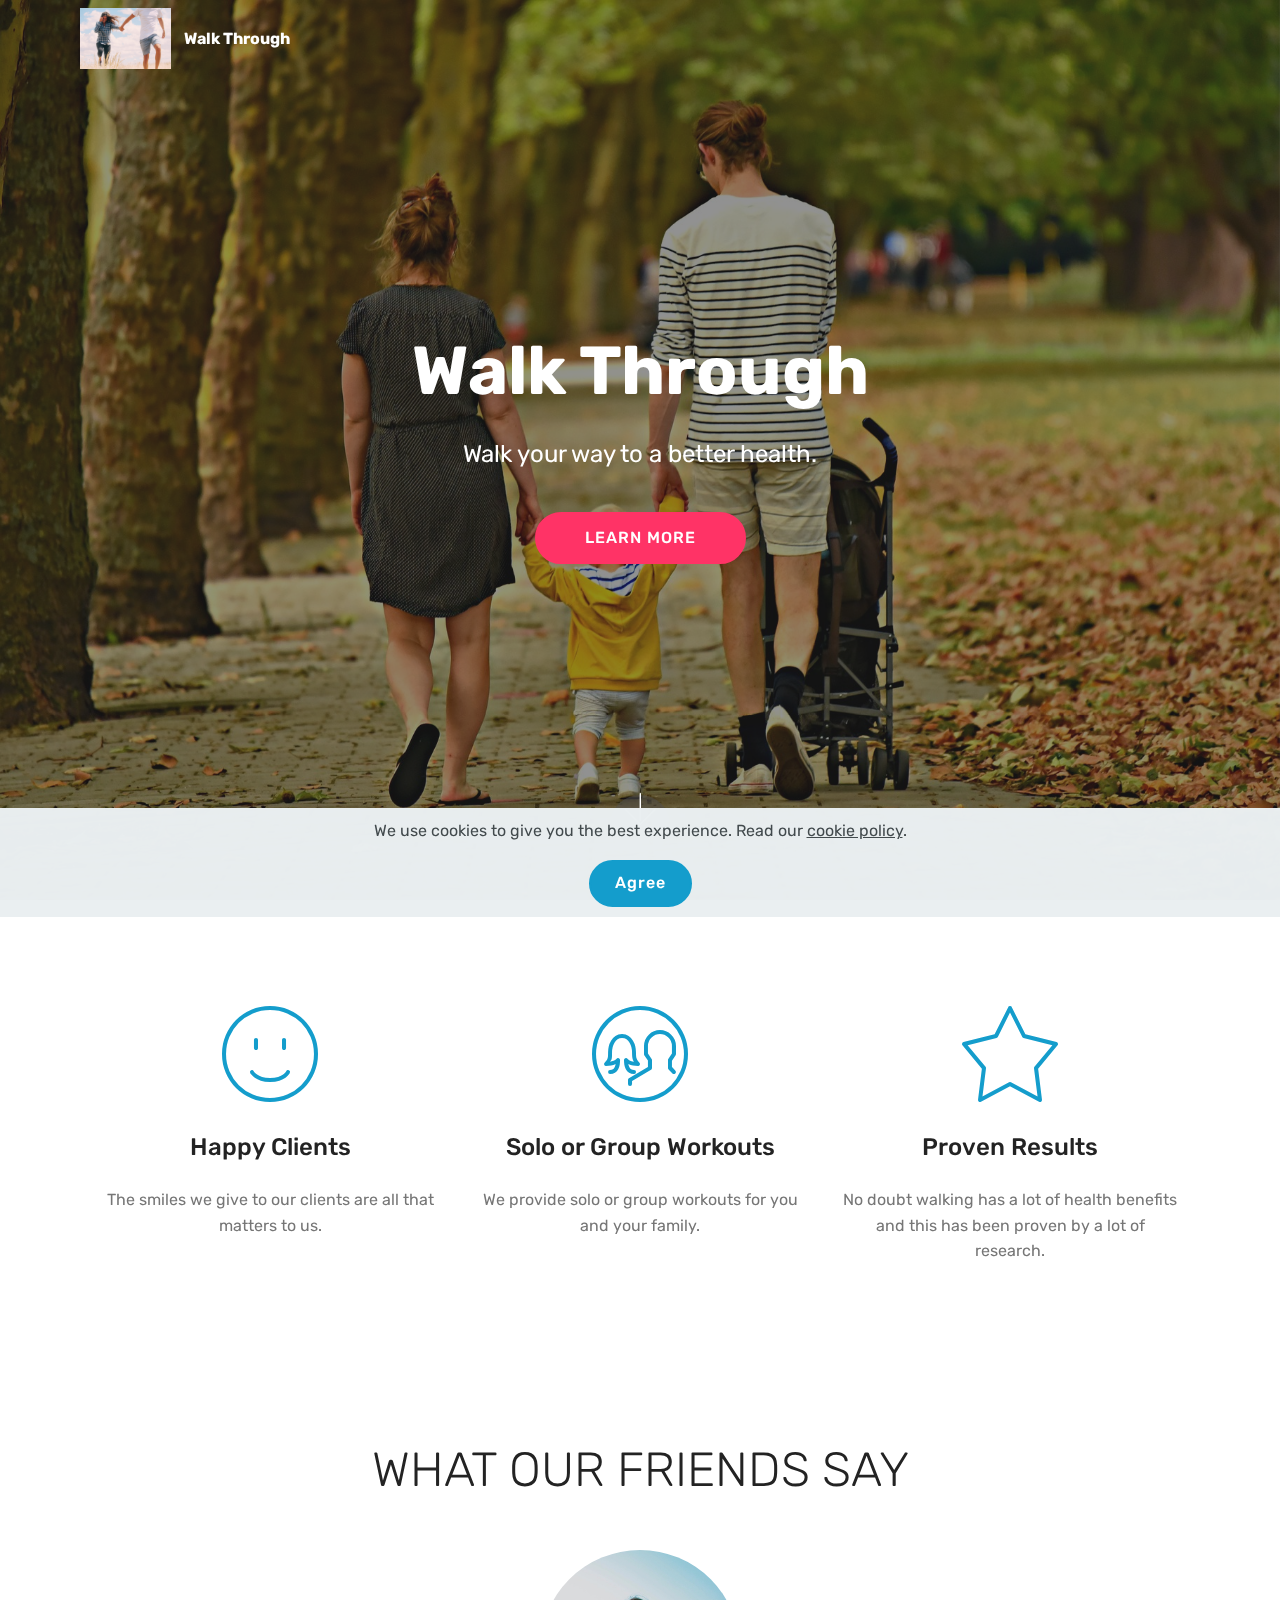
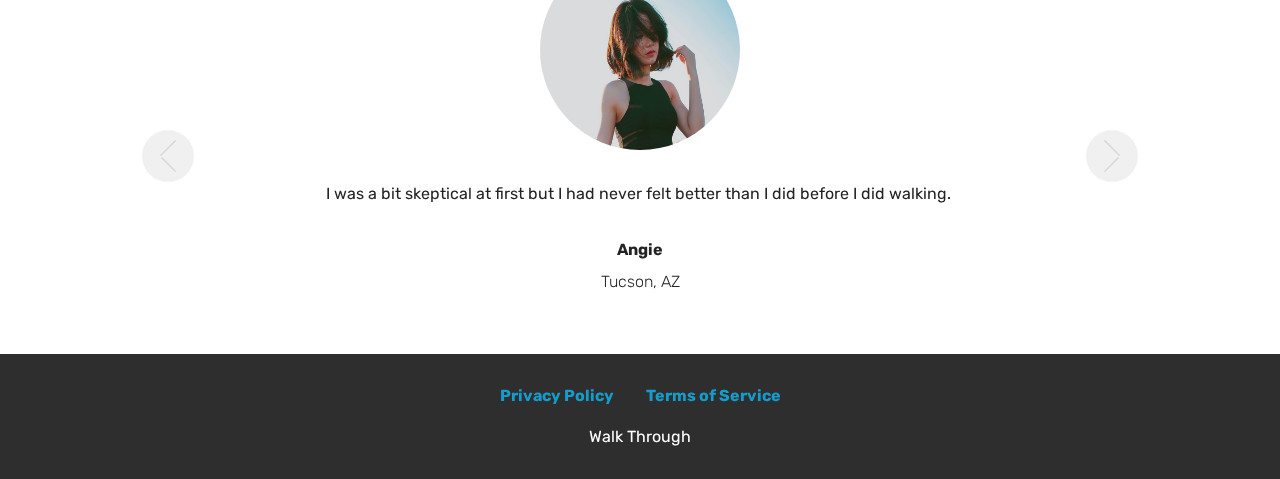
<file: index.html>
<!DOCTYPE html>
<html  >
<head>
  <!-- Site made with Mobirise Website Builder v4.12.4, https://mobirise.com -->
  <meta charset="UTF-8">
  <meta http-equiv="X-UA-Compatible" content="IE=edge">
  <meta name="generator" content="Mobirise v4.12.4, mobirise.com">
  <meta name="twitter:card" content="summary_large_image"/>
  <meta name="twitter:image:src" content="assets/images/index-meta.jpg">
  <meta property="og:image" content="assets/images/index-meta.jpg">
  <meta name="twitter:title" content="Walk Through - Home">
  <meta name="viewport" content="width=device-width, initial-scale=1, minimum-scale=1">
  <link rel="shortcut icon" href="assets/images/walkthrough.jpg" type="image/x-icon">
  <meta name="description" content="Walk your way to a better health.">
  
  
  <title>Walk Through - Home</title>
  <link rel="stylesheet" href="assets/web/assets/mobirise-icons/mobirise-icons.css">
  <link rel="stylesheet" href="assets/bootstrap/css/bootstrap.min.css">
  <link rel="stylesheet" href="assets/bootstrap/css/bootstrap-grid.min.css">
  <link rel="stylesheet" href="assets/bootstrap/css/bootstrap-reboot.min.css">
  <link rel="stylesheet" href="assets/web/assets/gdpr-plugin/gdpr-styles.css">
  <link rel="stylesheet" href="assets/tether/tether.min.css">
  <link rel="stylesheet" href="assets/socicon/css/styles.css">
  <link rel="stylesheet" href="assets/dropdown/css/style.css">
  <link rel="stylesheet" href="assets/theme/css/style.css">
  <link rel="preload" as="style" href="assets/mobirise/css/mbr-additional.css"><link rel="stylesheet" href="assets/mobirise/css/mbr-additional.css" type="text/css">
  
  
  
</head>
<body>
  <section class="menu cid-s7zmcyveAb" once="menu" id="menu1-0">

    

    <nav class="navbar navbar-expand beta-menu navbar-dropdown align-items-center navbar-fixed-top navbar-toggleable-sm bg-color transparent">
        <button class="navbar-toggler navbar-toggler-right" type="button" data-toggle="collapse" data-target="#navbarSupportedContent" aria-controls="navbarSupportedContent" aria-expanded="false" aria-label="Toggle navigation">
            <div class="hamburger">
                <span></span>
                <span></span>
                <span></span>
                <span></span>
            </div>
        </button>
        <div class="menu-logo">
            <div class="navbar-brand">
                <span class="navbar-logo">
                    <a href="index.html">
                         <img src="assets/images/mbr-2.jpg" alt="Mobirise" title="" style="height: 3.8rem;">
                    </a>
                </span>
                <span class="navbar-caption-wrap"><a class="navbar-caption text-white display-4" href="index.html">
                        Walk Through</a></span>
            </div>
        </div>
        <div class="collapse navbar-collapse" id="navbarSupportedContent">
            
            
        </div>
    </nav>
</section>

<section class="engine"><a href="https://mobirise.info/r">bootstrap templates</a></section><section class="cid-s7zmdQbKcG mbr-fullscreen mbr-parallax-background" id="header2-1">

    

    <div class="mbr-overlay" style="opacity: 0.5; background-color: rgb(35, 35, 35);"></div>

    <div class="container align-center">
        <div class="row justify-content-md-center">
            <div class="mbr-white col-md-10">
                <h1 class="mbr-section-title mbr-bold pb-3 mbr-fonts-style display-1">Walk Through</h1>
                
                <p class="mbr-text pb-3 mbr-fonts-style display-5">Walk your way to a better health.</p>
                <div class="mbr-section-btn"><a class="btn btn-md btn-secondary display-4" href="product.html">LEARN MORE</a></div>
            </div>
        </div>
    </div>
    <div class="mbr-arrow hidden-sm-down" aria-hidden="true">
        <a href="#next">
            <i class="mbri-down mbr-iconfont"></i>
        </a>
    </div>
</section>

<section class="features1 cid-s7zobHOHAy" id="features1-6">
    
    

    
    <div class="container">
        <div class="media-container-row">

            <div class="card p-3 col-12 col-md-6 col-lg-4">
                <div class="card-img pb-3">
                    <span class="mbr-iconfont mbri-smile-face"></span>
                </div>
                <div class="card-box">
                    <h4 class="card-title py-3 mbr-fonts-style display-5">
                        Happy Clients</h4>
                    <p class="mbr-text mbr-fonts-style display-7">
                        The smiles we give to our clients are all that matters to us.</p>
                </div>
            </div>

            <div class="card p-3 col-12 col-md-6 col-lg-4">
                <div class="card-img pb-3">
                    <span class="mbr-iconfont mbri-users"></span>
                </div>
                <div class="card-box">
                    <h4 class="card-title py-3 mbr-fonts-style display-5">
                        Solo or Group Workouts</h4>
                    <p class="mbr-text mbr-fonts-style display-7">
                        We provide solo or group workouts for you and your family.</p>
                </div>
            </div>

            <div class="card p-3 col-12 col-md-6 col-lg-4">
                <div class="card-img pb-3">
                    <span class="mbr-iconfont mbri-star"></span>
                </div>
                <div class="card-box">
                    <h4 class="card-title py-3 mbr-fonts-style display-5">
                        Proven Results</h4>
                    <p class="mbr-text mbr-fonts-style display-7">
                        No doubt walking has a lot of health benefits and this has been proven by a lot of research.</p>
                </div>
            </div>

            

        </div>

    </div>

</section>

<section class="carousel slide testimonials-slider cid-s7znT4H8fy" data-interval="false" id="testimonials-slider1-5">
    
    

    

    <div class="container text-center">
        <h2 class="pb-5 mbr-fonts-style display-2">
            WHAT OUR FRIENDS SAY
        </h2>

        <div class="carousel slide" role="listbox" data-pause="true" data-keyboard="false" data-ride="carousel" data-interval="5000">
            <div class="carousel-inner">
                
                
            <div class="carousel-item">
                    <div class="user col-md-8">
                        <div class="user_image">
                            <img src="assets/images/mbr.jpeg" alt="" title="">
                        </div>
                        <div class="user_text pb-3">
                            <p class="mbr-fonts-style display-7">
                                I was a bit skeptical at first but I had never felt better than I did before I did walking.&nbsp;</p>
                        </div>
                        <div class="user_name mbr-bold pb-2 mbr-fonts-style display-7">Angie</div>
                        <div class="user_desk mbr-light mbr-fonts-style display-7">Tucson, AZ</div>
                    </div>
                </div><div class="carousel-item">
                    <div class="user col-md-8">
                        <div class="user_image">
                            <img src="assets/images/mbr-1.jpeg" alt="" title="">
                        </div>
                        <div class="user_text pb-3">
                            <p class="mbr-fonts-style display-7">
                                Since working out in the gym is a bit challenging nowadays, walking has at least helped me maintain what I gained when I was still working out at the gym regularly.</p>
                        </div>
                        <div class="user_name mbr-bold pb-2 mbr-fonts-style display-7">
                            Peter</div>
                        <div class="user_desk mbr-light mbr-fonts-style display-7">Carbondale, IL</div>
                    </div>
                </div></div>

            <div class="carousel-controls">
                <a class="carousel-control-prev" role="button" data-slide="prev">
                  <span aria-hidden="true" class="mbri-arrow-prev mbr-iconfont"></span>
                  <span class="sr-only">Previous</span>
                </a>
                
                <a class="carousel-control-next" role="button" data-slide="next">
                  <span aria-hidden="true" class="mbri-arrow-next mbr-iconfont"></span>
                  <span class="sr-only">Next</span>
                </a>
            </div>
        </div>
    </div>
</section>

<section once="footers" class="cid-s7zmz4a31J" id="footer7-4">

    

    

    <div class="container">
        <div class="media-container-row align-center mbr-white">
            <div class="row row-links">
                <ul class="foot-menu">
                    
                    
                    
                    
                    
                <li class="foot-menu-item mbr-fonts-style display-7"><a href="privacy.html"><strong>Privacy Policy</strong></a></li><li class="foot-menu-item mbr-fonts-style display-7"><a href="terms.html"><strong>Terms of Service</strong></a></li></ul>
            </div>
            
            <div class="row row-copirayt">
                <p class="mbr-text mb-0 mbr-fonts-style mbr-white align-center display-7">Walk Through</p>
            </div>
        </div>
    </div>
</section>


  <script src="assets/web/assets/jquery/jquery.min.js"></script>
  <script src="assets/popper/popper.min.js"></script>
  <script src="assets/bootstrap/js/bootstrap.min.js"></script>
  <script src="assets/tether/tether.min.js"></script>
  <script src="assets/web/assets/cookies-alert-plugin/cookies-alert-core.js"></script>
  <script src="assets/web/assets/cookies-alert-plugin/cookies-alert-script.js"></script>
  <script src="assets/dropdown/js/nav-dropdown.js"></script>
  <script src="assets/dropdown/js/navbar-dropdown.js"></script>
  <script src="assets/touchswipe/jquery.touch-swipe.min.js"></script>
  <script src="assets/parallax/jarallax.min.js"></script>
  <script src="assets/bootstrapcarouselswipe/bootstrap-carousel-swipe.js"></script>
  <script src="assets/mbr-testimonials-slider/mbr-testimonials-slider.js"></script>
  <script src="assets/smoothscroll/smooth-scroll.js"></script>
  <script src="assets/theme/js/script.js"></script>
  
  
<input name="cookieData" type="hidden" data-cookie-customDialogSelector='null' data-cookie-colorText='#424a4d' data-cookie-colorBg='rgba(234, 239, 241, 0.99)' data-cookie-textButton='Agree' data-cookie-colorButton='' data-cookie-colorLink='#424a4d' data-cookie-underlineLink='true' data-cookie-text="We use cookies to give you the best experience. Read our <a href='privacy.html'>cookie policy</a>.">
  </body>
</html>
</file>
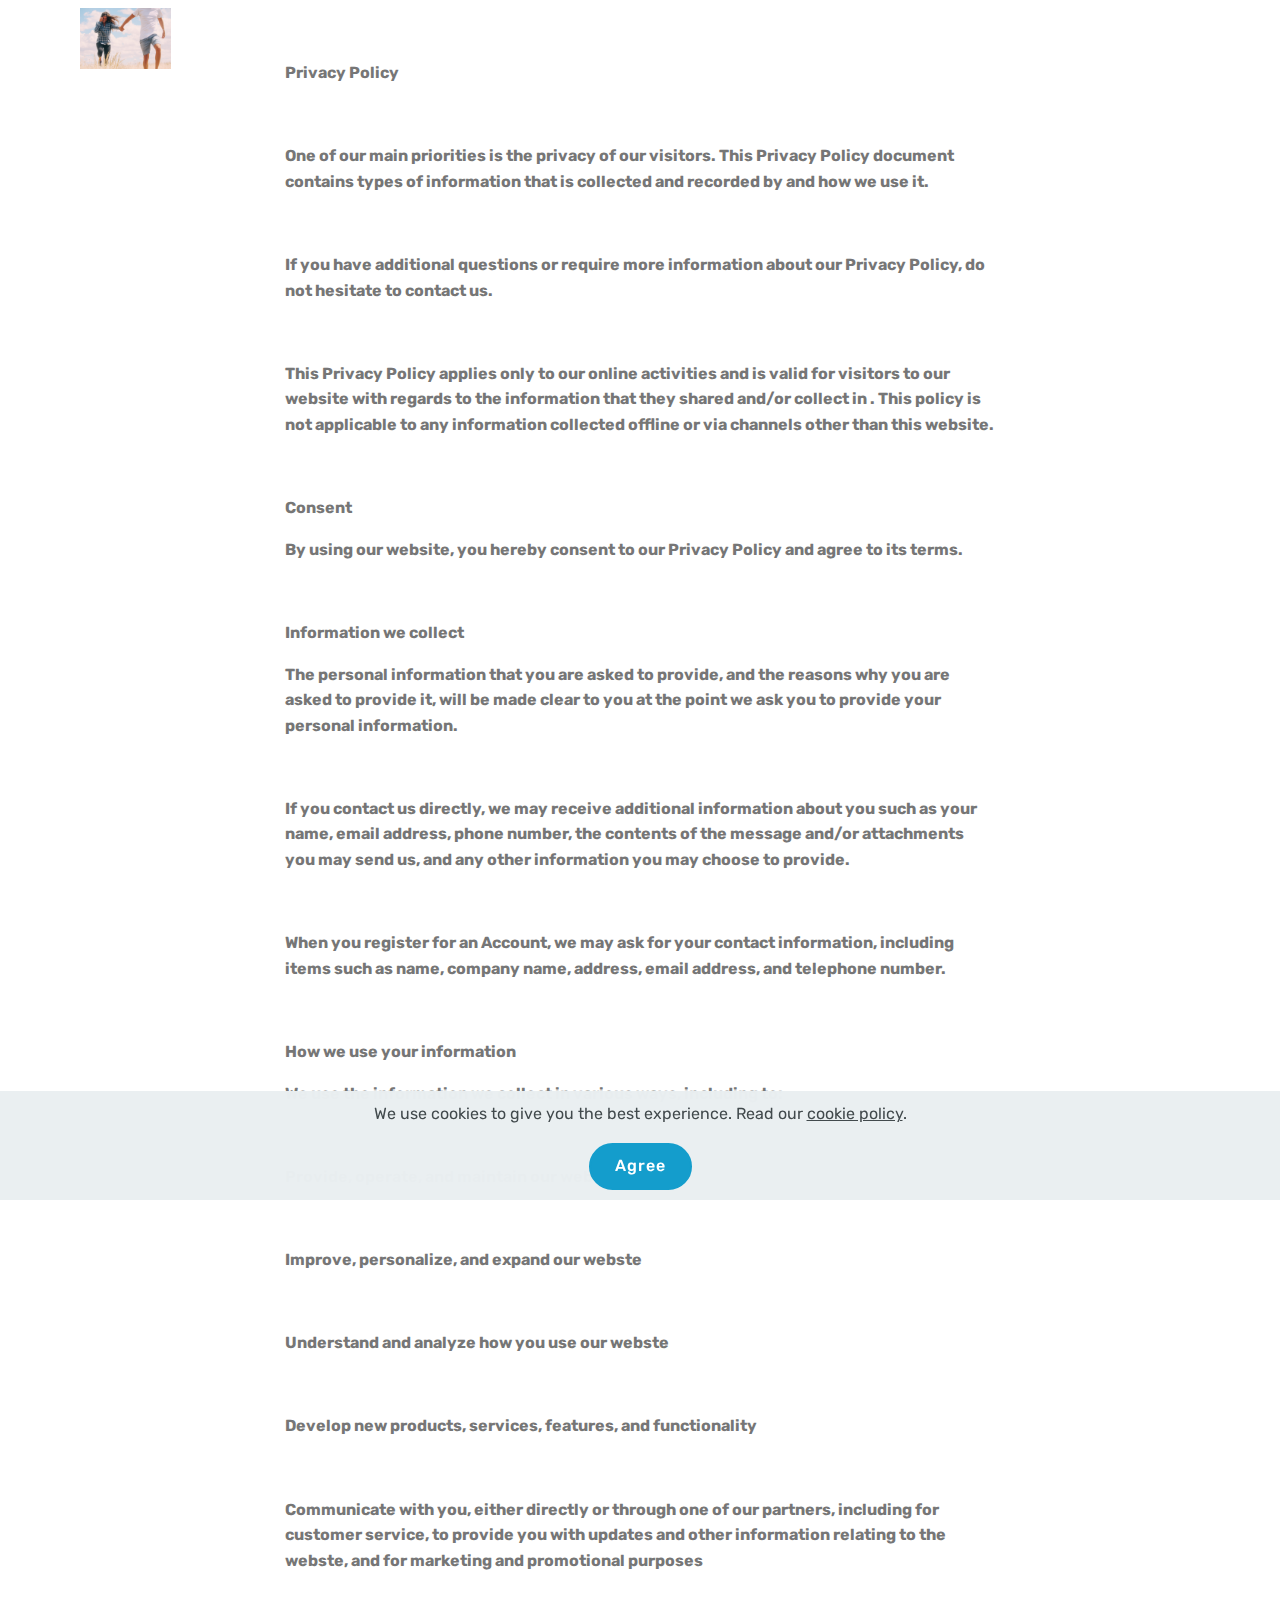
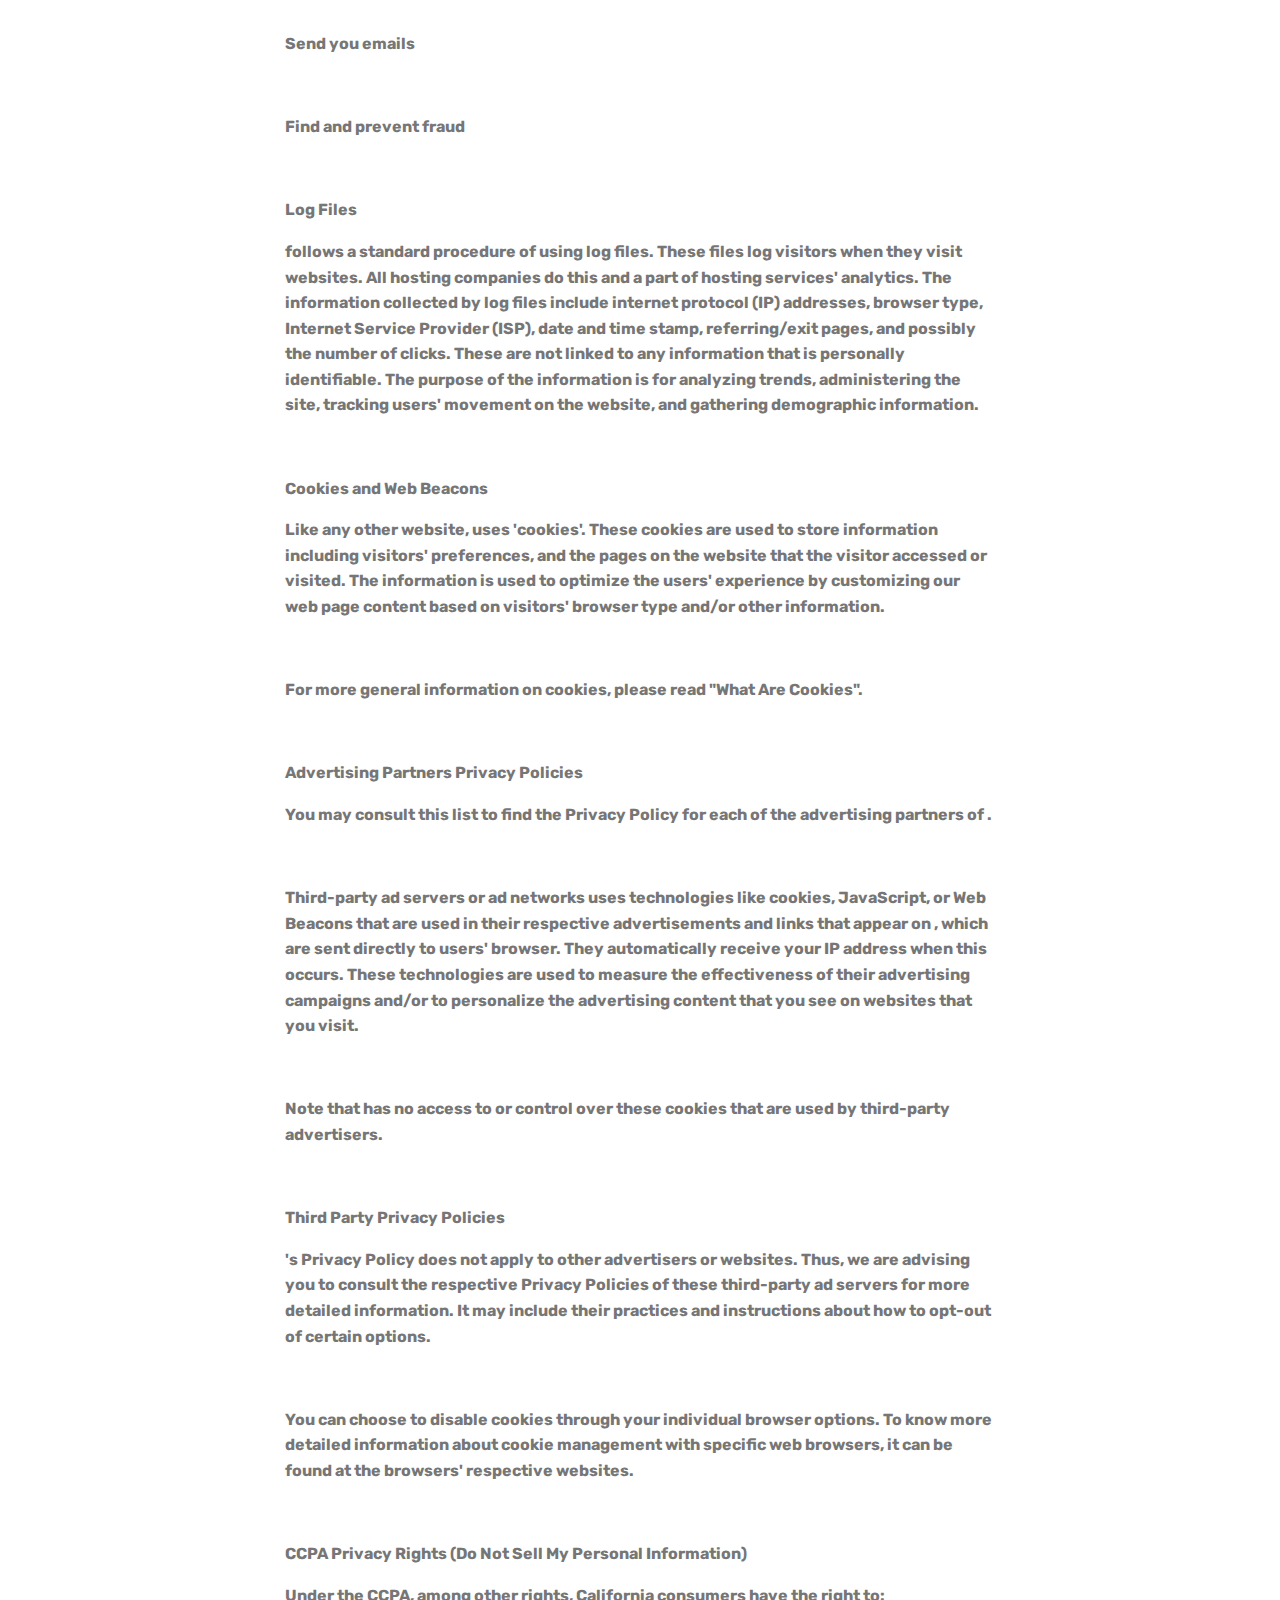
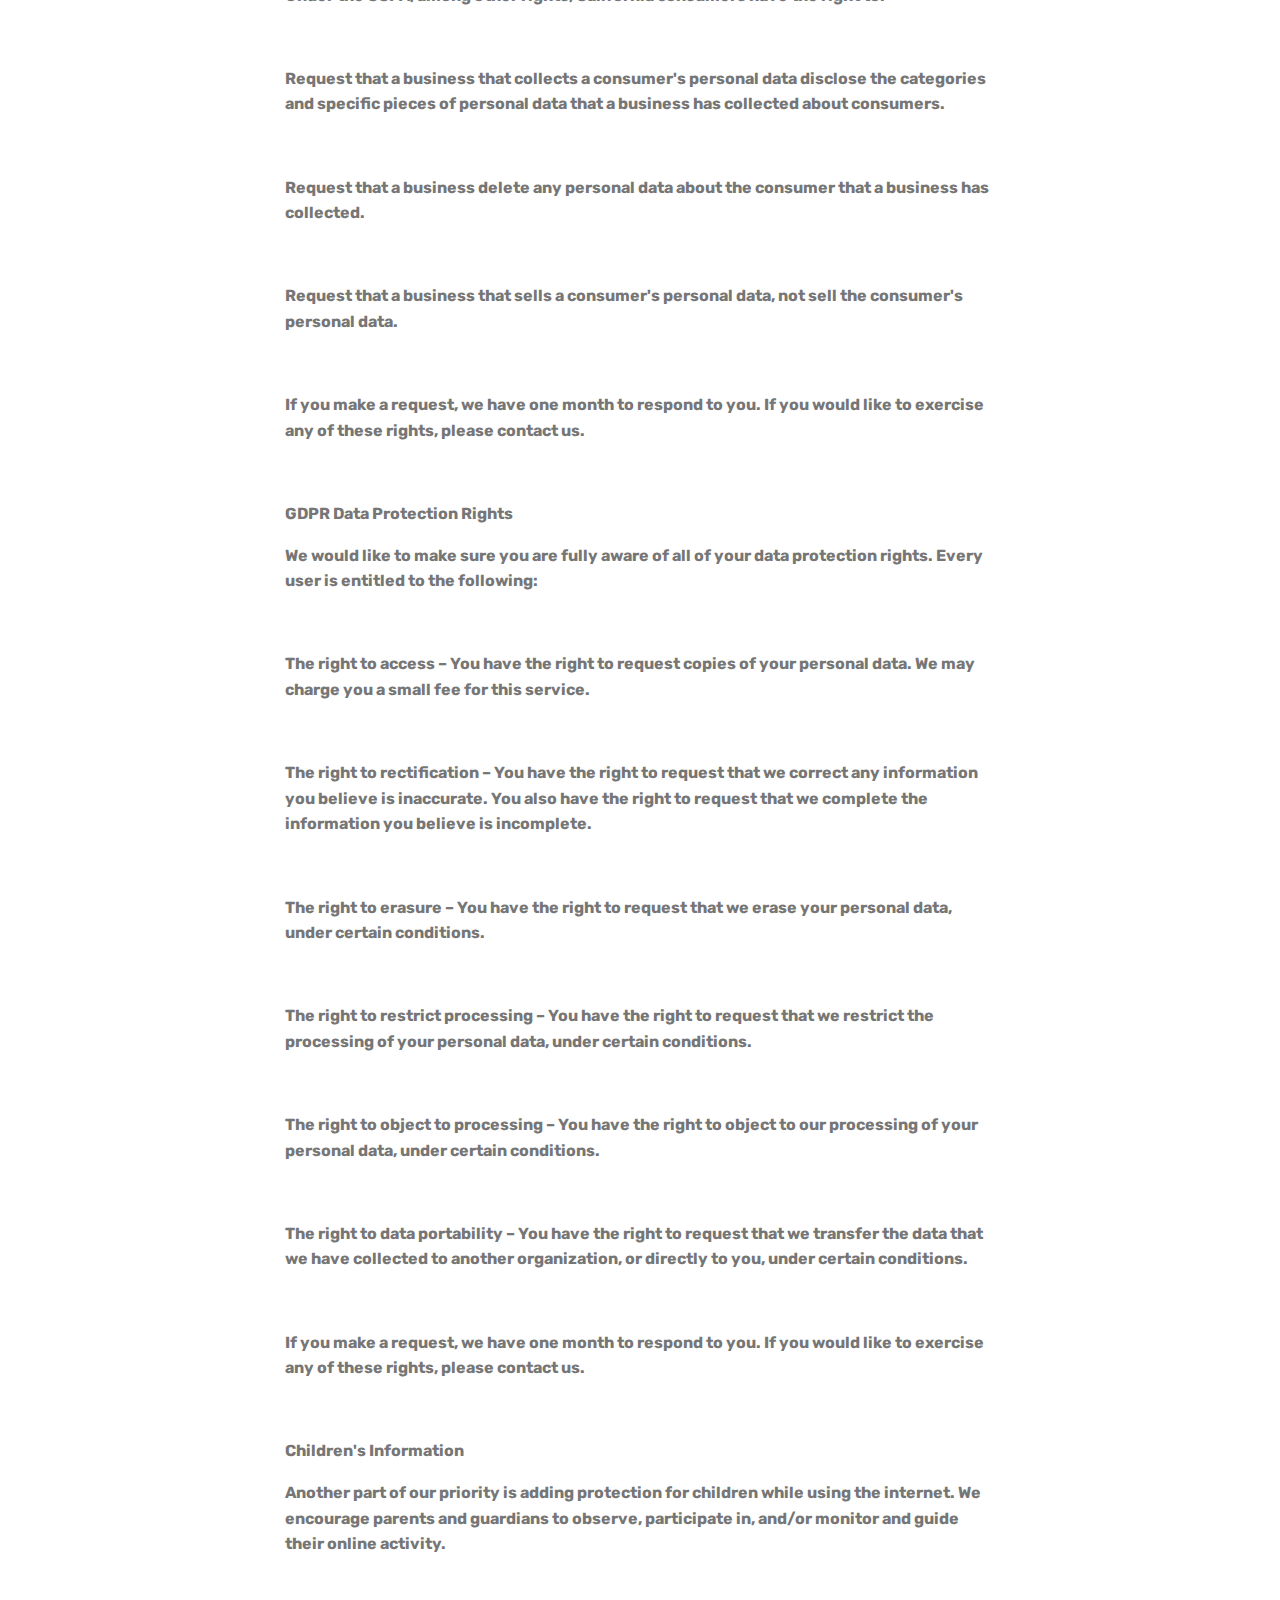
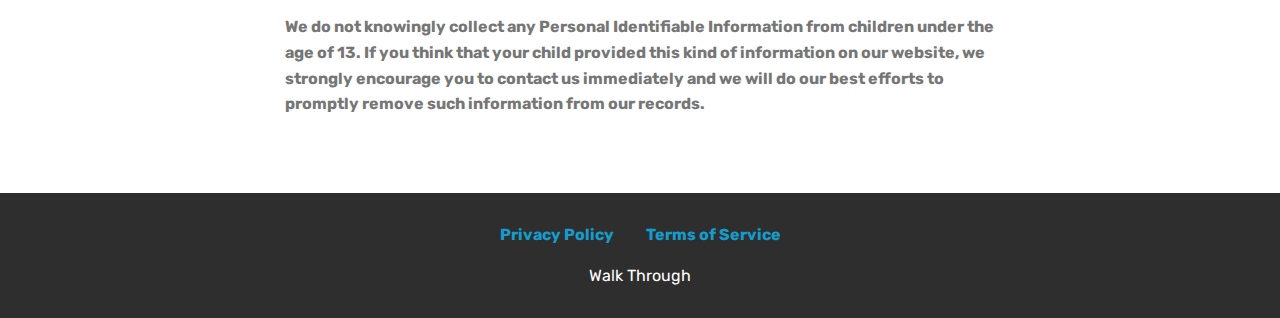
<file: privacy.html>
<!DOCTYPE html>
<html  >
<head>
  <!-- Site made with Mobirise Website Builder v4.12.4, https://mobirise.com -->
  <meta charset="UTF-8">
  <meta http-equiv="X-UA-Compatible" content="IE=edge">
  <meta name="generator" content="Mobirise v4.12.4, mobirise.com">
  <meta name="viewport" content="width=device-width, initial-scale=1, minimum-scale=1">
  <link rel="shortcut icon" href="assets/images/walkthrough.jpg" type="image/x-icon">
  <meta name="description" content="Privacy Policy">
  
  
  <title>Privacy Policy</title>
  <link rel="stylesheet" href="assets/web/assets/mobirise-icons/mobirise-icons.css">
  <link rel="stylesheet" href="assets/bootstrap/css/bootstrap.min.css">
  <link rel="stylesheet" href="assets/bootstrap/css/bootstrap-grid.min.css">
  <link rel="stylesheet" href="assets/bootstrap/css/bootstrap-reboot.min.css">
  <link rel="stylesheet" href="assets/web/assets/gdpr-plugin/gdpr-styles.css">
  <link rel="stylesheet" href="assets/tether/tether.min.css">
  <link rel="stylesheet" href="assets/dropdown/css/style.css">
  <link rel="stylesheet" href="assets/socicon/css/styles.css">
  <link rel="stylesheet" href="assets/theme/css/style.css">
  <link rel="preload" as="style" href="assets/mobirise/css/mbr-additional.css"><link rel="stylesheet" href="assets/mobirise/css/mbr-additional.css" type="text/css">
  
  
  
</head>
<body>
  <section class="menu cid-s7zmcyveAb" once="menu" id="menu1-9">

    

    <nav class="navbar navbar-expand beta-menu navbar-dropdown align-items-center navbar-fixed-top navbar-toggleable-sm bg-color transparent">
        <button class="navbar-toggler navbar-toggler-right" type="button" data-toggle="collapse" data-target="#navbarSupportedContent" aria-controls="navbarSupportedContent" aria-expanded="false" aria-label="Toggle navigation">
            <div class="hamburger">
                <span></span>
                <span></span>
                <span></span>
                <span></span>
            </div>
        </button>
        <div class="menu-logo">
            <div class="navbar-brand">
                <span class="navbar-logo">
                    <a href="index.html">
                         <img src="assets/images/mbr-2.jpg" alt="Mobirise" title="" style="height: 3.8rem;">
                    </a>
                </span>
                <span class="navbar-caption-wrap"><a class="navbar-caption text-white display-4" href="index.html">
                        Walk Through</a></span>
            </div>
        </div>
        <div class="collapse navbar-collapse" id="navbarSupportedContent">
            
            
        </div>
    </nav>
</section>

<section class="engine"><a href="https://mobirise.info/q">responsive site templates</a></section><section class="mbr-section article content1 cid-s7zB1Cpjkm" id="content1-e">
    
     

    <div class="container">
        <div class="media-container-row">
            <div class="mbr-text col-12 mbr-fonts-style display-7 col-md-8"><p><strong>Privacy Policy</strong></p><p><strong><br></strong></p><p><strong>One of our main priorities is the privacy of our visitors. This Privacy Policy document contains types of information that is collected and recorded by and how we use it.</strong></p><p><strong><br></strong></p><p><strong>If you have additional questions or require more information about our Privacy Policy, do not hesitate to contact us.</strong></p><p><strong><br></strong></p><p><strong>This Privacy Policy applies only to our online activities and is valid for visitors to our website with regards to the information that they shared and/or collect in . This policy is not applicable to any information collected offline or via channels other than this website.</strong></p><p><strong><br></strong></p><p><strong>Consent</strong></p><p><strong>By using our website, you hereby consent to our Privacy Policy and agree to its terms.</strong></p><p><strong><br></strong></p><p><strong>Information we collect</strong></p><p><strong>The personal information that you are asked to provide, and the reasons why you are asked to provide it, will be made clear to you at the point we ask you to provide your personal information.</strong></p><p><strong><br></strong></p><p><strong>If you contact us directly, we may receive additional information about you such as your name, email address, phone number, the contents of the message and/or attachments you may send us, and any other information you may choose to provide.</strong></p><p><strong><br></strong></p><p><strong>When you register for an Account, we may ask for your contact information, including items such as name, company name, address, email address, and telephone number.</strong></p><p><strong><br></strong></p><p><strong>How we use your information</strong></p><p><strong>We use the information we collect in various ways, including to:</strong></p><p><strong><br></strong></p><p><strong>Provide, operate, and maintain our webste</strong></p><p><strong><br></strong></p><p><strong>Improve, personalize, and expand our webste</strong></p><p><strong><br></strong></p><p><strong>Understand and analyze how you use our webste</strong></p><p><strong><br></strong></p><p><strong>Develop new products, services, features, and functionality</strong></p><p><strong><br></strong></p><p><strong>Communicate with you, either directly or through one of our partners, including for customer service, to provide you with updates and other information relating to the webste, and for marketing and promotional purposes</strong></p><p><strong><br></strong></p><p><strong>Send you emails</strong></p><p><strong><br></strong></p><p><strong>Find and prevent fraud</strong></p><p><strong><br></strong></p><p><strong>Log Files</strong></p><p><strong>follows a standard procedure of using log files. These files log visitors when they visit websites. All hosting companies do this and a part of hosting services' analytics. The information collected by log files include internet protocol (IP) addresses, browser type, Internet Service Provider (ISP), date and time stamp, referring/exit pages, and possibly the number of clicks. These are not linked to any information that is personally identifiable. The purpose of the information is for analyzing trends, administering the site, tracking users' movement on the website, and gathering demographic information.&nbsp;</strong></p><p><strong><br></strong></p><p><strong>Cookies and Web Beacons</strong></p><p><strong>Like any other website, uses 'cookies'. These cookies are used to store information including visitors' preferences, and the pages on the website that the visitor accessed or visited. The information is used to optimize the users' experience by customizing our web page content based on visitors' browser type and/or other information.</strong></p><p><strong><br></strong></p><p><strong>For more general information on cookies, please read "What Are Cookies".</strong></p><p><strong><br></strong></p><p><strong>Advertising Partners Privacy Policies</strong></p><p><strong>You may consult this list to find the Privacy Policy for each of the advertising partners of .</strong></p><p><strong><br></strong></p><p><strong>Third-party ad servers or ad networks uses technologies like cookies, JavaScript, or Web Beacons that are used in their respective advertisements and links that appear on , which are sent directly to users' browser. They automatically receive your IP address when this occurs. These technologies are used to measure the effectiveness of their advertising campaigns and/or to personalize the advertising content that you see on websites that you visit.</strong></p><p><strong><br></strong></p><p><strong>Note that has no access to or control over these cookies that are used by third-party advertisers.</strong></p><p><strong><br></strong></p><p><strong>Third Party Privacy Policies</strong></p><p><strong>'s Privacy Policy does not apply to other advertisers or websites. Thus, we are advising you to consult the respective Privacy Policies of these third-party ad servers for more detailed information. It may include their practices and instructions about how to opt-out of certain options.&nbsp;</strong></p><p><strong><br></strong></p><p><strong>You can choose to disable cookies through your individual browser options. To know more detailed information about cookie management with specific web browsers, it can be found at the browsers' respective websites.</strong></p><p><strong><br></strong></p><p><strong>CCPA Privacy Rights (Do Not Sell My Personal Information)</strong></p><p><strong>Under the CCPA, among other rights, California consumers have the right to:</strong></p><p><strong><br></strong></p><p><strong>Request that a business that collects a consumer's personal data disclose the categories and specific pieces of personal data that a business has collected about consumers.</strong></p><p><strong><br></strong></p><p><strong>Request that a business delete any personal data about the consumer that a business has collected.</strong></p><p><strong><br></strong></p><p><strong>Request that a business that sells a consumer's personal data, not sell the consumer's personal data.</strong></p><p><strong><br></strong></p><p><strong>If you make a request, we have one month to respond to you. If you would like to exercise any of these rights, please contact us.</strong></p><p><strong><br></strong></p><p><strong>GDPR Data Protection Rights</strong></p><p><strong>We would like to make sure you are fully aware of all of your data protection rights. Every user is entitled to the following:</strong></p><p><strong><br></strong></p><p><strong>The right to access – You have the right to request copies of your personal data. We may charge you a small fee for this service.</strong></p><p><strong><br></strong></p><p><strong>The right to rectification – You have the right to request that we correct any information you believe is inaccurate. You also have the right to request that we complete the information you believe is incomplete.</strong></p><p><strong><br></strong></p><p><strong>The right to erasure – You have the right to request that we erase your personal data, under certain conditions.</strong></p><p><strong><br></strong></p><p><strong>The right to restrict processing – You have the right to request that we restrict the processing of your personal data, under certain conditions.</strong></p><p><strong><br></strong></p><p><strong>The right to object to processing – You have the right to object to our processing of your personal data, under certain conditions.</strong></p><p><strong><br></strong></p><p><strong>The right to data portability – You have the right to request that we transfer the data that we have collected to another organization, or directly to you, under certain conditions.</strong></p><p><strong><br></strong></p><p><strong>If you make a request, we have one month to respond to you. If you would like to exercise any of these rights, please contact us.</strong></p><p><strong><br></strong></p><p><strong>Children's Information</strong></p><p><strong>Another part of our priority is adding protection for children while using the internet. We encourage parents and guardians to observe, participate in, and/or monitor and guide their online activity.</strong></p><p><strong><br></strong></p><p><strong>We do not knowingly collect any Personal Identifiable Information from children under the age of 13. If you think that your child provided this kind of information on our website, we strongly encourage you to contact us immediately and we will do our best efforts to promptly remove such information from our records.</strong></p></div>
        </div>
    </div>
</section>

<section once="footers" class="cid-s7zmz4a31J" id="footer7-a">

    

    

    <div class="container">
        <div class="media-container-row align-center mbr-white">
            <div class="row row-links">
                <ul class="foot-menu">
                    
                    
                    
                    
                    
                <li class="foot-menu-item mbr-fonts-style display-7"><a href="privacy.html"><strong>Privacy Policy</strong></a></li><li class="foot-menu-item mbr-fonts-style display-7"><a href="terms.html"><strong>Terms of Service</strong></a></li></ul>
            </div>
            
            <div class="row row-copirayt">
                <p class="mbr-text mb-0 mbr-fonts-style mbr-white align-center display-7">Walk Through</p>
            </div>
        </div>
    </div>
</section>


  <script src="assets/web/assets/jquery/jquery.min.js"></script>
  <script src="assets/popper/popper.min.js"></script>
  <script src="assets/bootstrap/js/bootstrap.min.js"></script>
  <script src="assets/tether/tether.min.js"></script>
  <script src="assets/web/assets/cookies-alert-plugin/cookies-alert-core.js"></script>
  <script src="assets/web/assets/cookies-alert-plugin/cookies-alert-script.js"></script>
  <script src="assets/smoothscroll/smooth-scroll.js"></script>
  <script src="assets/dropdown/js/nav-dropdown.js"></script>
  <script src="assets/dropdown/js/navbar-dropdown.js"></script>
  <script src="assets/touchswipe/jquery.touch-swipe.min.js"></script>
  <script src="assets/theme/js/script.js"></script>
  
  
<input name="cookieData" type="hidden" data-cookie-customDialogSelector='null' data-cookie-colorText='#424a4d' data-cookie-colorBg='rgba(234, 239, 241, 0.99)' data-cookie-textButton='Agree' data-cookie-colorButton='' data-cookie-colorLink='#424a4d' data-cookie-underlineLink='true' data-cookie-text="We use cookies to give you the best experience. Read our <a href='privacy.html'>cookie policy</a>.">
  </body>
</html>
</file>
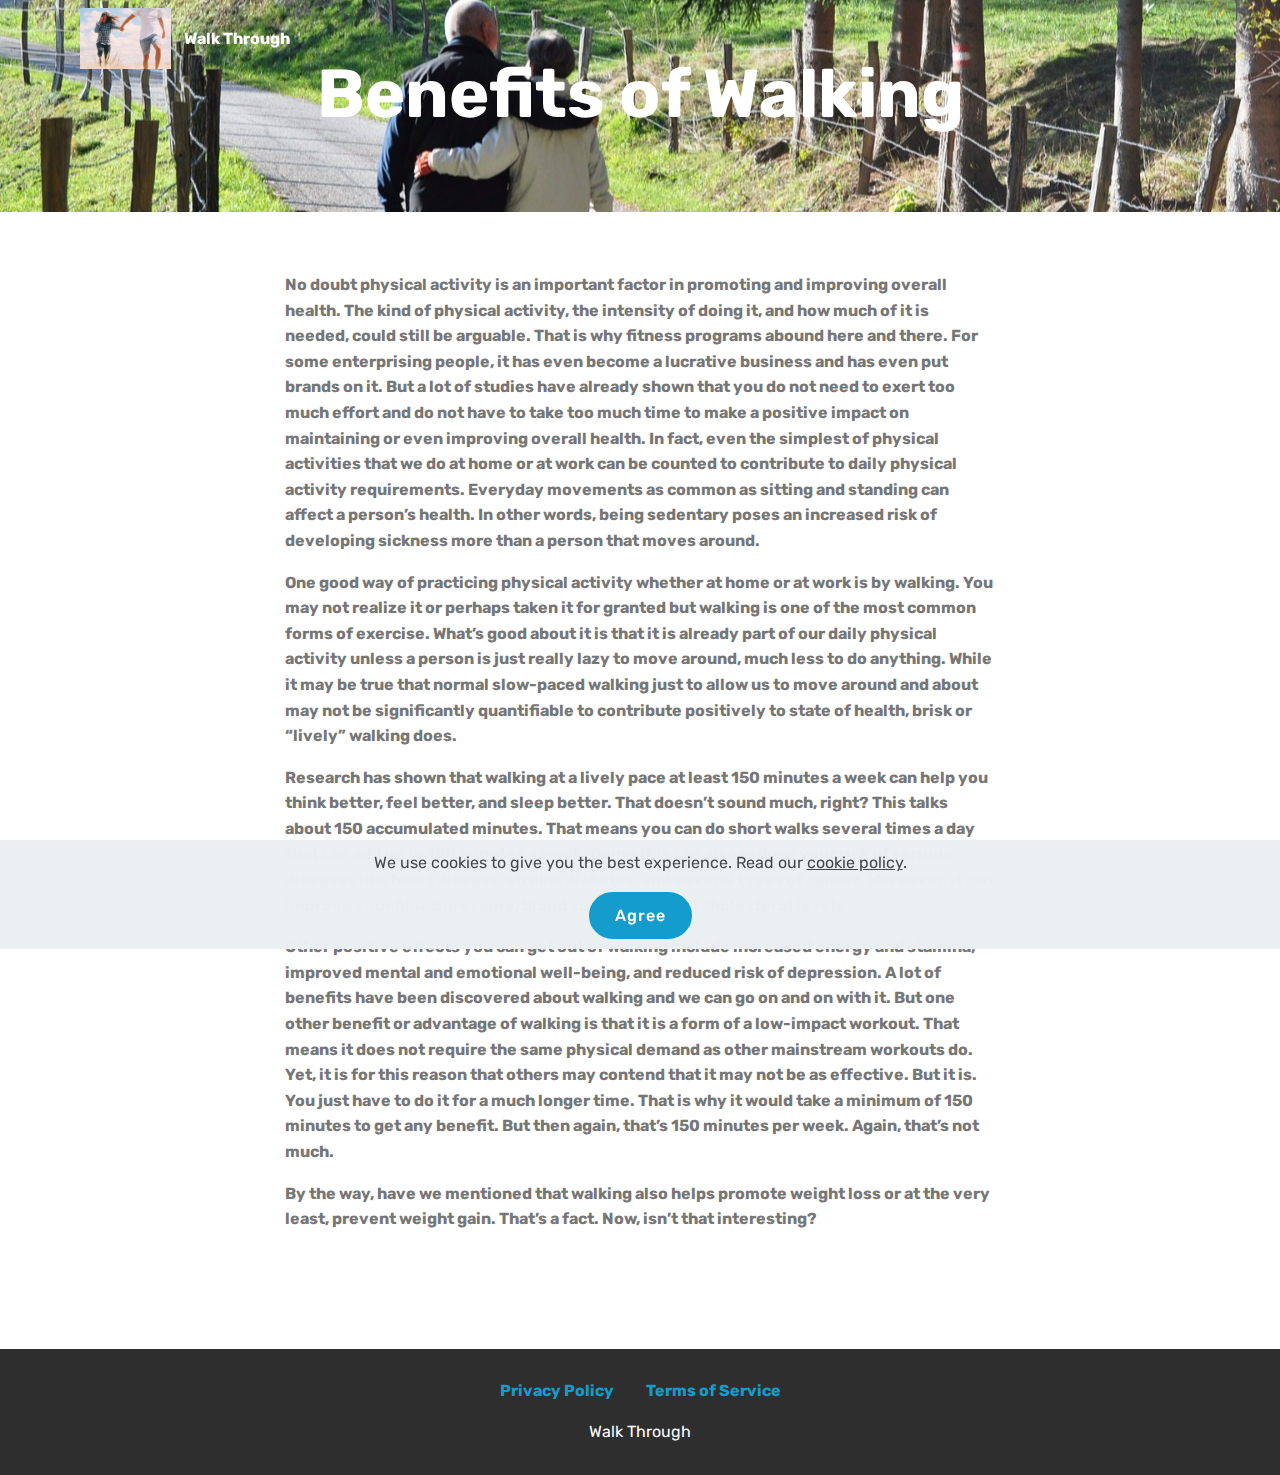
<file: product.html>
<!DOCTYPE html>
<html  >
<head>
  <!-- Site made with Mobirise Website Builder v4.12.4, https://mobirise.com -->
  <meta charset="UTF-8">
  <meta http-equiv="X-UA-Compatible" content="IE=edge">
  <meta name="generator" content="Mobirise v4.12.4, mobirise.com">
  <meta name="viewport" content="width=device-width, initial-scale=1, minimum-scale=1">
  <link rel="shortcut icon" href="assets/images/walkthrough.jpg" type="image/x-icon">
  <meta name="description" content="Benefits of Walking">
  
  
  <title>Benefits</title>
  <link rel="stylesheet" href="assets/web/assets/mobirise-icons/mobirise-icons.css">
  <link rel="stylesheet" href="assets/bootstrap/css/bootstrap.min.css">
  <link rel="stylesheet" href="assets/bootstrap/css/bootstrap-grid.min.css">
  <link rel="stylesheet" href="assets/bootstrap/css/bootstrap-reboot.min.css">
  <link rel="stylesheet" href="assets/web/assets/gdpr-plugin/gdpr-styles.css">
  <link rel="stylesheet" href="assets/tether/tether.min.css">
  <link rel="stylesheet" href="assets/dropdown/css/style.css">
  <link rel="stylesheet" href="assets/socicon/css/styles.css">
  <link rel="stylesheet" href="assets/theme/css/style.css">
  <link rel="preload" as="style" href="assets/mobirise/css/mbr-additional.css"><link rel="stylesheet" href="assets/mobirise/css/mbr-additional.css" type="text/css">
  
  
  
</head>
<body>
  <section class="menu cid-s7zmcyveAb" once="menu" id="menu1-j">

    

    <nav class="navbar navbar-expand beta-menu navbar-dropdown align-items-center navbar-fixed-top navbar-toggleable-sm bg-color transparent">
        <button class="navbar-toggler navbar-toggler-right" type="button" data-toggle="collapse" data-target="#navbarSupportedContent" aria-controls="navbarSupportedContent" aria-expanded="false" aria-label="Toggle navigation">
            <div class="hamburger">
                <span></span>
                <span></span>
                <span></span>
                <span></span>
            </div>
        </button>
        <div class="menu-logo">
            <div class="navbar-brand">
                <span class="navbar-logo">
                    <a href="index.html">
                         <img src="assets/images/mbr-2.jpg" alt="Mobirise" title="" style="height: 3.8rem;">
                    </a>
                </span>
                <span class="navbar-caption-wrap"><a class="navbar-caption text-white display-4" href="index.html">
                        Walk Through</a></span>
            </div>
        </div>
        <div class="collapse navbar-collapse" id="navbarSupportedContent">
            
            
        </div>
    </nav>
</section>

<section class="engine"><a href="https://mobirise.info/h">create your own web page</a></section><section class="mbr-section content5 cid-s7Ey7Zz8uc mbr-parallax-background" id="content5-l">

    

    

    <div class="container">
        <div class="media-container-row">
            <div class="title col-12 col-md-8">
                <h2 class="align-center mbr-bold mbr-white pb-3 mbr-fonts-style display-1">Benefits of Walking</h2>
                
                
                
            </div>
        </div>
    </div>
</section>

<section class="mbr-section article content1 cid-s7EyluFpWb" id="content1-m">
    
     

    <div class="container">
        <div class="media-container-row">
            <div class="mbr-text col-12 mbr-fonts-style display-7 col-md-8"><p><strong>No doubt physical activity is an important factor in promoting and improving overall health. The kind of physical activity, the intensity of doing it, and how much of it is needed, could still be arguable. That is why fitness programs abound here and there. For some enterprising people, it has even become a lucrative business and has even put brands on it. But a lot of studies have already shown that you do not need to exert too much effort and do not have to take too much time to make a positive impact on maintaining or even improving overall health. In fact, even the simplest of physical activities that we do at home or at work can be counted to contribute to daily physical activity requirements. Everyday movements as common as sitting and standing can affect a person’s health. In other words, being sedentary poses an increased risk of developing sickness more than a person that moves around. 
</strong></p><p><strong>
</strong></p><p><strong>One good way of practicing physical activity whether at home or at work is by walking. You may not realize it or perhaps taken it for granted but walking is one of the most common forms of exercise. What’s good about it is that it is already part of our daily physical activity unless a person is just really lazy to move around, much less to do anything. While it may be true that normal slow-paced walking just to allow us to move around and about may not be significantly quantifiable to contribute positively to state of health, brisk or “lively” walking does.
</strong></p><p><strong>
</strong></p><p><strong>Research has shown that walking at a lively pace at least 150 minutes a week can help you think better, feel better, and sleep better. That doesn’t sound much, right? This talks about 150 accumulated minutes. That means you can do short walks several times a day that can add up to 150 minutes a week. Doing this can also reduce your risk of serious diseases like heart disease, stroke, diabetes, and several types of cancer. Moreover, it can improve your blood pressure, blood sugar, and blood cholesterol levels. 
</strong></p><p><strong>
</strong></p><p><strong>Other positive effects you can get out of walking include increased energy and stamina; improved mental and emotional well-being, and reduced risk of depression. A lot of benefits have been discovered about walking and we can go on and on with it. But one other benefit or advantage of walking is that it is a form of a low-impact workout. That means it does not require the same physical demand as other mainstream workouts do. Yet, it is for this reason that others may contend that it may not be as effective. But it is. You just have to do it for a much longer time. That is why it would take a minimum of 150 minutes to get any benefit. But then again, that’s 150 minutes per week. Again, that’s not much.
</strong></p><p><strong>
</strong></p><p><strong>By the way, have we mentioned that walking also helps promote weight loss or at the very least, prevent weight gain. That’s a fact. Now, isn’t that interesting?
</strong></p><p><strong><br></strong></p></div>
        </div>
    </div>
</section>

<section once="footers" class="cid-s7zmz4a31J" id="footer7-k">

    

    

    <div class="container">
        <div class="media-container-row align-center mbr-white">
            <div class="row row-links">
                <ul class="foot-menu">
                    
                    
                    
                    
                    
                <li class="foot-menu-item mbr-fonts-style display-7"><a href="privacy.html"><strong>Privacy Policy</strong></a></li><li class="foot-menu-item mbr-fonts-style display-7"><a href="terms.html"><strong>Terms of Service</strong></a></li></ul>
            </div>
            
            <div class="row row-copirayt">
                <p class="mbr-text mb-0 mbr-fonts-style mbr-white align-center display-7">Walk Through</p>
            </div>
        </div>
    </div>
</section>


  <script src="assets/web/assets/jquery/jquery.min.js"></script>
  <script src="assets/popper/popper.min.js"></script>
  <script src="assets/bootstrap/js/bootstrap.min.js"></script>
  <script src="assets/tether/tether.min.js"></script>
  <script src="assets/web/assets/cookies-alert-plugin/cookies-alert-core.js"></script>
  <script src="assets/web/assets/cookies-alert-plugin/cookies-alert-script.js"></script>
  <script src="assets/smoothscroll/smooth-scroll.js"></script>
  <script src="assets/dropdown/js/nav-dropdown.js"></script>
  <script src="assets/dropdown/js/navbar-dropdown.js"></script>
  <script src="assets/touchswipe/jquery.touch-swipe.min.js"></script>
  <script src="assets/parallax/jarallax.min.js"></script>
  <script src="assets/theme/js/script.js"></script>
  
  
<input name="cookieData" type="hidden" data-cookie-customDialogSelector='null' data-cookie-colorText='#424a4d' data-cookie-colorBg='rgba(234, 239, 241, 0.99)' data-cookie-textButton='Agree' data-cookie-colorButton='' data-cookie-colorLink='#424a4d' data-cookie-underlineLink='true' data-cookie-text="We use cookies to give you the best experience. Read our <a href='privacy.html'>cookie policy</a>.">
  </body>
</html>
</file>
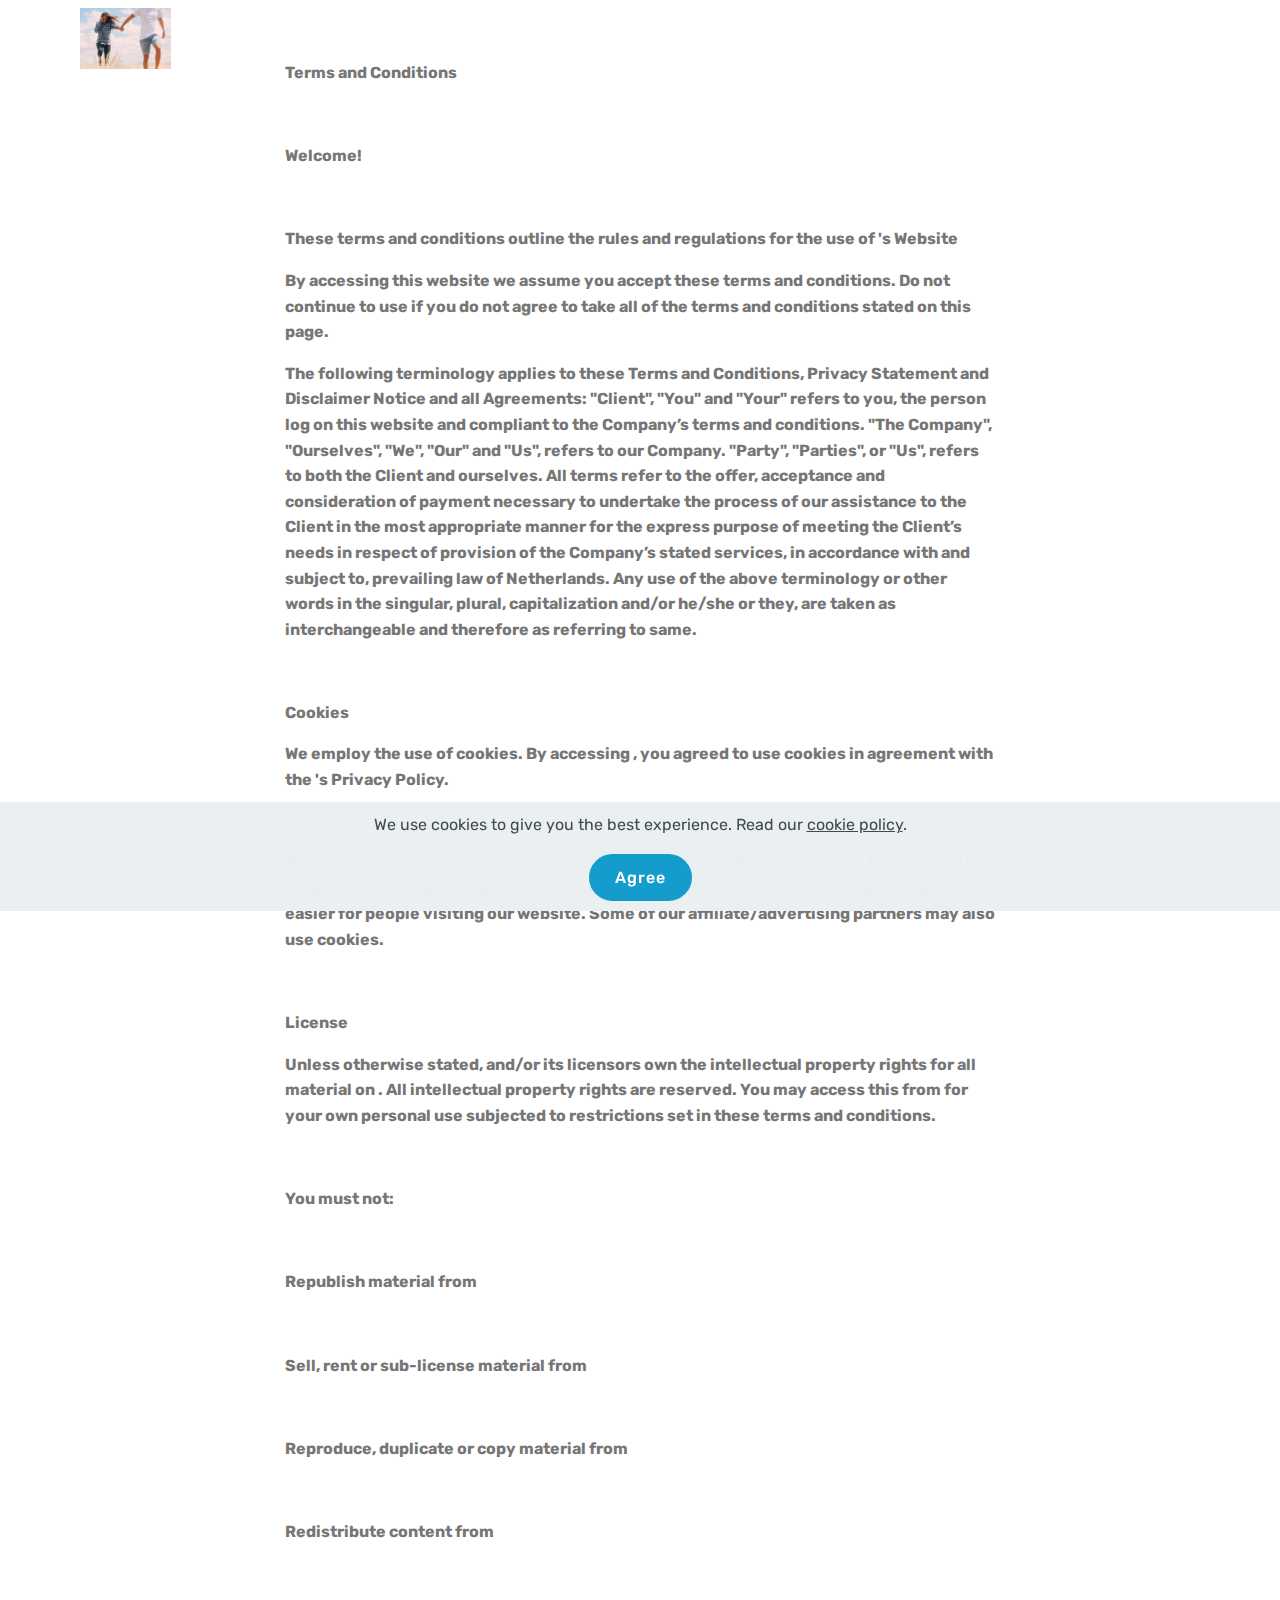
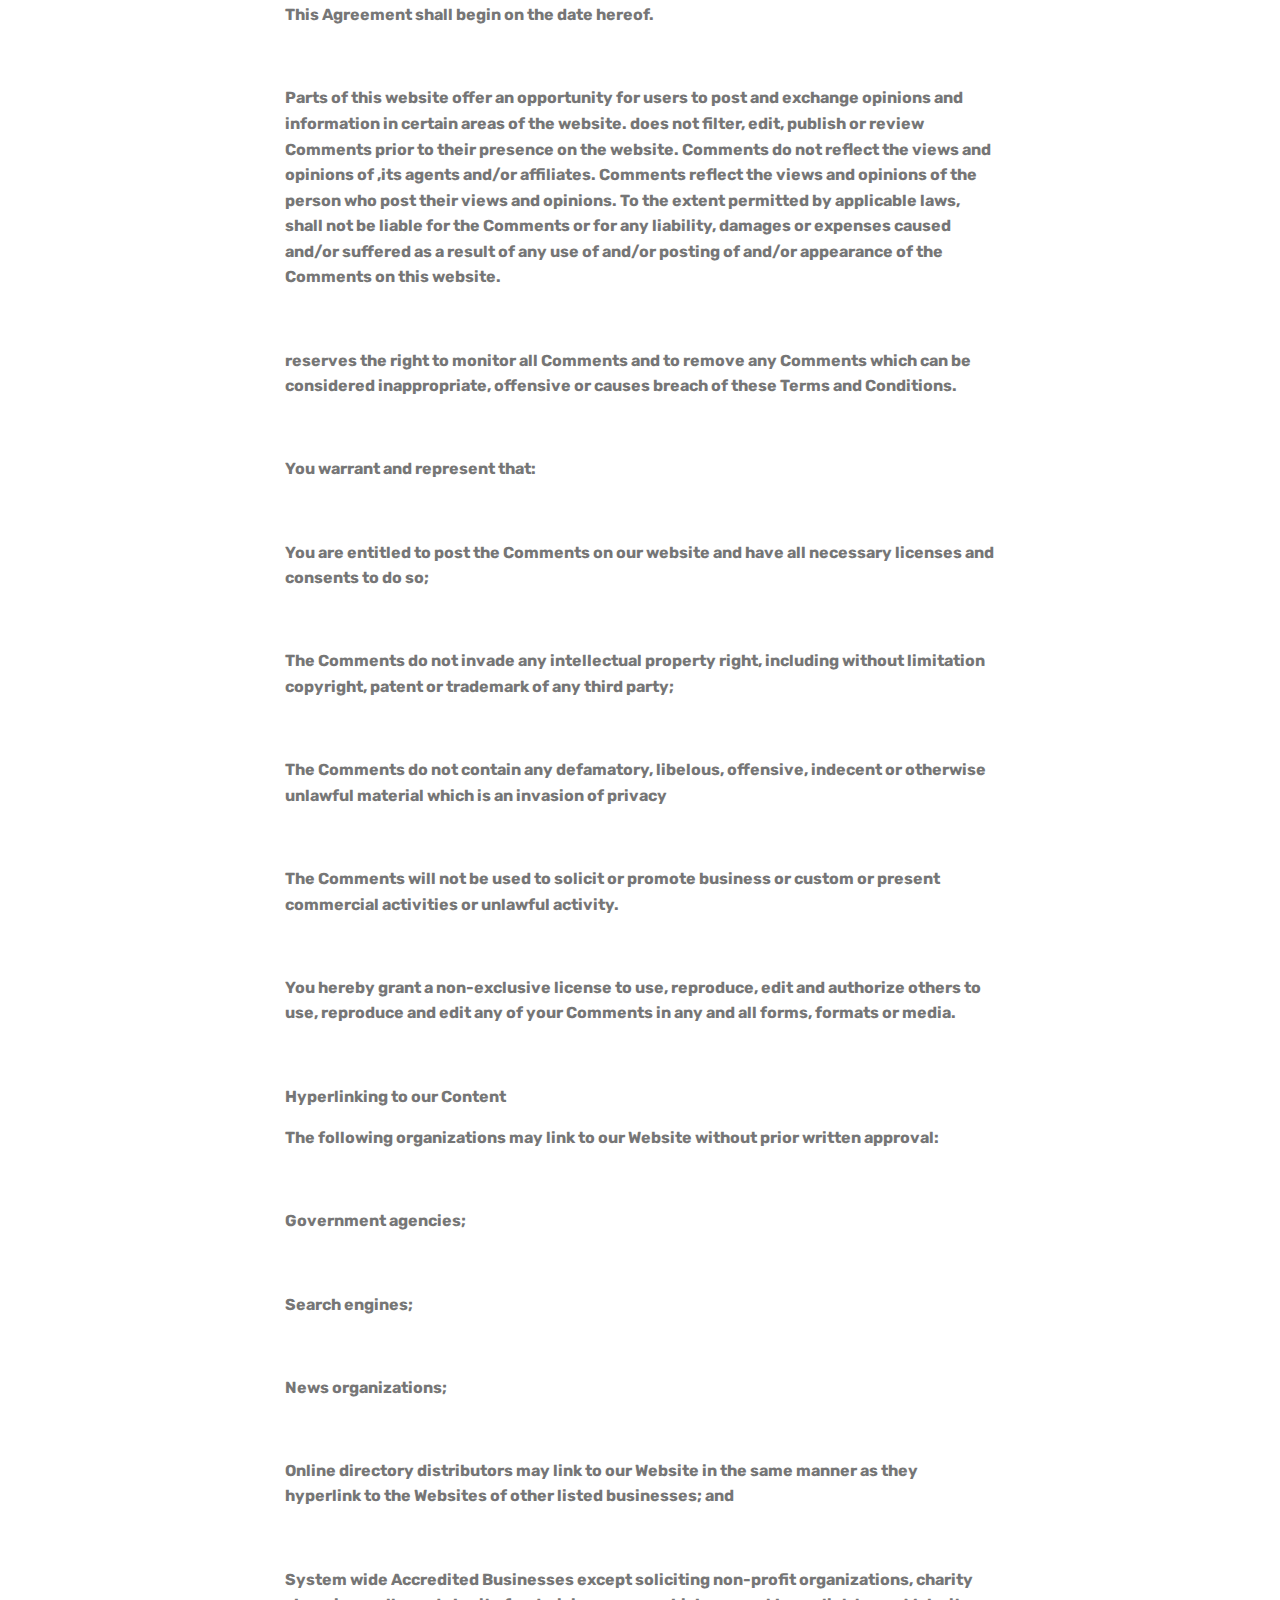
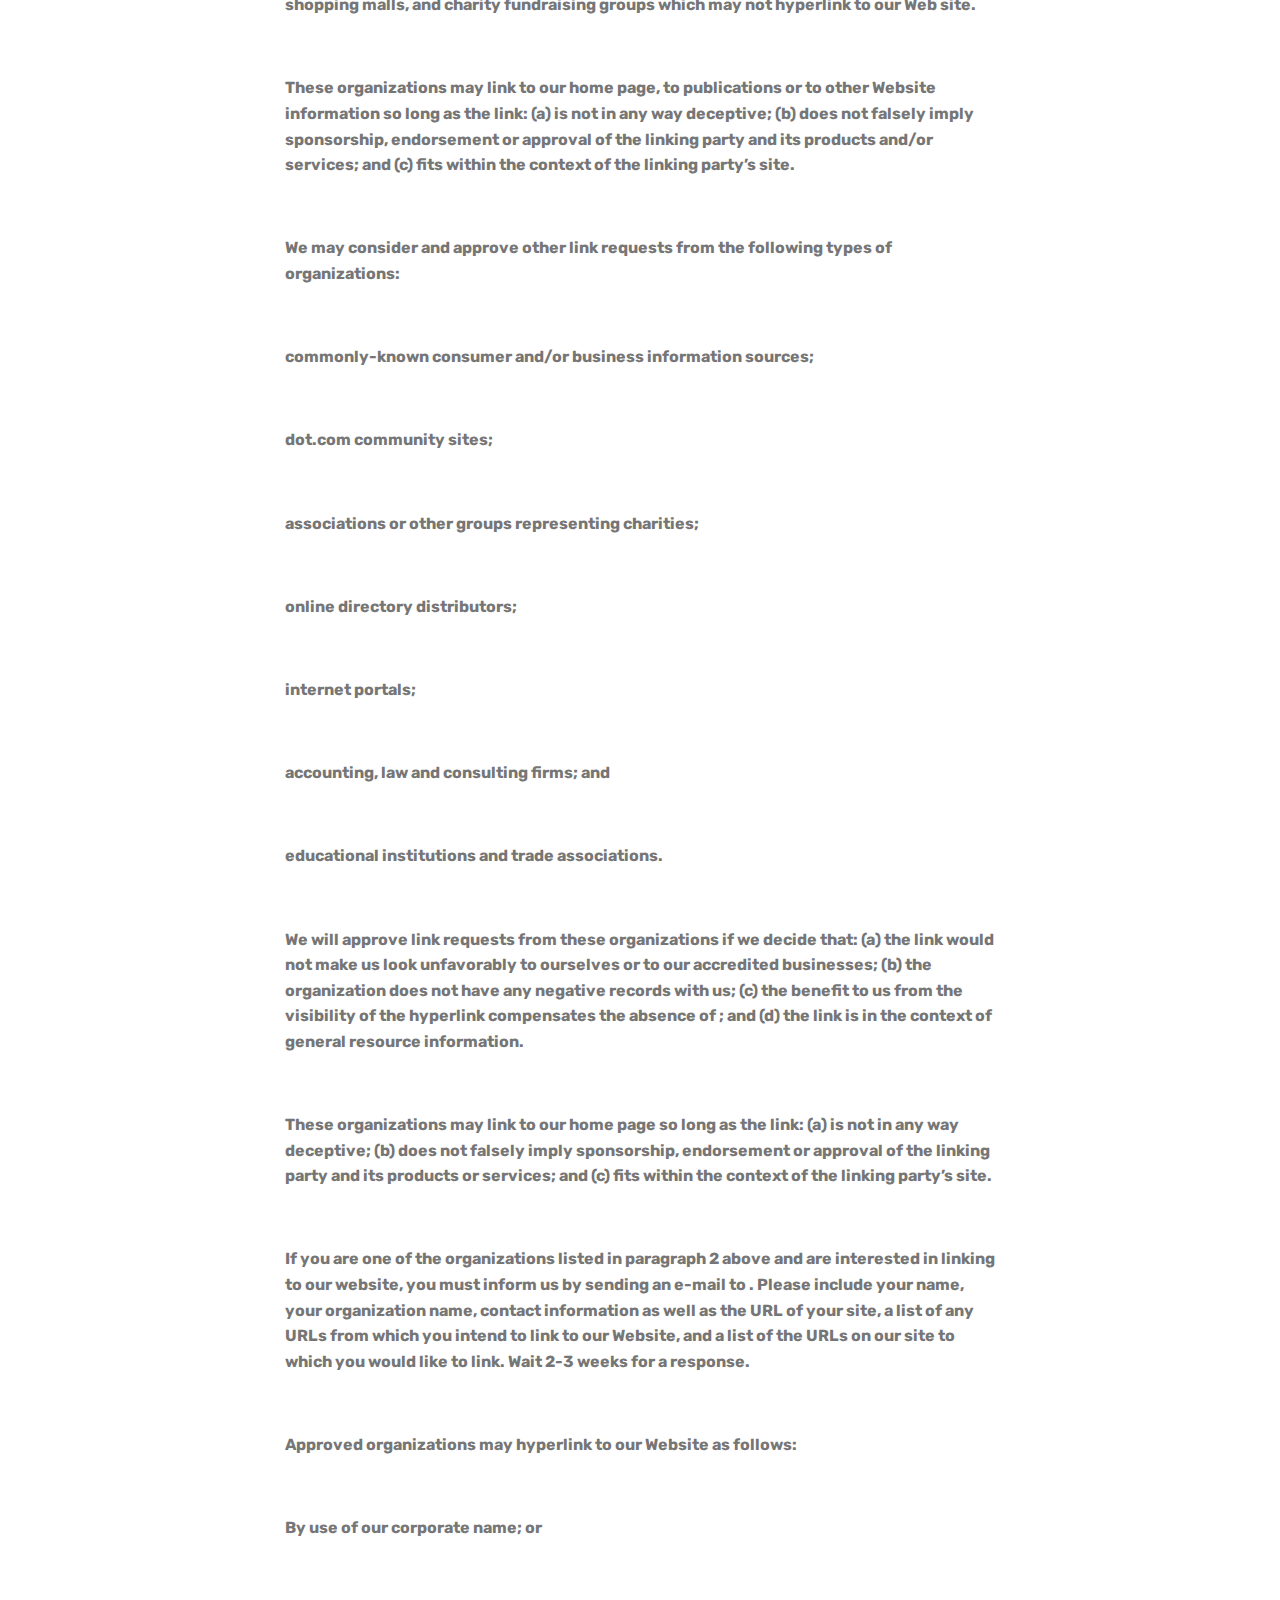
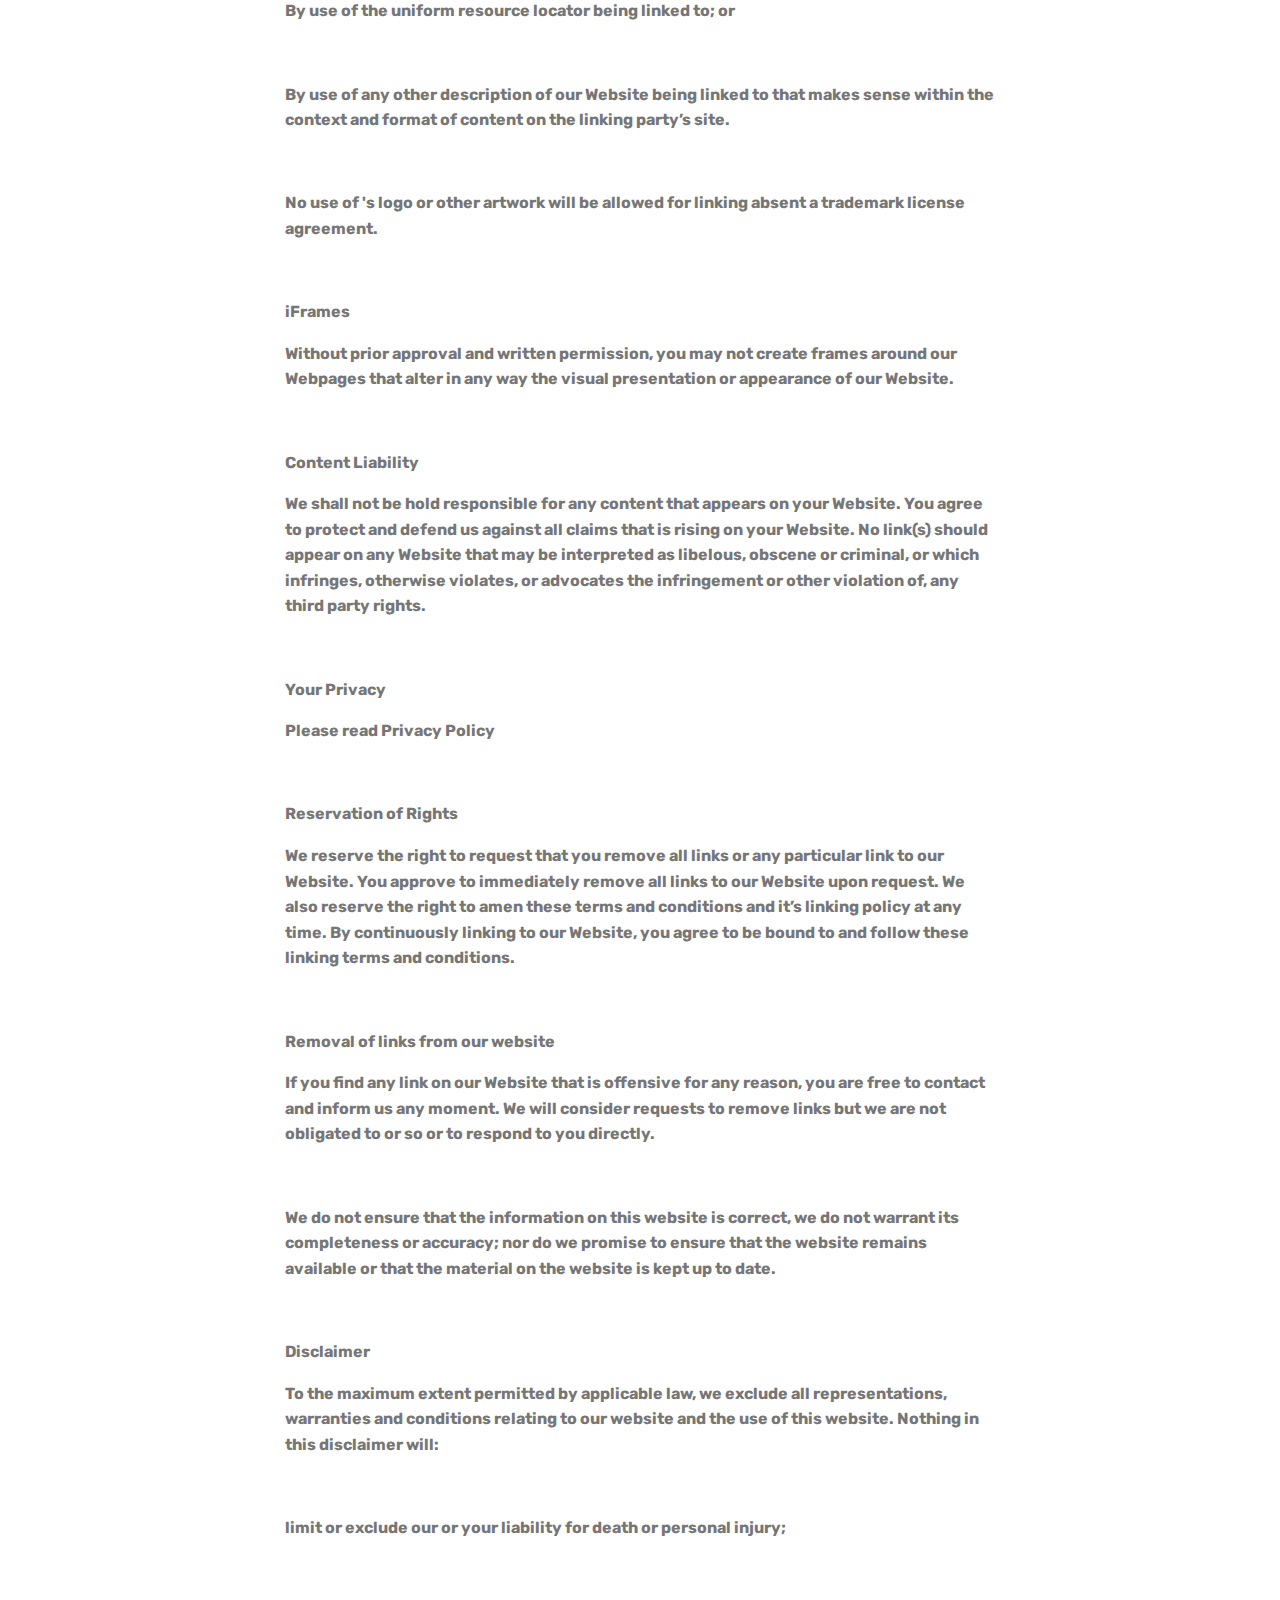
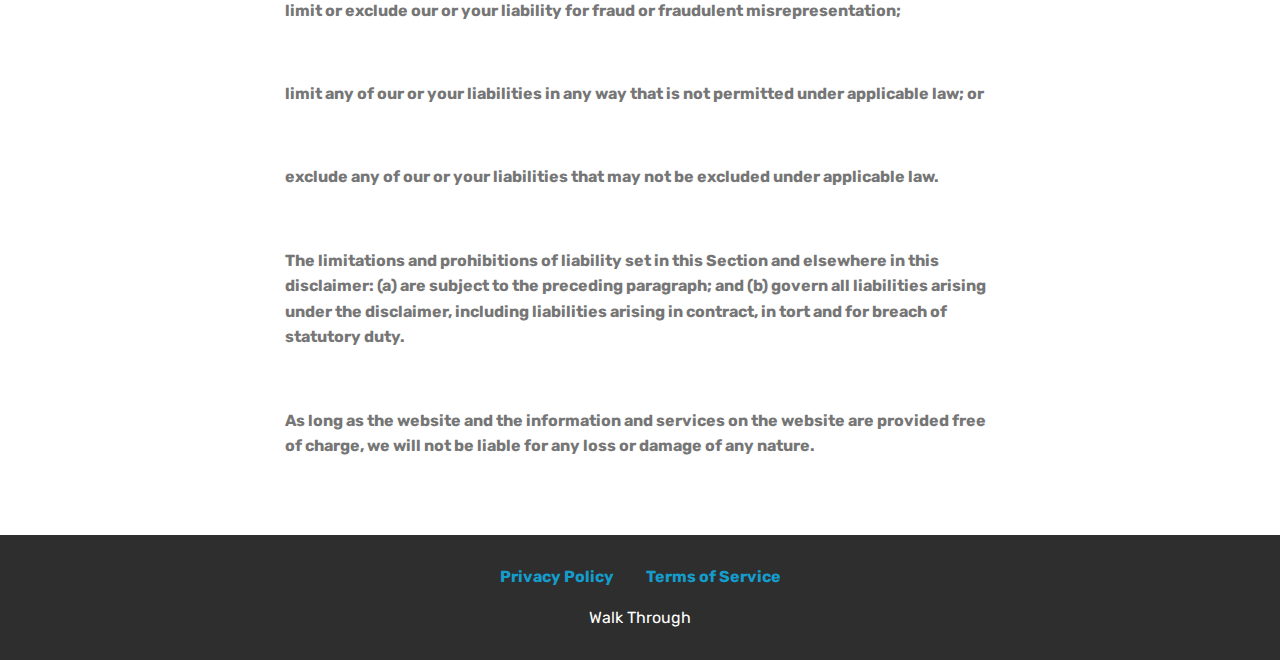
<file: terms.html>
<!DOCTYPE html>
<html  >
<head>
  <!-- Site made with Mobirise Website Builder v4.12.4, https://mobirise.com -->
  <meta charset="UTF-8">
  <meta http-equiv="X-UA-Compatible" content="IE=edge">
  <meta name="generator" content="Mobirise v4.12.4, mobirise.com">
  <meta name="viewport" content="width=device-width, initial-scale=1, minimum-scale=1">
  <link rel="shortcut icon" href="assets/images/walkthrough.jpg" type="image/x-icon">
  <meta name="description" content="Terms of Service">
  
  
  <title>Terms of Service</title>
  <link rel="stylesheet" href="assets/web/assets/mobirise-icons/mobirise-icons.css">
  <link rel="stylesheet" href="assets/bootstrap/css/bootstrap.min.css">
  <link rel="stylesheet" href="assets/bootstrap/css/bootstrap-grid.min.css">
  <link rel="stylesheet" href="assets/bootstrap/css/bootstrap-reboot.min.css">
  <link rel="stylesheet" href="assets/web/assets/gdpr-plugin/gdpr-styles.css">
  <link rel="stylesheet" href="assets/tether/tether.min.css">
  <link rel="stylesheet" href="assets/dropdown/css/style.css">
  <link rel="stylesheet" href="assets/socicon/css/styles.css">
  <link rel="stylesheet" href="assets/theme/css/style.css">
  <link rel="preload" as="style" href="assets/mobirise/css/mbr-additional.css"><link rel="stylesheet" href="assets/mobirise/css/mbr-additional.css" type="text/css">
  
  
  
</head>
<body>
  <section class="menu cid-s7zmcyveAb" once="menu" id="menu1-7">

    

    <nav class="navbar navbar-expand beta-menu navbar-dropdown align-items-center navbar-fixed-top navbar-toggleable-sm bg-color transparent">
        <button class="navbar-toggler navbar-toggler-right" type="button" data-toggle="collapse" data-target="#navbarSupportedContent" aria-controls="navbarSupportedContent" aria-expanded="false" aria-label="Toggle navigation">
            <div class="hamburger">
                <span></span>
                <span></span>
                <span></span>
                <span></span>
            </div>
        </button>
        <div class="menu-logo">
            <div class="navbar-brand">
                <span class="navbar-logo">
                    <a href="index.html">
                         <img src="assets/images/mbr-2.jpg" alt="Mobirise" title="" style="height: 3.8rem;">
                    </a>
                </span>
                <span class="navbar-caption-wrap"><a class="navbar-caption text-white display-4" href="index.html">
                        Walk Through</a></span>
            </div>
        </div>
        <div class="collapse navbar-collapse" id="navbarSupportedContent">
            
            
        </div>
    </nav>
</section>

<section class="engine"><a href="https://mobirise.info/g">how to build your own site</a></section><section class="mbr-section article content1 cid-s7zAzClB5q" id="content1-d">
    
     

    <div class="container">
        <div class="media-container-row">
            <div class="mbr-text col-12 mbr-fonts-style display-7 col-md-8"><p><strong>Terms and Conditions</strong></p><p><strong><br></strong></p><p><strong>Welcome!</strong></p><p><strong><br></strong></p><p><strong>These terms and conditions outline the rules and regulations for the use of 's Website</strong></p><p><strong>By accessing this website we assume you accept these terms and conditions. Do not continue to use if you do not agree to take all of the terms and conditions stated on this page.&nbsp;</strong><br></p><p><strong>The following terminology applies to these Terms and Conditions, Privacy Statement and Disclaimer Notice and all Agreements: "Client", "You" and "Your" refers to you, the person log on this website and compliant to the Company’s terms and conditions. "The Company", "Ourselves", "We", "Our" and "Us", refers to our Company. "Party", "Parties", or "Us", refers to both the Client and ourselves. All terms refer to the offer, acceptance and consideration of payment necessary to undertake the process of our assistance to the Client in the most appropriate manner for the express purpose of meeting the Client’s needs in respect of provision of the Company’s stated services, in accordance with and subject to, prevailing law of Netherlands. Any use of the above terminology or other words in the singular, plural, capitalization and/or he/she or they, are taken as interchangeable and therefore as referring to same.</strong><br></p><p><strong><br></strong></p><p><strong>Cookies</strong></p><p><strong>We employ the use of cookies. By accessing , you agreed to use cookies in agreement with the 's Privacy Policy.</strong></p><p><strong><br></strong></p><p><strong>Most interactive websites use cookies to let us retrieve the user’s details for each visit. Cookies are used by our website to enable the functionality of certain areas to make it easier for people visiting our website. Some of our affiliate/advertising partners may also use cookies.</strong></p><p><strong><br></strong></p><p><strong>License</strong></p><p><strong>Unless otherwise stated, and/or its licensors own the intellectual property rights for all material on . All intellectual property rights are reserved. You may access this from for your own personal use subjected to restrictions set in these terms and conditions.</strong></p><p><strong><br></strong></p><p><strong>You must not:</strong></p><p><strong><br></strong></p><p><strong>Republish material from&nbsp;</strong></p><p><strong><br></strong></p><p><strong>Sell, rent or sub-license material from&nbsp;</strong></p><p><strong><br></strong></p><p><strong>Reproduce, duplicate or copy material from&nbsp;</strong></p><p><strong><br></strong></p><p><strong>Redistribute content from&nbsp;</strong></p><p><strong><br></strong></p><p><strong>This Agreement shall begin on the date hereof.</strong></p><p><strong><br></strong></p><p><strong>Parts of this website offer an opportunity for users to post and exchange opinions and information in certain areas of the website. does not filter, edit, publish or review Comments prior to their presence on the website. Comments do not reflect the views and opinions of ,its agents and/or affiliates. Comments reflect the views and opinions of the person who post their views and opinions. To the extent permitted by applicable laws, shall not be liable for the Comments or for any liability, damages or expenses caused and/or suffered as a result of any use of and/or posting of and/or appearance of the Comments on this website.</strong></p><p><strong><br></strong></p><p><strong>reserves the right to monitor all Comments and to remove any Comments which can be considered inappropriate, offensive or causes breach of these Terms and Conditions.</strong></p><p><strong><br></strong></p><p><strong>You warrant and represent that:</strong></p><p><strong><br></strong></p><p><strong>You are entitled to post the Comments on our website and have all necessary licenses and consents to do so;</strong></p><p><strong><br></strong></p><p><strong>The Comments do not invade any intellectual property right, including without limitation copyright, patent or trademark of any third party;</strong></p><p><strong><br></strong></p><p><strong>The Comments do not contain any defamatory, libelous, offensive, indecent or otherwise unlawful material which is an invasion of privacy</strong></p><p><strong><br></strong></p><p><strong>The Comments will not be used to solicit or promote business or custom or present commercial activities or unlawful activity.</strong></p><p><strong><br></strong></p><p><strong>You hereby grant a non-exclusive license to use, reproduce, edit and authorize others to use, reproduce and edit any of your Comments in any and all forms, formats or media.</strong></p><p><strong><br></strong></p><p><strong>Hyperlinking to our Content</strong></p><p><strong>The following organizations may link to our Website without prior written approval:</strong></p><p><strong><br></strong></p><p><strong>Government agencies;</strong></p><p><strong><br></strong></p><p><strong>Search engines;</strong></p><p><strong><br></strong></p><p><strong>News organizations;</strong></p><p><strong><br></strong></p><p><strong>Online directory distributors may link to our Website in the same manner as they hyperlink to the Websites of other listed businesses; and</strong></p><p><strong><br></strong></p><p><strong>System wide Accredited Businesses except soliciting non-profit organizations, charity shopping malls, and charity fundraising groups which may not hyperlink to our Web site.</strong></p><p><strong><br></strong></p><p><strong>These organizations may link to our home page, to publications or to other Website information so long as the link: (a) is not in any way deceptive; (b) does not falsely imply sponsorship, endorsement or approval of the linking party and its products and/or services; and (c) fits within the context of the linking party’s site.</strong></p><p><strong><br></strong></p><p><strong>We may consider and approve other link requests from the following types of organizations:</strong></p><p><strong><br></strong></p><p><strong>commonly-known consumer and/or business information sources;</strong></p><p><strong><br></strong></p><p><strong>dot.com community sites;</strong></p><p><strong><br></strong></p><p><strong>associations or other groups representing charities;</strong></p><p><strong><br></strong></p><p><strong>online directory distributors;</strong></p><p><strong><br></strong></p><p><strong>internet portals;</strong></p><p><strong><br></strong></p><p><strong>accounting, law and consulting firms; and</strong></p><p><strong><br></strong></p><p><strong>educational institutions and trade associations.</strong></p><p><strong><br></strong></p><p><strong>We will approve link requests from these organizations if we decide that: (a) the link would not make us look unfavorably to ourselves or to our accredited businesses; (b) the organization does not have any negative records with us; (c) the benefit to us from the visibility of the hyperlink compensates the absence of ; and (d) the link is in the context of general resource information.</strong></p><p><strong><br></strong></p><p><strong>These organizations may link to our home page so long as the link: (a) is not in any way deceptive; (b) does not falsely imply sponsorship, endorsement or approval of the linking party and its products or services; and (c) fits within the context of the linking party’s site.</strong></p><p><strong><br></strong></p><p><strong>If you are one of the organizations listed in paragraph 2 above and are interested in linking to our website, you must inform us by sending an e-mail to . Please include your name, your organization name, contact information as well as the URL of your site, a list of any URLs from which you intend to link to our Website, and a list of the URLs on our site to which you would like to link. Wait 2-3 weeks for a response.</strong></p><p><strong><br></strong></p><p><strong>Approved organizations may hyperlink to our Website as follows:</strong></p><p><strong><br></strong></p><p><strong>By use of our corporate name; or</strong></p><p><strong><br></strong></p><p><strong>By use of the uniform resource locator being linked to; or</strong></p><p><strong><br></strong></p><p><strong>By use of any other description of our Website being linked to that makes sense within the context and format of content on the linking party’s site.</strong></p><p><strong><br></strong></p><p><strong>No use of 's logo or other artwork will be allowed for linking absent a trademark license agreement.</strong></p><p><strong><br></strong></p><p><strong>iFrames</strong></p><p><strong>Without prior approval and written permission, you may not create frames around our Webpages that alter in any way the visual presentation or appearance of our Website.</strong></p><p><strong><br></strong></p><p><strong>Content Liability</strong></p><p><strong>We shall not be hold responsible for any content that appears on your Website. You agree to protect and defend us against all claims that is rising on your Website. No link(s) should appear on any Website that may be interpreted as libelous, obscene or criminal, or which infringes, otherwise violates, or advocates the infringement or other violation of, any third party rights.</strong></p><p><strong><br></strong></p><p><strong>Your Privacy</strong></p><p><strong>Please read Privacy Policy</strong></p><p><strong><br></strong></p><p><strong>Reservation of Rights</strong></p><p><strong>We reserve the right to request that you remove all links or any particular link to our Website. You approve to immediately remove all links to our Website upon request. We also reserve the right to amen these terms and conditions and it’s linking policy at any time. By continuously linking to our Website, you agree to be bound to and follow these linking terms and conditions.</strong></p><p><strong><br></strong></p><p><strong>Removal of links from our website</strong></p><p><strong>If you find any link on our Website that is offensive for any reason, you are free to contact and inform us any moment. We will consider requests to remove links but we are not obligated to or so or to respond to you directly.</strong></p><p><strong><br></strong></p><p><strong>We do not ensure that the information on this website is correct, we do not warrant its completeness or accuracy; nor do we promise to ensure that the website remains available or that the material on the website is kept up to date.</strong></p><p><strong><br></strong></p><p><strong>Disclaimer</strong></p><p><strong>To the maximum extent permitted by applicable law, we exclude all representations, warranties and conditions relating to our website and the use of this website. Nothing in this disclaimer will:</strong></p><p><strong><br></strong></p><p><strong>limit or exclude our or your liability for death or personal injury;</strong></p><p><strong><br></strong></p><p><strong>limit or exclude our or your liability for fraud or fraudulent misrepresentation;</strong></p><p><strong><br></strong></p><p><strong>limit any of our or your liabilities in any way that is not permitted under applicable law; or</strong></p><p><strong><br></strong></p><p><strong>exclude any of our or your liabilities that may not be excluded under applicable law.</strong></p><p><strong><br></strong></p><p><strong>The limitations and prohibitions of liability set in this Section and elsewhere in this disclaimer: (a) are subject to the preceding paragraph; and (b) govern all liabilities arising under the disclaimer, including liabilities arising in contract, in tort and for breach of statutory duty.</strong></p><p><strong><br></strong></p><p><strong>As long as the website and the information and services on the website are provided free of charge, we will not be liable for any loss or damage of any nature.</strong></p></div>
        </div>
    </div>
</section>

<section once="footers" class="cid-s7zmz4a31J" id="footer7-8">

    

    

    <div class="container">
        <div class="media-container-row align-center mbr-white">
            <div class="row row-links">
                <ul class="foot-menu">
                    
                    
                    
                    
                    
                <li class="foot-menu-item mbr-fonts-style display-7"><a href="privacy.html"><strong>Privacy Policy</strong></a></li><li class="foot-menu-item mbr-fonts-style display-7"><a href="terms.html"><strong>Terms of Service</strong></a></li></ul>
            </div>
            
            <div class="row row-copirayt">
                <p class="mbr-text mb-0 mbr-fonts-style mbr-white align-center display-7">Walk Through</p>
            </div>
        </div>
    </div>
</section>


  <script src="assets/web/assets/jquery/jquery.min.js"></script>
  <script src="assets/popper/popper.min.js"></script>
  <script src="assets/bootstrap/js/bootstrap.min.js"></script>
  <script src="assets/tether/tether.min.js"></script>
  <script src="assets/web/assets/cookies-alert-plugin/cookies-alert-core.js"></script>
  <script src="assets/web/assets/cookies-alert-plugin/cookies-alert-script.js"></script>
  <script src="assets/smoothscroll/smooth-scroll.js"></script>
  <script src="assets/dropdown/js/nav-dropdown.js"></script>
  <script src="assets/dropdown/js/navbar-dropdown.js"></script>
  <script src="assets/touchswipe/jquery.touch-swipe.min.js"></script>
  <script src="assets/theme/js/script.js"></script>
  
  
<input name="cookieData" type="hidden" data-cookie-customDialogSelector='null' data-cookie-colorText='#424a4d' data-cookie-colorBg='rgba(234, 239, 241, 0.99)' data-cookie-textButton='Agree' data-cookie-colorButton='' data-cookie-colorLink='#424a4d' data-cookie-underlineLink='true' data-cookie-text="We use cookies to give you the best experience. Read our <a href='privacy.html'>cookie policy</a>.">
  </body>
</html>
</file>
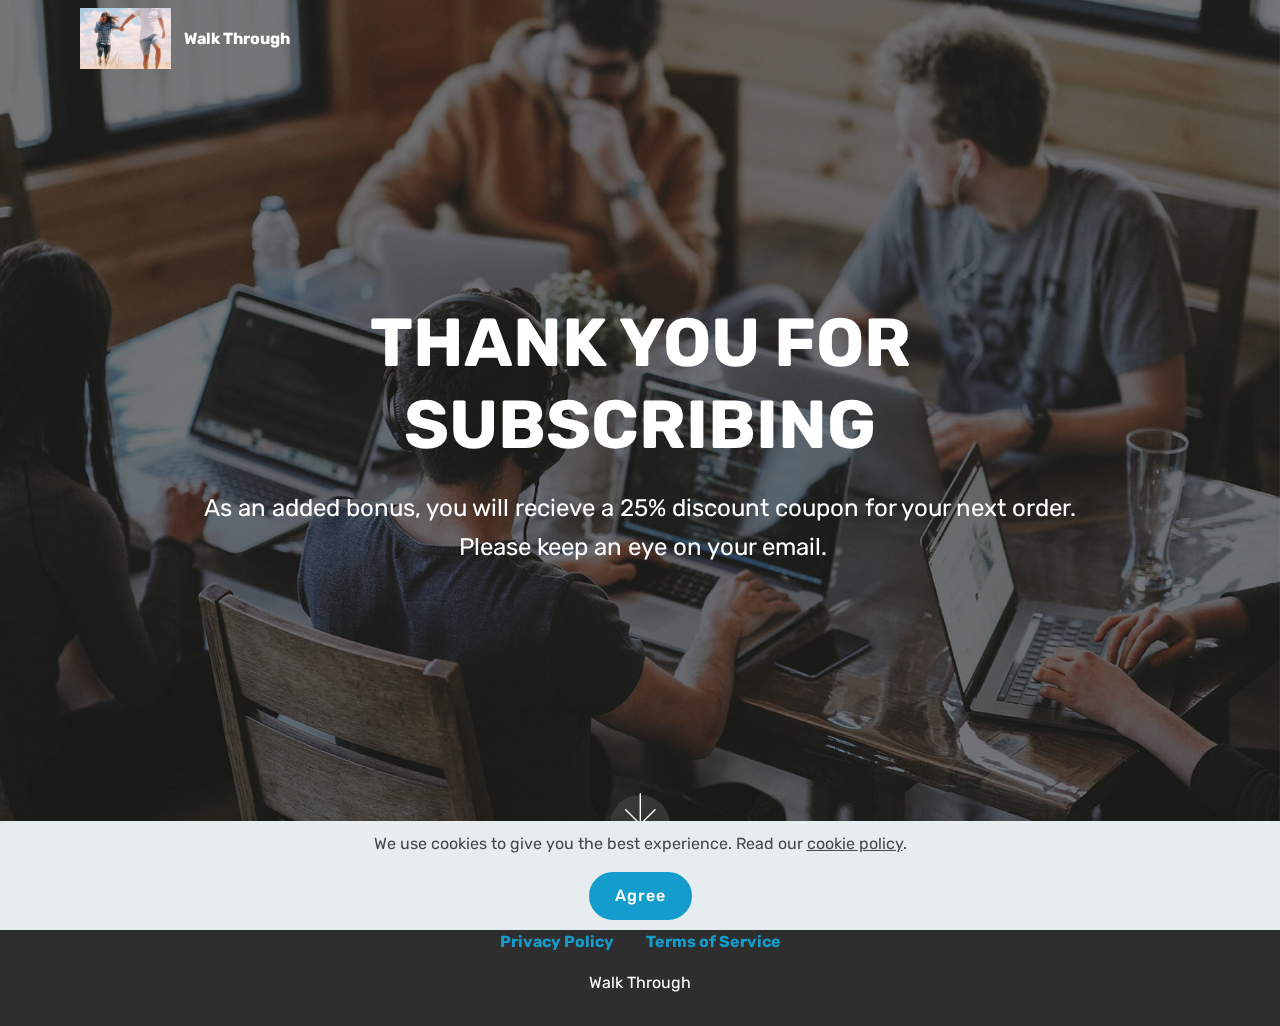
<file: thankyou.html>
<!DOCTYPE html>
<html  >
<head>
  <!-- Site made with Mobirise Website Builder v4.12.4, https://mobirise.com -->
  <meta charset="UTF-8">
  <meta http-equiv="X-UA-Compatible" content="IE=edge">
  <meta name="generator" content="Mobirise v4.12.4, mobirise.com">
  <meta name="viewport" content="width=device-width, initial-scale=1, minimum-scale=1">
  <link rel="shortcut icon" href="assets/images/walkthrough.jpg" type="image/x-icon">
  <meta name="description" content="Thank You">
  
  
  <title>Thank You</title>
  <link rel="stylesheet" href="assets/web/assets/mobirise-icons/mobirise-icons.css">
  <link rel="stylesheet" href="assets/bootstrap/css/bootstrap.min.css">
  <link rel="stylesheet" href="assets/bootstrap/css/bootstrap-grid.min.css">
  <link rel="stylesheet" href="assets/bootstrap/css/bootstrap-reboot.min.css">
  <link rel="stylesheet" href="assets/web/assets/gdpr-plugin/gdpr-styles.css">
  <link rel="stylesheet" href="assets/tether/tether.min.css">
  <link rel="stylesheet" href="assets/dropdown/css/style.css">
  <link rel="stylesheet" href="assets/socicon/css/styles.css">
  <link rel="stylesheet" href="assets/theme/css/style.css">
  <link rel="preload" as="style" href="assets/mobirise/css/mbr-additional.css"><link rel="stylesheet" href="assets/mobirise/css/mbr-additional.css" type="text/css">
  
  
  
</head>
<body>
  <section class="menu cid-s7zmcyveAb" once="menu" id="menu1-g">

    

    <nav class="navbar navbar-expand beta-menu navbar-dropdown align-items-center navbar-fixed-top navbar-toggleable-sm bg-color transparent">
        <button class="navbar-toggler navbar-toggler-right" type="button" data-toggle="collapse" data-target="#navbarSupportedContent" aria-controls="navbarSupportedContent" aria-expanded="false" aria-label="Toggle navigation">
            <div class="hamburger">
                <span></span>
                <span></span>
                <span></span>
                <span></span>
            </div>
        </button>
        <div class="menu-logo">
            <div class="navbar-brand">
                <span class="navbar-logo">
                    <a href="index.html">
                         <img src="assets/images/mbr-2.jpg" alt="Mobirise" title="" style="height: 3.8rem;">
                    </a>
                </span>
                <span class="navbar-caption-wrap"><a class="navbar-caption text-white display-4" href="index.html">
                        Walk Through</a></span>
            </div>
        </div>
        <div class="collapse navbar-collapse" id="navbarSupportedContent">
            
            
        </div>
    </nav>
</section>

<section class="engine"><a href="https://mobirise.info/s">bootstrap theme</a></section><section class="cid-s7zE0fFYbL mbr-fullscreen mbr-parallax-background" id="header2-i">

    

    <div class="mbr-overlay" style="opacity: 0.5; background-color: rgb(35, 35, 35);"></div>

    <div class="container align-center">
        <div class="row justify-content-md-center">
            <div class="mbr-white col-md-10">
                <h1 class="mbr-section-title mbr-bold pb-3 mbr-fonts-style display-1">
                    THANK YOU FOR SUBSCRIBING</h1>
                
                <p class="mbr-text pb-3 mbr-fonts-style display-5">
                    As an added bonus, you will recieve a 25% discount coupon for your next order. &nbsp;Please keep an eye on your email.</p>
                
            </div>
        </div>
    </div>
    <div class="mbr-arrow hidden-sm-down" aria-hidden="true">
        <a href="#next">
            <i class="mbri-down mbr-iconfont"></i>
        </a>
    </div>
</section>

<section once="footers" class="cid-s7zmz4a31J" id="footer7-h">

    

    

    <div class="container">
        <div class="media-container-row align-center mbr-white">
            <div class="row row-links">
                <ul class="foot-menu">
                    
                    
                    
                    
                    
                <li class="foot-menu-item mbr-fonts-style display-7"><a href="privacy.html"><strong>Privacy Policy</strong></a></li><li class="foot-menu-item mbr-fonts-style display-7"><a href="terms.html"><strong>Terms of Service</strong></a></li></ul>
            </div>
            
            <div class="row row-copirayt">
                <p class="mbr-text mb-0 mbr-fonts-style mbr-white align-center display-7">Walk Through</p>
            </div>
        </div>
    </div>
</section>


  <script src="assets/web/assets/jquery/jquery.min.js"></script>
  <script src="assets/popper/popper.min.js"></script>
  <script src="assets/bootstrap/js/bootstrap.min.js"></script>
  <script src="assets/tether/tether.min.js"></script>
  <script src="assets/web/assets/cookies-alert-plugin/cookies-alert-core.js"></script>
  <script src="assets/web/assets/cookies-alert-plugin/cookies-alert-script.js"></script>
  <script src="assets/smoothscroll/smooth-scroll.js"></script>
  <script src="assets/parallax/jarallax.min.js"></script>
  <script src="assets/dropdown/js/nav-dropdown.js"></script>
  <script src="assets/dropdown/js/navbar-dropdown.js"></script>
  <script src="assets/touchswipe/jquery.touch-swipe.min.js"></script>
  <script src="assets/theme/js/script.js"></script>
  
  
<input name="cookieData" type="hidden" data-cookie-customDialogSelector='null' data-cookie-colorText='#424a4d' data-cookie-colorBg='rgba(234, 239, 241, 0.99)' data-cookie-textButton='Agree' data-cookie-colorButton='' data-cookie-colorLink='#424a4d' data-cookie-underlineLink='true' data-cookie-text="We use cookies to give you the best experience. Read our <a href='privacy.html'>cookie policy</a>.">
  </body>
</html>
</file>
<file: assets/web/assets/mobirise-icons/mobirise-icons.css>
@font-face {
  font-family: 'MobiriseIcons';
  src:  url('mobirise-icons.eot?spat4u');
  src:  url('mobirise-icons.eot?spat4u#iefix') format('embedded-opentype'),
    url('mobirise-icons.ttf?spat4u') format('truetype'),
    url('mobirise-icons.woff?spat4u') format('woff'),
    url('mobirise-icons.svg?spat4u#MobiriseIcons') format('svg');
  font-weight: normal;
  font-style: normal;
  font-display: swap;
}

[class^="mbri-"], [class*=" mbri-"] {
  /* use !important to prevent issues with browser extensions that change fonts */
  font-family: MobiriseIcons !important;
  speak: none;
  font-style: normal;
  font-weight: normal;
  font-variant: normal;
  text-transform: none;
  line-height: 1;

  /* Better Font Rendering =========== */
  -webkit-font-smoothing: antialiased;
  -moz-osx-font-smoothing: grayscale;
}

.mbri-add-submenu:before {
  content: "\e900";
}
.mbri-alert:before {
  content: "\e901";
}
.mbri-align-center:before {
  content: "\e902";
}
.mbri-align-justify:before {
  content: "\e903";
}
.mbri-align-left:before {
  content: "\e904";
}
.mbri-align-right:before {
  content: "\e905";
}
.mbri-android:before {
  content: "\e906";
}
.mbri-apple:before {
  content: "\e907";
}
.mbri-arrow-down:before {
  content: "\e908";
}
.mbri-arrow-next:before {
  content: "\e909";
}
.mbri-arrow-prev:before {
  content: "\e90a";
}
.mbri-arrow-up:before {
  content: "\e90b";
}
.mbri-bold:before {
  content: "\e90c";
}
.mbri-bookmark:before {
  content: "\e90d";
}
.mbri-bootstrap:before {
  content: "\e90e";
}
.mbri-briefcase:before {
  content: "\e90f";
}
.mbri-browse:before {
  content: "\e910";
}
.mbri-bulleted-list:before {
  content: "\e911";
}
.mbri-calendar:before {
  content: "\e912";
}
.mbri-camera:before {
  content: "\e913";
}
.mbri-cart-add:before {
  content: "\e914";
}
.mbri-cart-full:before {
  content: "\e915";
}
.mbri-cash:before {
  content: "\e916";
}
.mbri-change-style:before {
  content: "\e917";
}
.mbri-chat:before {
  content: "\e918";
}
.mbri-clock:before {
  content: "\e919";
}
.mbri-close:before {
  content: "\e91a";
}
.mbri-cloud:before {
  content: "\e91b";
}
.mbri-code:before {
  content: "\e91c";
}
.mbri-contact-form:before {
  content: "\e91d";
}
.mbri-credit-card:before {
  content: "\e91e";
}
.mbri-cursor-click:before {
  content: "\e91f";
}
.mbri-cust-feedback:before {
  content: "\e920";
}
.mbri-database:before {
  content: "\e921";
}
.mbri-delivery:before {
  content: "\e922";
}
.mbri-desktop:before {
  content: "\e923";
}
.mbri-devices:before {
  content: "\e924";
}
.mbri-down:before {
  content: "\e925";
}
.mbri-download:before {
  content: "\e989";
}
.mbri-drag-n-drop:before {
  content: "\e927";
}
.mbri-drag-n-drop2:before {
  content: "\e928";
}
.mbri-edit:before {
  content: "\e929";
}
.mbri-edit2:before {
  content: "\e92a";
}
.mbri-error:before {
  content: "\e92b";
}
.mbri-extension:before {
  content: "\e92c";
}
.mbri-features:before {
  content: "\e92d";
}
.mbri-file:before {
  content: "\e92e";
}
.mbri-flag:before {
  content: "\e92f";
}
.mbri-folder:before {
  content: "\e930";
}
.mbri-gift:before {
  content: "\e931";
}
.mbri-github:before {
  content: "\e932";
}
.mbri-globe:before {
  content: "\e933";
}
.mbri-globe-2:before {
  content: "\e934";
}
.mbri-growing-chart:before {
  content: "\e935";
}
.mbri-hearth:before {
  content: "\e936";
}
.mbri-help:before {
  content: "\e937";
}
.mbri-home:before {
  content: "\e938";
}
.mbri-hot-cup:before {
  content: "\e939";
}
.mbri-idea:before {
  content: "\e93a";
}
.mbri-image-gallery:before {
  content: "\e93b";
}
.mbri-image-slider:before {
  content: "\e93c";
}
.mbri-info:before {
  content: "\e93d";
}
.mbri-italic:before {
  content: "\e93e";
}
.mbri-key:before {
  content: "\e93f";
}
.mbri-laptop:before {
  content: "\e940";
}
.mbri-layers:before {
  content: "\e941";
}
.mbri-left-right:before {
  content: "\e942";
}
.mbri-left:before {
  content: "\e943";
}
.mbri-letter:before {
  content: "\e944";
}
.mbri-like:before {
  content: "\e945";
}
.mbri-link:before {
  content: "\e946";
}
.mbri-lock:before {
  content: "\e947";
}
.mbri-login:before {
  content: "\e948";
}
.mbri-logout:before {
  content: "\e949";
}
.mbri-magic-stick:before {
  content: "\e94a";
}
.mbri-map-pin:before {
  content: "\e94b";
}
.mbri-menu:before {
  content: "\e94c";
}
.mbri-mobile:before {
  content: "\e94d";
}
.mbri-mobile2:before {
  content: "\e94e";
}
.mbri-mobirise:before {
  content: "\e94f";
}
.mbri-more-horizontal:before {
  content: "\e950";
}
.mbri-more-vertical:before {
  content: "\e951";
}
.mbri-music:before {
  content: "\e952";
}
.mbri-new-file:before {
  content: "\e953";
}
.mbri-numbered-list:before {
  content: "\e954";
}
.mbri-opened-folder:before {
  content: "\e955";
}
.mbri-pages:before {
  content: "\e956";
}
.mbri-paper-plane:before {
  content: "\e957";
}
.mbri-paperclip:before {
  content: "\e958";
}
.mbri-photo:before {
  content: "\e959";
}
.mbri-photos:before {
  content: "\e95a";
}
.mbri-pin:before {
  content: "\e95b";
}
.mbri-play:before {
  content: "\e95c";
}
.mbri-plus:before {
  content: "\e95d";
}
.mbri-preview:before {
  content: "\e95e";
}
.mbri-print:before {
  content: "\e95f";
}
.mbri-protect:before {
  content: "\e960";
}
.mbri-question:before {
  content: "\e961";
}
.mbri-quote-left:before {
  content: "\e962";
}
.mbri-quote-right:before {
  content: "\e963";
}
.mbri-refresh:before {
  content: "\e964";
}
.mbri-responsive:before {
  content: "\e965";
}
.mbri-right:before {
  content: "\e966";
}
.mbri-rocket:before {
  content: "\e967";
}
.mbri-sad-face:before {
  content: "\e968";
}
.mbri-sale:before {
  content: "\e969";
}
.mbri-save:before {
  content: "\e96a";
}
.mbri-search:before {
  content: "\e96b";
}
.mbri-setting:before {
  content: "\e96c";
}
.mbri-setting2:before {
  content: "\e96d";
}
.mbri-setting3:before {
  content: "\e96e";
}
.mbri-share:before {
  content: "\e96f";
}
.mbri-shopping-bag:before {
  content: "\e970";
}
.mbri-shopping-basket:before {
  content: "\e971";
}
.mbri-shopping-cart:before {
  content: "\e972";
}
.mbri-sites:before {
  content: "\e973";
}
.mbri-smile-face:before {
  content: "\e974";
}
.mbri-speed:before {
  content: "\e975";
}
.mbri-star:before {
  content: "\e976";
}
.mbri-success:before {
  content: "\e977";
}
.mbri-sun:before {
  content: "\e978";
}
.mbri-sun2:before {
  content: "\e979";
}
.mbri-tablet:before {
  content: "\e97a";
}
.mbri-tablet-vertical:before {
  content: "\e97b";
}
.mbri-target:before {
  content: "\e97c";
}
.mbri-timer:before {
  content: "\e97d";
}
.mbri-to-ftp:before {
  content: "\e97e";
}
.mbri-to-local-drive:before {
  content: "\e97f";
}
.mbri-touch-swipe:before {
  content: "\e980";
}
.mbri-touch:before {
  content: "\e981";
}
.mbri-trash:before {
  content: "\e982";
}
.mbri-underline:before {
  content: "\e983";
}
.mbri-unlink:before {
  content: "\e984";
}
.mbri-unlock:before {
  content: "\e985";
}
.mbri-up-down:before {
  content: "\e986";
}
.mbri-up:before {
  content: "\e987";
}
.mbri-update:before {
  content: "\e988";
}
.mbri-upload:before {
 content: "\e926"; 
}
.mbri-user:before {
  content: "\e98a";
}
.mbri-user2:before {
  content: "\e98b";
}
.mbri-users:before {
  content: "\e98c";
}
.mbri-video:before {
  content: "\e98d";
}
.mbri-video-play:before {
  content: "\e98e";
}
.mbri-watch:before {
  content: "\e98f";
}
.mbri-website-theme:before {
  content: "\e990";
}
.mbri-wifi:before {
  content: "\e991";
}
.mbri-windows:before {
  content: "\e992";
}
.mbri-zoom-out:before {
  content: "\e993";
}
.mbri-redo:before {
  content: "\e994";
}
.mbri-undo:before {
  content: "\e995";
}
</file>
<file: assets/web/assets/gdpr-plugin/gdpr-styles.css>
.gdpr-block {
    padding: 10px;
    font-size: 14px;
    display: block;
    width: 100%;
    text-align: center;
}
.gdpr-block.covert {
	display: none;
}
.textGDPR {
    position: relative;
}
.gdpr-block label span.textGDPR input[name='gdpr']{
    width: 15px;
    height: 15px;
    margin: 0;
    position: absolute;
    top: 2px;
    left: -20px;
}
.gdpr-block label {
    color: #a7a7a7;
    vertical-align: middle;
    user-select: none;
    margin-bottom: 0;
}
</file>
<file: assets/socicon/css/styles.css>
@charset "UTF-8";

@font-face {
  font-family: 'Socicon';
  src:  url('../fonts/socicon.eot');
  src:  url('../fonts/socicon.eot?#iefix') format('embedded-opentype'),
    url('../fonts/socicon.woff2') format('woff2'),
    url('../fonts/socicon.ttf') format('truetype'),
    url('../fonts/socicon.woff') format('woff'),
    url('../fonts/socicon.svg#socicon') format('svg');
  font-weight: normal;
  font-style: normal;
}

[data-icon]:before {
  font-family: "socicon" !important;
  content: attr(data-icon);
  font-style: normal !important;
  font-weight: normal !important;
  font-variant: normal !important;
  text-transform: none !important;
  speak: none;
  line-height: 1;
  -webkit-font-smoothing: antialiased;
  -moz-osx-font-smoothing: grayscale;
}

[class^="socicon-"], [class*=" socicon-"] {
  /* use !important to prevent issues with browser extensions that change fonts */
  font-family: 'Socicon' !important;
  speak: none;
  font-style: normal;
  font-weight: normal;
  font-variant: normal;
  text-transform: none;
  line-height: 1;

  /* Better Font Rendering =========== */
  -webkit-font-smoothing: antialiased;
  -moz-osx-font-smoothing: grayscale;
}

.socicon-eitaa:before {
  content: "\e97c";
}
.socicon-soroush:before {
  content: "\e97d";
}
.socicon-bale:before {
  content: "\e97e";
}
.socicon-zazzle:before {
  content: "\e97b";
}
.socicon-society6:before {
  content: "\e97a";
}
.socicon-redbubble:before {
  content: "\e979";
}
.socicon-avvo:before {
  content: "\e978";
}
.socicon-stitcher:before {
  content: "\e977";
}
.socicon-googlehangouts:before {
  content: "\e974";
}
.socicon-dlive:before {
  content: "\e975";
}
.socicon-vsco:before {
  content: "\e976";
}
.socicon-flipboard:before {
  content: "\e973";
}
.socicon-ubuntu:before {
  content: "\e958";
}
.socicon-artstation:before {
  content: "\e959";
}
.socicon-invision:before {
  content: "\e95a";
}
.socicon-torial:before {
  content: "\e95b";
}
.socicon-collectorz:before {
  content: "\e95c";
}
.socicon-seenthis:before {
  content: "\e95d";
}
.socicon-googleplaymusic:before {
  content: "\e95e";
}
.socicon-debian:before {
  content: "\e95f";
}
.socicon-filmfreeway:before {
  content: "\e960";
}
.socicon-gnome:before {
  content: "\e961";
}
.socicon-itchio:before {
  content: "\e962";
}
.socicon-jamendo:before {
  content: "\e963";
}
.socicon-mix:before {
  content: "\e964";
}
.socicon-sharepoint:before {
  content: "\e965";
}
.socicon-tinder:before {
  content: "\e966";
}
.socicon-windguru:before {
  content: "\e967";
}
.socicon-cdbaby:before {
  content: "\e968";
}
.socicon-elementaryos:before {
  content: "\e969";
}
.socicon-stage32:before {
  content: "\e96a";
}
.socicon-tiktok:before {
  content: "\e96b";
}
.socicon-gitter:before {
  content: "\e96c";
}
.socicon-letterboxd:before {
  content: "\e96d";
}
.socicon-threema:before {
  content: "\e96e";
}
.socicon-splice:before {
  content: "\e96f";
}
.socicon-metapop:before {
  content: "\e970";
}
.socicon-naver:before {
  content: "\e971";
}
.socicon-remote:before {
  content: "\e972";
}
.socicon-internet:before {
  content: "\e957";
}
.socicon-moddb:before {
  content: "\e94b";
}
.socicon-indiedb:before {
  content: "\e94c";
}
.socicon-traxsource:before {
  content: "\e94d";
}
.socicon-gamefor:before {
  content: "\e94e";
}
.socicon-pixiv:before {
  content: "\e94f";
}
.socicon-myanimelist:before {
  content: "\e950";
}
.socicon-blackberry:before {
  content: "\e951";
}
.socicon-wickr:before {
  content: "\e952";
}
.socicon-spip:before {
  content: "\e953";
}
.socicon-napster:before {
  content: "\e954";
}
.socicon-beatport:before {
  content: "\e955";
}
.socicon-hackerone:before {
  content: "\e956";
}
.socicon-hackernews:before {
  content: "\e946";
}
.socicon-smashwords:before {
  content: "\e947";
}
.socicon-kobo:before {
  content: "\e948";
}
.socicon-bookbub:before {
  content: "\e949";
}
.socicon-mailru:before {
  content: "\e94a";
}
.socicon-gitlab:before {
  content: "\e945";
}
.socicon-instructables:before {
  content: "\e944";
}
.socicon-portfolio:before {
  content: "\e943";
}
.socicon-codered:before {
  content: "\e940";
}
.socicon-origin:before {
  content: "\e941";
}
.socicon-nextdoor:before {
  content: "\e942";
}
.socicon-udemy:before {
  content: "\e93f";
}
.socicon-livemaster:before {
  content: "\e93e";
}
.socicon-crunchbase:before {
  content: "\e93b";
}
.socicon-homefy:before {
  content: "\e93c";
}
.socicon-calendly:before {
  content: "\e93d";
}
.socicon-realtor:before {
  content: "\e90f";
}
.socicon-tidal:before {
  content: "\e910";
}
.socicon-qobuz:before {
  content: "\e911";
}
.socicon-natgeo:before {
  content: "\e912";
}
.socicon-mastodon:before {
  content: "\e913";
}
.socicon-unsplash:before {
  content: "\e914";
}
.socicon-homeadvisor:before {
  content: "\e915";
}
.socicon-angieslist:before {
  content: "\e916";
}
.socicon-codepen:before {
  content: "\e917";
}
.socicon-slack:before {
  content: "\e918";
}
.socicon-openaigym:before {
  content: "\e919";
}
.socicon-logmein:before {
  content: "\e91a";
}
.socicon-fiverr:before {
  content: "\e91b";
}
.socicon-gotomeeting:before {
  content: "\e91c";
}
.socicon-aliexpress:before {
  content: "\e91d";
}
.socicon-guru:before {
  content: "\e91e";
}
.socicon-appstore:before {
  content: "\e91f";
}
.socicon-homes:before {
  content: "\e920";
}
.socicon-zoom:before {
  content: "\e921";
}
.socicon-alibaba:before {
  content: "\e922";
}
.socicon-craigslist:before {
  content: "\e923";
}
.socicon-wix:before {
  content: "\e924";
}
.socicon-redfin:before {
  content: "\e925";
}
.socicon-googlecalendar:before {
  content: "\e926";
}
.socicon-shopify:before {
  content: "\e927";
}
.socicon-freelancer:before {
  content: "\e928";
}
.socicon-seedrs:before {
  content: "\e929";
}
.socicon-bing:before {
  content: "\e92a";
}
.socicon-doodle:before {
  content: "\e92b";
}
.socicon-bonanza:before {
  content: "\e92c";
}
.socicon-squarespace:before {
  content: "\e92d";
}
.socicon-toptal:before {
  content: "\e92e";
}
.socicon-gust:before {
  content: "\e92f";
}
.socicon-ask:before {
  content: "\e930";
}
.socicon-trulia:before {
  content: "\e931";
}
.socicon-loomly:before {
  content: "\e932";
}
.socicon-ghost:before {
  content: "\e933";
}
.socicon-upwork:before {
  content: "\e934";
}
.socicon-fundable:before {
  content: "\e935";
}
.socicon-booking:before {
  content: "\e936";
}
.socicon-googlemaps:before {
  content: "\e937";
}
.socicon-zillow:before {
  content: "\e938";
}
.socicon-niconico:before {
  content: "\e939";
}
.socicon-toneden:before {
  content: "\e93a";
}
.socicon-augment:before {
  content: "\e908";
}
.socicon-bitbucket:before {
  content: "\e909";
}
.socicon-fyuse:before {
  content: "\e90a";
}
.socicon-yt-gaming:before {
  content: "\e90b";
}
.socicon-sketchfab:before {
  content: "\e90c";
}
.socicon-mobcrush:before {
  content: "\e90d";
}
.socicon-microsoft:before {
  content: "\e90e";
}
.socicon-pandora:before {
  content: "\e907";
}
.socicon-messenger:before {
  content: "\e906";
}
.socicon-gamewisp:before {
  content: "\e905";
}
.socicon-bloglovin:before {
  content: "\e904";
}
.socicon-tunein:before {
  content: "\e903";
}
.socicon-gamejolt:before {
  content: "\e901";
}
.socicon-trello:before {
  content: "\e902";
}
.socicon-spreadshirt:before {
  content: "\e900";
}
.socicon-500px:before {
  content: "\e000";
}
.socicon-8tracks:before {
  content: "\e001";
}
.socicon-airbnb:before {
  content: "\e002";
}
.socicon-alliance:before {
  content: "\e003";
}
.socicon-amazon:before {
  content: "\e004";
}
.socicon-amplement:before {
  content: "\e005";
}
.socicon-android:before {
  content: "\e006";
}
.socicon-angellist:before {
  content: "\e007";
}
.socicon-apple:before {
  content: "\e008";
}
.socicon-appnet:before {
  content: "\e009";
}
.socicon-baidu:before {
  content: "\e00a";
}
.socicon-bandcamp:before {
  content: "\e00b";
}
.socicon-battlenet:before {
  content: "\e00c";
}
.socicon-mixer:before {
  content: "\e00d";
}
.socicon-bebee:before {
  content: "\e00e";
}
.socicon-bebo:before {
  content: "\e00f";
}
.socicon-behance:before {
  content: "\e010";
}
.socicon-blizzard:before {
  content: "\e011";
}
.socicon-blogger:before {
  content: "\e012";
}
.socicon-buffer:before {
  content: "\e013";
}
.socicon-chrome:before {
  content: "\e014";
}
.socicon-coderwall:before {
  content: "\e015";
}
.socicon-curse:before {
  content: "\e016";
}
.socicon-dailymotion:before {
  content: "\e017";
}
.socicon-deezer:before {
  content: "\e018";
}
.socicon-delicious:before {
  content: "\e019";
}
.socicon-deviantart:before {
  content: "\e01a";
}
.socicon-diablo:before {
  content: "\e01b";
}
.socicon-digg:before {
  content: "\e01c";
}
.socicon-discord:before {
  content: "\e01d";
}
.socicon-disqus:before {
  content: "\e01e";
}
.socicon-douban:before {
  content: "\e01f";
}
.socicon-draugiem:before {
  content: "\e020";
}
.socicon-dribbble:before {
  content: "\e021";
}
.socicon-drupal:before {
  content: "\e022";
}
.socicon-ebay:before {
  content: "\e023";
}
.socicon-ello:before {
  content: "\e024";
}
.socicon-endomodo:before {
  content: "\e025";
}
.socicon-envato:before {
  content: "\e026";
}
.socicon-etsy:before {
  content: "\e027";
}
.socicon-facebook:before {
  content: "\e028";
}
.socicon-feedburner:before {
  content: "\e029";
}
.socicon-filmweb:before {
  content: "\e02a";
}
.socicon-firefox:before {
  content: "\e02b";
}
.socicon-flattr:before {
  content: "\e02c";
}
.socicon-flickr:before {
  content: "\e02d";
}
.socicon-formulr:before {
  content: "\e02e";
}
.socicon-forrst:before {
  content: "\e02f";
}
.socicon-foursquare:before {
  content: "\e030";
}
.socicon-friendfeed:before {
  content: "\e031";
}
.socicon-github:before {
  content: "\e032";
}
.socicon-goodreads:before {
  content: "\e033";
}
.socicon-google:before {
  content: "\e034";
}
.socicon-googlescholar:before {
  content: "\e035";
}
.socicon-googlegroups:before {
  content: "\e036";
}
.socicon-googlephotos:before {
  content: "\e037";
}
.socicon-googleplus:before {
  content: "\e038";
}
.socicon-grooveshark:before {
  content: "\e039";
}
.socicon-hackerrank:before {
  content: "\e03a";
}
.socicon-hearthstone:before {
  content: "\e03b";
}
.socicon-hellocoton:before {
  content: "\e03c";
}
.socicon-heroes:before {
  content: "\e03d";
}
.socicon-smashcast:before {
  content: "\e03e";
}
.socicon-horde:before {
  content: "\e03f";
}
.socicon-houzz:before {
  content: "\e040";
}
.socicon-icq:before {
  content: "\e041";
}
.socicon-identica:before {
  content: "\e042";
}
.socicon-imdb:before {
  content: "\e043";
}
.socicon-instagram:before {
  content: "\e044";
}
.socicon-issuu:before {
  content: "\e045";
}
.socicon-istock:before {
  content: "\e046";
}
.socicon-itunes:before {
  content: "\e047";
}
.socicon-keybase:before {
  content: "\e048";
}
.socicon-lanyrd:before {
  content: "\e049";
}
.socicon-lastfm:before {
  content: "\e04a";
}
.socicon-line:before {
  content: "\e04b";
}
.socicon-linkedin:before {
  content: "\e04c";
}
.socicon-livejournal:before {
  content: "\e04d";
}
.socicon-lyft:before {
  content: "\e04e";
}
.socicon-macos:before {
  content: "\e04f";
}
.socicon-mail:before {
  content: "\e050";
}
.socicon-medium:before {
  content: "\e051";
}
.socicon-meetup:before {
  content: "\e052";
}
.socicon-mixcloud:before {
  content: "\e053";
}
.socicon-modelmayhem:before {
  content: "\e054";
}
.socicon-mumble:before {
  content: "\e055";
}
.socicon-myspace:before {
  content: "\e056";
}
.socicon-newsvine:before {
  content: "\e057";
}
.socicon-nintendo:before {
  content: "\e058";
}
.socicon-npm:before {
  content: "\e059";
}
.socicon-odnoklassniki:before {
  content: "\e05a";
}
.socicon-openid:before {
  content: "\e05b";
}
.socicon-opera:before {
  content: "\e05c";
}
.socicon-outlook:before {
  content: "\e05d";
}
.socicon-overwatch:before {
  content: "\e05e";
}
.socicon-patreon:before {
  content: "\e05f";
}
.socicon-paypal:before {
  content: "\e060";
}
.socicon-periscope:before {
  content: "\e061";
}
.socicon-persona:before {
  content: "\e062";
}
.socicon-pinterest:before {
  content: "\e063";
}
.socicon-play:before {
  content: "\e064";
}
.socicon-player:before {
  content: "\e065";
}
.socicon-playstation:before {
  content: "\e066";
}
.socicon-pocket:before {
  content: "\e067";
}
.socicon-qq:before {
  content: "\e068";
}
.socicon-quora:before {
  content: "\e069";
}
.socicon-raidcall:before {
  content: "\e06a";
}
.socicon-ravelry:before {
  content: "\e06b";
}
.socicon-reddit:before {
  content: "\e06c";
}
.socicon-renren:before {
  content: "\e06d";
}
.socicon-researchgate:before {
  content: "\e06e";
}
.socicon-residentadvisor:before {
  content: "\e06f";
}
.socicon-reverbnation:before {
  content: "\e070";
}
.socicon-rss:before {
  content: "\e071";
}
.socicon-sharethis:before {
  content: "\e072";
}
.socicon-skype:before {
  content: "\e073";
}
.socicon-slideshare:before {
  content: "\e074";
}
.socicon-smugmug:before {
  content: "\e075";
}
.socicon-snapchat:before {
  content: "\e076";
}
.socicon-songkick:before {
  content: "\e077";
}
.socicon-soundcloud:before {
  content: "\e078";
}
.socicon-spotify:before {
  content: "\e079";
}
.socicon-stackexchange:before {
  content: "\e07a";
}
.socicon-stackoverflow:before {
  content: "\e07b";
}
.socicon-starcraft:before {
  content: "\e07c";
}
.socicon-stayfriends:before {
  content: "\e07d";
}
.socicon-steam:before {
  content: "\e07e";
}
.socicon-storehouse:before {
  content: "\e07f";
}
.socicon-strava:before {
  content: "\e080";
}
.socicon-streamjar:before {
  content: "\e081";
}
.socicon-stumbleupon:before {
  content: "\e082";
}
.socicon-swarm:before {
  content: "\e083";
}
.socicon-teamspeak:before {
  content: "\e084";
}
.socicon-teamviewer:before {
  content: "\e085";
}
.socicon-technorati:before {
  content: "\e086";
}
.socicon-telegram:before {
  content: "\e087";
}
.socicon-tripadvisor:before {
  content: "\e088";
}
.socicon-tripit:before {
  content: "\e089";
}
.socicon-triplej:before {
  content: "\e08a";
}
.socicon-tumblr:before {
  content: "\e08b";
}
.socicon-twitch:before {
  content: "\e08c";
}
.socicon-twitter:before {
  content: "\e08d";
}
.socicon-uber:before {
  content: "\e08e";
}
.socicon-ventrilo:before {
  content: "\e08f";
}
.socicon-viadeo:before {
  content: "\e090";
}
.socicon-viber:before {
  content: "\e091";
}
.socicon-viewbug:before {
  content: "\e092";
}
.socicon-vimeo:before {
  content: "\e093";
}
.socicon-vine:before {
  content: "\e094";
}
.socicon-vkontakte:before {
  content: "\e095";
}
.socicon-warcraft:before {
  content: "\e096";
}
.socicon-wechat:before {
  content: "\e097";
}
.socicon-weibo:before {
  content: "\e098";
}
.socicon-whatsapp:before {
  content: "\e099";
}
.socicon-wikipedia:before {
  content: "\e09a";
}
.socicon-windows:before {
  content: "\e09b";
}
.socicon-wordpress:before {
  content: "\e09c";
}
.socicon-wykop:before {
  content: "\e09d";
}
.socicon-xbox:before {
  content: "\e09e";
}
.socicon-xing:before {
  content: "\e09f";
}
.socicon-yahoo:before {
  content: "\e0a0";
}
.socicon-yammer:before {
  content: "\e0a1";
}
.socicon-yandex:before {
  content: "\e0a2";
}
.socicon-yelp:before {
  content: "\e0a3";
}
.socicon-younow:before {
  content: "\e0a4";
}
.socicon-youtube:before {
  content: "\e0a5";
}
.socicon-zapier:before {
  content: "\e0a6";
}
.socicon-zerply:before {
  content: "\e0a7";
}
.socicon-zomato:before {
  content: "\e0a8";
}
.socicon-zynga:before {
  content: "\e0a9";
}
</file>
<file: assets/dropdown/css/style.css>
.navbar-dropdown {
  left: 0;
  padding: 0;
  position: absolute;
  right: 0;
  top: 0;
  transition: all 0.45s ease;
  z-index: 1030;
  background: #282828; }
  .navbar-dropdown .navbar-logo {
    margin-right: 0.8rem;
    transition: margin 0.3s ease-in-out;
    vertical-align: middle; }
    .navbar-dropdown .navbar-logo img {
      height: 3.125rem;
      transition: all 0.3s ease-in-out; }
    .navbar-dropdown .navbar-logo.mbr-iconfont {
      font-size: 3.125rem;
      line-height: 3.125rem; }
  .navbar-dropdown .navbar-caption {
    font-weight: 700;
    white-space: normal;
    vertical-align: -4px;
    line-height: 3.125rem !important; }
    .navbar-dropdown .navbar-caption, .navbar-dropdown .navbar-caption:hover {
      color: inherit;
      text-decoration: none; }
  .navbar-dropdown .mbr-iconfont + .navbar-caption {
    vertical-align: -1px; }
  .navbar-dropdown.navbar-fixed-top {
    position: fixed; }
  .navbar-dropdown .navbar-brand span {
    vertical-align: -4px; }
  .navbar-dropdown.bg-color.transparent {
    background: none; }
  .navbar-dropdown.navbar-short .navbar-brand {
    padding: 0.625rem 0; }
    .navbar-dropdown.navbar-short .navbar-brand span {
      vertical-align: -1px; }
  .navbar-dropdown.navbar-short .navbar-caption {
    line-height: 2.375rem !important;
    vertical-align: -2px; }
  .navbar-dropdown.navbar-short .navbar-logo {
    margin-right: 0.5rem; }
    .navbar-dropdown.navbar-short .navbar-logo img {
      height: 2.375rem; }
    .navbar-dropdown.navbar-short .navbar-logo.mbr-iconfont {
      font-size: 2.375rem;
      line-height: 2.375rem; }
  .navbar-dropdown.navbar-short .mbr-table-cell {
    height: 3.625rem; }
  .navbar-dropdown .navbar-close {
    left: 0.6875rem;
    position: fixed;
    top: 0.75rem;
    z-index: 1000; }
  .navbar-dropdown .hamburger-icon {
    content: "";
    display: inline-block;
    vertical-align: middle;
    width: 16px;
    -webkit-box-shadow: 0 -6px 0 1px #282828,0 0 0 1px #282828,0 6px 0 1px #282828;
    -moz-box-shadow: 0 -6px 0 1px #282828,0 0 0 1px #282828,0 6px 0 1px #282828;
    box-shadow: 0 -6px 0 1px #282828,0 0 0 1px #282828,0 6px 0 1px #282828; }

.dropdown-menu .dropdown-toggle[data-toggle="dropdown-submenu"]::after {
  border-bottom: 0.35em solid transparent;
  border-left: 0.35em solid;
  border-right: 0;
  border-top: 0.35em solid transparent;
  margin-left: 0.3rem; }

.dropdown-menu .dropdown-item:focus {
  outline: 0; }

.nav-dropdown {
  font-size: 0.75rem;
  font-weight: 500;
  height: auto !important; }
  .nav-dropdown .nav-btn {
    padding-left: 1rem; }
  .nav-dropdown .link {
    margin: .667em 1.667em;
    font-weight: 500;
    padding: 0;
    transition: color .2s ease-in-out; }
    .nav-dropdown .link.dropdown-toggle {
      margin-right: 2.583em; }
      .nav-dropdown .link.dropdown-toggle::after {
        margin-left: .25rem;
        border-top: 0.35em solid;
        border-right: 0.35em solid transparent;
        border-left: 0.35em solid transparent;
        border-bottom: 0; }
      .nav-dropdown .link.dropdown-toggle[aria-expanded="true"] {
        margin: 0;
        padding: 0.667em 3.263em  0.667em 1.667em; }
  .nav-dropdown .link::after,
  .nav-dropdown .dropdown-item::after {
    color: inherit; }
  .nav-dropdown .btn {
    font-size: 0.75rem;
    font-weight: 700;
    letter-spacing: 0;
    margin-bottom: 0;
    padding-left: 1.25rem;
    padding-right: 1.25rem; }
  .nav-dropdown .dropdown-menu {
    border-radius: 0;
    border: 0;
    left: 0;
    margin: 0;
    padding-bottom: 1.25rem;
    padding-top: 1.25rem;
    position: relative; }
  .nav-dropdown .dropdown-submenu {
    margin-left: 0.125rem;
    top: 0; }
  .nav-dropdown .dropdown-item {
    font-weight: 500;
    line-height: 2;
    padding: 0.3846em 4.615em 0.3846em 1.5385em;
    position: relative;
    transition: color .2s ease-in-out, background-color .2s ease-in-out; }
    .nav-dropdown .dropdown-item::after {
      margin-top: -0.3077em;
      position: absolute;
      right: 1.1538em;
      top: 50%; }
    .nav-dropdown .dropdown-item:focus, .nav-dropdown .dropdown-item:hover {
      background: none; }

@media (max-width: 767px) {
  .nav-dropdown.navbar-toggleable-sm {
    bottom: 0;
    display: none;
    left: 0;
    overflow-x: hidden;
    position: fixed;
    top: 0;
    transform: translateX(-100%);
    -ms-transform: translateX(-100%);
    -webkit-transform: translateX(-100%);
    width: 18.75rem;
    z-index: 999; } }
.nav-dropdown.navbar-toggleable-xl {
  bottom: 0;
  display: none;
  left: 0;
  overflow-x: hidden;
  position: fixed;
  top: 0;
  transform: translateX(-100%);
  -ms-transform: translateX(-100%);
  -webkit-transform: translateX(-100%);
  width: 18.75rem;
  z-index: 999; }

.nav-dropdown-sm {
  display: block !important;
  overflow-x: hidden;
  overflow: auto;
  padding-top: 3.875rem; }
  .nav-dropdown-sm::after {
    content: "";
    display: block;
    height: 3rem;
    width: 100%; }
  .nav-dropdown-sm.collapse.in ~ .navbar-close {
    display: block !important; }
  .nav-dropdown-sm.collapsing, .nav-dropdown-sm.collapse.in {
    transform: translateX(0);
    -ms-transform: translateX(0);
    -webkit-transform: translateX(0);
    transition: all 0.25s ease-out;
    -webkit-transition: all 0.25s ease-out;
    background: #282828; }
  .nav-dropdown-sm.collapsing[aria-expanded="false"] {
    transform: translateX(-100%);
    -ms-transform: translateX(-100%);
    -webkit-transform: translateX(-100%); }
  .nav-dropdown-sm .nav-item {
    display: block;
    margin-left: 0 !important;
    padding-left: 0; }
  .nav-dropdown-sm .link,
  .nav-dropdown-sm .dropdown-item {
    border-top: 1px dotted rgba(255, 255, 255, 0.1);
    font-size: 0.8125rem;
    line-height: 1.6;
    margin: 0 !important;
    padding: 0.875rem 2.4rem 0.875rem 1.5625rem !important;
    position: relative;
    white-space: normal; }
    .nav-dropdown-sm .link:focus, .nav-dropdown-sm .link:hover,
    .nav-dropdown-sm .dropdown-item:focus,
    .nav-dropdown-sm .dropdown-item:hover {
      background: rgba(0, 0, 0, 0.2) !important;
      color: #c0a375; }
  .nav-dropdown-sm .nav-btn {
    position: relative;
    padding: 1.5625rem 1.5625rem 0 1.5625rem; }
    .nav-dropdown-sm .nav-btn::before {
      border-top: 1px dotted rgba(255, 255, 255, 0.1);
      content: "";
      left: 0;
      position: absolute;
      top: 0;
      width: 100%; }
    .nav-dropdown-sm .nav-btn + .nav-btn {
      padding-top: 0.625rem; }
      .nav-dropdown-sm .nav-btn + .nav-btn::before {
        display: none; }
  .nav-dropdown-sm .btn {
    padding: 0.625rem 0; }
  .nav-dropdown-sm .dropdown-toggle[data-toggle="dropdown-submenu"]::after {
    margin-left: .25rem;
    border-top: 0.35em solid;
    border-right: 0.35em solid transparent;
    border-left: 0.35em solid transparent;
    border-bottom: 0; }
  .nav-dropdown-sm .dropdown-toggle[data-toggle="dropdown-submenu"][aria-expanded="true"]::after {
    border-top: 0;
    border-right: 0.35em solid transparent;
    border-left: 0.35em solid transparent;
    border-bottom: 0.35em solid; }
  .nav-dropdown-sm .dropdown-menu {
    margin: 0;
    padding: 0;
    position: relative;
    top: 0;
    left: 0;
    width: 100%;
    border: 0;
    float: none;
    border-radius: 0;
    background: none; }
  .nav-dropdown-sm .dropdown-submenu {
    left: 100%;
    margin-left: 0.125rem;
    margin-top: -1.25rem;
    top: 0; }

.navbar-toggleable-sm .nav-dropdown .dropdown-menu {
  position: absolute; }

.navbar-toggleable-sm .nav-dropdown .dropdown-submenu {
  left: 100%;
  margin-left: 0.125rem;
  margin-top: -1.25rem;
  top: 0; }

.navbar-toggleable-sm.opened .nav-dropdown .dropdown-menu {
  position: relative; }

.navbar-toggleable-sm.opened .nav-dropdown .dropdown-submenu {
  left: 0;
  margin-left: 00rem;
  margin-top: 0rem;
  top: 0; }

.is-builder .nav-dropdown.collapsing {
  transition: none !important; }

/*# sourceMappingURL=style.css.map */
</file>
<file: assets/theme/css/style.css>
/*!
 * Mobirise v4 theme (https://mobirise.com/)
 * Copyright 2017 Mobirise
 */
section {
  background-color: #eeeeee;
}

.form-control:focus {
  box-shadow: none;
}

:focus {
  outline: none;
}

body {
  font-style: normal;
  line-height: 1.5;
}

section,
.container,
.container-fluid {
  position: relative;
  word-wrap: break-word;
}

a.mbr-iconfont:hover {
  text-decoration: none;
}

.article .lead p,
.article .lead ul,
.article .lead ol,
.article .lead pre,
.article .lead blockquote {
  margin-bottom: 0;
}

ul,
ol,
pre,
blockquote {
  margin-bottom: 2.3125rem;
}

pre {
  background: #f4f4f4;
  padding: 10px 24px;
  white-space: pre-wrap;
}

.inactive {
  -webkit-user-select: none;
  -moz-user-select: none;
  -ms-user-select: none;
  user-select: none;
  pointer-events: none;
  -webkit-user-drag: none;
  user-drag: none;
}

.mbr-section__comments .row {
  justify-content: center;
  -webkit-justify-content: center;
}

a {
  font-style: normal;
  font-weight: 400;
  cursor: pointer;
}

a, a:hover {
  text-decoration: none;
}

figure {
  margin-bottom: 0;
}

body {
  color: #232323;
}

h1,
h2,
h3,
h4,
h5,
h6,
.h1,
.h2,
.h3,
.h4,
.h5,
.h6,
.display-1,
.display-2,
.display-3,
.display-4 {
  line-height: 1;
  word-break: break-word;
  word-wrap: break-word;
}

.mbr-section-title {
  font-style: normal;
  line-height: 1.2;
}

.mbr-section-subtitle {
  line-height: 1.3;
}

.mbr-text {
  font-style: normal;
  line-height: 1.6;
}

b,
strong {
  font-weight: bold;
}

blockquote {
  padding: 10px 0 10px 20px;
  position: relative;
  border-left: 2px solid;
  border-color: #ff3366;
}

input:-webkit-autofill, input:-webkit-autofill:hover, input:-webkit-autofill:focus, input:-webkit-autofill:active {
  transition-delay: 9999s;
  transition-property: background-color, color;
}

textarea[type='hidden'] {
  display: none;
}

body {
  position: relative;
}

section {
  background-position: 50% 50%;
  background-repeat: no-repeat;
  background-size: cover;
}

section .mbr-background-video,
section .mbr-background-video-preview {
  position: absolute;
  bottom: 0;
  left: 0;
  right: 0;
  top: 0;
}

.hidden {
  visibility: hidden;
}

.mbr-z-index20 {
  z-index: 20;
}

/*! Base colors */
.mbr-white {
  color: #ffffff;
}

.mbr-black {
  color: #000000;
}

.mbr-bg-white {
  background-color: #ffffff;
}

.mbr-bg-black {
  background-color: #000000;
}

/*! Text-aligns */
.align-left {
  text-align: left;
}

.align-center {
  text-align: center;
}

.align-right {
  text-align: right;
}

@media (max-width: 767px) {
  .align-left,
  .align-center,
  .align-right,
  .mbr-section-btn,
  .mbr-section-title {
    text-align: center;
  }
}

/*! Font-weight  */
.mbr-light {
  font-weight: 300;
}

.mbr-regular {
  font-weight: 400;
}

.mbr-semibold {
  font-weight: 500;
}

.mbr-bold {
  font-weight: 700;
}

/*! Media  */
.media-size-item {
  -moz-flex: 1 1 auto;
  -o-flex: 1 1 auto;
  flex: 1 1 auto;
}

.media-content {
  flex-basis: 100%;
}

.media-container-row {
  display: flex;
  flex-direction: row;
  flex-wrap: wrap;
  justify-content: center;
  align-content: center;
  align-items: start;
}

.media-container-row .media-size-item {
  width: 400px;
}

.media-container-column {
  display: flex;
  flex-direction: column;
  flex-wrap: wrap;
  justify-content: center;
  align-content: center;
  align-items: stretch;
}

.media-container-column > * {
  width: 100%;
}

@media (min-width: 992px) {
  .media-container-row {
    flex-wrap: nowrap;
  }
}

figure {
  overflow: hidden;
}

figure[mbr-media-size] {
  transition: width 0.1s;
}

.mbr-figure img,
.mbr-figure iframe {
  display: block;
  width: 100%;
}

.card {
  background-color: transparent;
  border: none;
}

.card-box {
  width: 100%;
}

.card-img {
  text-align: center;
  flex-shrink: 0;
  -webkit-flex-shrink: 0;
}

.media {
  max-width: 100%;
  margin: 0 auto;
}

.mbr-figure {
  -ms-grid-row-align: center;
  align-self: center;
}

.media-container > div {
  max-width: 100%;
}

.mbr-figure img,
.card-img img {
  width: 100%;
}

@media (max-width: 991px) {
  .media-size-item {
    width: auto !important;
  }
  .media {
    width: auto;
  }
  .mbr-figure {
    width: 100% !important;
  }
}

/*! Buttons */
.btn {
  font-weight: 500;
  border-width: 2px;
  font-style: normal;
  letter-spacing: 1px;
  margin: .4rem .8rem;
  white-space: normal;
  transition: all .3s ease-in-out;
  display: inline-flex;
  align-items: center;
  justify-content: center;
  word-break: break-word;
  -webkit-align-items: center;
  -webkit-justify-content: center;
  display: -webkit-inline-flex;
}

.btn-sm {
  font-weight: 500;
  letter-spacing: 1px;
  transition: all .3s ease-in-out;
}

.btn-md {
  font-weight: 500;
  letter-spacing: 1px;
  margin: .4rem .8rem !important;
  transition: all .3s ease-in-out;
}

.btn-lg {
  font-weight: 500;
  letter-spacing: 1px;
  margin: .4rem .8rem !important;
  transition: all .3s ease-in-out;
}

.mbr-section-btn {
  margin-left: -0.25rem;
  margin-right: -0.25rem;
  font-size: 0;
}

nav .mbr-section-btn {
  margin-left: 0rem;
  margin-right: 0rem;
}

.btn-form {
  border-radius: 0;
}

.btn-form:hover {
  cursor: pointer;
}

/*! Btn icon margin */
.btn .mbr-iconfont,
.btn.btn-sm .mbr-iconfont {
  cursor: pointer;
  margin-right: 0.5rem;
}

.btn.btn-md .mbr-iconfont,
.btn.btn-md .mbr-iconfont {
  margin-right: 0.8rem;
}

.mbr-regular {
  font-weight: 400;
}

.mbr-semibold {
  font-weight: 500;
}

.mbr-bold {
  font-weight: 700;
}

[type='submit'] {
  -webkit-appearance: none;
}

/*! Full-screen */
.mbr-fullscreen .mbr-overlay {
  min-height: 100vh;
}

.mbr-fullscreen {
  display: flex;
  display: -moz-flex;
  display: -ms-flex;
  display: -o-flex;
  align-items: center;
  -webkit-align-items: center;
  min-height: 100vh;
  padding-top: 3rem;
  padding-bottom: 3rem;
}

/*! Map */
.map {
  height: 25rem;
  position: relative;
}

.map iframe {
  width: 100%;
  height: 100%;
}

.mbr-overlay {
  background-color: #000;
  bottom: 0;
  left: 0;
  opacity: .5;
  position: absolute;
  right: 0;
  top: 0;
  z-index: 0;
  pointer-events: none;
}

/* Form */
blockquote {
  font-style: italic;
  padding: 10px 0 10px 20px;
  font-size: 1.09rem;
  position: relative;
  border-width: 3px;
}

.form-control {
  background-color: #f5f5f5;
  box-shadow: none;
  color: #565656;
  line-height: 1.43;
  min-height: 3.5em;
  padding: 1.07em .5em;
}

.form-control, .form-control:focus {
  border: 1px solid #e8e8e8;
}

.form-active .form-control:invalid {
  border-color: red;
}

.form-control-label {
  position: relative;
  cursor: pointer;
  margin-bottom: .357em;
  padding: 0;
}

.alert {
  color: #ffffff;
  border-radius: 0;
  border: 0;
  font-size: .875rem;
  line-height: 1.5;
  margin-bottom: 1.875rem;
  padding: 1.25rem;
  position: relative;
}

.alert.alert-form::after {
  background-color: inherit;
  bottom: -7px;
  content: "";
  display: block;
  height: 14px;
  left: 50%;
  margin-left: -7px;
  position: absolute;
  transform: rotate(45deg);
  width: 14px;
  -webkit-transform: rotate(45deg);
}

.form-asterisk {
  font-family: initial;
  position: absolute;
  top: -2px;
  font-weight: normal;
}

/*! Scroll to top arrow */
#scrollToTop a i:before {
  content: '';
  position: absolute;
  height: 40%;
  top: 25%;
  background: #fff;
  width: 2px;
  left: calc(50% - 1px);
}

#scrollToTop a i:after {
  content: '';
  position: absolute;
  display: block;
  border-top: 2px solid #fff;
  border-right: 2px solid #fff;
  width: 40%;
  height: 40%;
  left: 30%;
  bottom: 30%;
  transform: rotate(135deg);
  -webkit-transform: rotate(135deg);
}

.mbr-arrow-up {
  bottom: 25px;
  right: 90px;
  position: fixed;
  text-align: right;
  z-index: 5000;
  color: #ffffff;
  font-size: 32px;
  transform: rotate(180deg);
  -webkit-transform: rotate(180deg);
}

.mbr-arrow-up a {
  background: rgba(0, 0, 0, 0.2);
  border-radius: 3px;
  color: #fff;
  display: inline-block;
  height: 60px;
  width: 60px;
  outline-style: none !important;
  position: relative;
  text-decoration: none;
  transition: all 0.3s ease-in-out;
  cursor: pointer;
  text-align: center;
}

.mbr-arrow-up a:hover {
  background-color: rgba(0, 0, 0, 0.4);
}

.mbr-arrow-up a i {
  line-height: 60px;
}

.mbr-arrow-up-icon {
  display: block;
  color: #fff;
}

.mbr-arrow-up-icon::before {
  content: '\203a';
  display: inline-block;
  font-family: serif;
  font-size: 32px;
  line-height: 1;
  font-style: normal;
  position: relative;
  top: 6px;
  left: -4px;
  -webkit-transform: rotate(-90deg);
  transform: rotate(-90deg);
}

/*! Arrow Down */
.mbr-arrow {
  position: absolute;
  bottom: 45px;
  left: 50%;
  width: 60px;
  height: 60px;
  cursor: pointer;
  background-color: rgba(80, 80, 80, 0.5);
  border-radius: 50%;
  -webkit-transform: translateX(-50%);
  transform: translateX(-50%);
}

.mbr-arrow > a {
  display: inline-block;
  text-decoration: none;
  outline-style: none;
  -webkit-animation: arrowdown 1.7s ease-in-out infinite;
  animation: arrowdown 1.7s ease-in-out infinite;
}

.mbr-arrow > a > i {
  position: absolute;
  top: -2px;
  left: 15px;
  font-size: 2rem;
}

@keyframes arrowdown {
  0% {
    transform: translateY(0px);
    -webkit-transform: translateY(0px);
  }
  50% {
    transform: translateY(-5px);
    -webkit-transform: translateY(-5px);
  }
  100% {
    transform: translateY(0px);
    -webkit-transform: translateY(0px);
  }
}

@-webkit-keyframes arrowdown {
  0% {
    transform: translateY(0px);
    -webkit-transform: translateY(0px);
  }
  50% {
    transform: translateY(-5px);
    -webkit-transform: translateY(-5px);
  }
  100% {
    transform: translateY(0px);
    -webkit-transform: translateY(0px);
  }
}

@media (max-width: 500px) {
  .mbr-arrow-up {
    left: 50%;
    right: auto;
    transform: translateX(-50%) rotate(180deg);
    -webkit-transform: translateX(-50%) rotate(180deg);
  }
}

/*Gradients animation*/
@keyframes gradient-animation {
  from {
    background-position: 0% 100%;
    -webkit-animation-timing-function: ease-in-out;
            animation-timing-function: ease-in-out;
  }
  to {
    background-position: 100% 0%;
    -webkit-animation-timing-function: ease-in-out;
            animation-timing-function: ease-in-out;
  }
}

@-webkit-keyframes gradient-animation {
  from {
    background-position: 0% 100%;
    -webkit-animation-timing-function: ease-in-out;
            animation-timing-function: ease-in-out;
  }
  to {
    background-position: 100% 0%;
    -webkit-animation-timing-function: ease-in-out;
            animation-timing-function: ease-in-out;
  }
}

.bg-gradient {
  background-size: 200% 200%;
  animation: gradient-animation 5s infinite alternate;
  -webkit-animation: gradient-animation 5s infinite alternate;
}

.menu .navbar-brand {
  display: -webkit-flex;
}

.menu .navbar-brand span {
  display: flex;
  display: -webkit-flex;
}

.menu .navbar-brand .navbar-caption-wrap {
  display: -webkit-flex;
}

.menu .navbar-brand .navbar-logo img {
  display: -webkit-flex;
}

@media (min-width: 768px) and (max-width: 1023px) {
  .menu .navbar-toggleable-sm .navbar-nav {
    display: -ms-flexbox;
  }
}

@media (max-width: 1023px) {
  .menu .navbar-collapse {
    max-height: 93.5vh;
  }
  .menu .navbar-collapse.show {
    overflow: auto;
  }
}

@media (min-width: 1024px) {
  .menu .navbar-nav.nav-dropdown {
    display: -webkit-flex;
  }
  .menu .navbar-toggleable-sm .navbar-collapse {
    display: -webkit-flex !important;
  }
  .menu .collapsed .navbar-collapse {
    max-height: 93.5vh;
  }
  .menu .collapsed .navbar-collapse.show {
    overflow: auto;
  }
}

@media (max-width: 767px) {
  .menu .navbar-collapse {
    max-height: 80vh;
  }
}

/* Others*/
.note-check a[data-value=Rubik] {
  font-style: normal;
}

.mbr-arrow a {
  color: #ffffff;
}

@media (max-width: 767px) {
  .mbr-arrow {
    display: none;
  }
}

.navbar {
  display: -webkit-flex;
  -webkit-flex-wrap: wrap;
  -webkit-align-items: center;
  -webkit-justify-content: space-between;
}

.navbar-collapse {
  -webkit-flex-basis: 100%;
  -webkit-flex-grow: 1;
  -webkit-align-items: center;
}

.nav-dropdown .link {
  padding: 0.667em 1.667em !important;
  margin: 0 !important;
}

.nav {
  display: -webkit-flex;
  -webkit-flex-wrap: wrap;
}

.row {
  display: -webkit-flex;
  -webkit-flex-wrap: wrap;
}

.justify-content-center {
  -webkit-justify-content: center;
}

.form-inline {
  display: -webkit-flex;
  -webkit-align-items: center;
}

.card-wrapper {
  -webkit-flex: 1;
}

.carousel-control {
  z-index: 10;
  display: -webkit-flex;
  -webkit-align-items: center;
  -webkit-justify-content: center;
}

.carousel-controls {
  display: -webkit-flex;
}

.media {
  display: -webkit-flex;
}

.form-group:focus {
  outline: none;
}

.jq-selectbox__select {
  padding: 1.07em 0.5em;
  position: absolute;
  top: 0;
  left: 0;
  width: 100%;
}

.jq-selectbox__dropdown {
  position: absolute;
  top: 100%;
  left: 0 !important;
  width: 100% !important;
}

.jq-selectbox__trigger-arrow {
  -webkit-transform: translateY(-50%);
          transform: translateY(-50%);
}

.jq-selectbox li {
  padding: 1.07em 0.5em;
}

input[type='range'] {
  padding-left: 0 !important;
  padding-right: 0 !important;
}

.modal-dialog,
.modal-content {
  height: 100%;
}

.modal-dialog .carousel-inner {
  height: calc(100vh - 1.75rem);
}

@media (max-width: 575px) {
  .modal-dialog .carousel-inner {
    height: calc(100vh - 1rem);
  }
}

.carousel-item {
  text-align: center;
}

.carousel-item img {
  margin: auto;
}

.navbar-toggler {
  align-self: flex-start;
  padding: 0.25rem 0.75rem;
  font-size: 1.25rem;
  line-height: 1;
  background: transparent;
  border: 1px solid transparent;
  border-radius: 0.25rem;
}

.navbar-toggler:focus,
.navbar-toggler:hover {
  text-decoration: none;
}

.navbar-toggler-icon {
  display: inline-block;
  width: 1.5em;
  height: 1.5em;
  vertical-align: middle;
  content: '';
  background: no-repeat center center;
  background-size: 100% 100%;
}

.navbar-toggler-left {
  position: absolute;
  left: 1rem;
}

.navbar-toggler-right {
  position: absolute;
  right: 1rem;
}

@media (max-width: 575px) {
  .navbar-toggleable .navbar-nav .dropdown-menu {
    position: static;
    float: none;
  }
  .navbar-toggleable > .container {
    padding-right: 0;
    padding-left: 0;
  }
}

@media (min-width: 576px) {
  .navbar-toggleable {
    flex-direction: row;
    flex-wrap: nowrap;
    align-items: center;
  }
  .navbar-toggleable .navbar-nav {
    flex-direction: row;
  }
  .navbar-toggleable .navbar-nav .nav-link {
    padding-right: 0.5rem;
    padding-left: 0.5rem;
  }
  .navbar-toggleable > .container {
    display: flex;
    flex-wrap: nowrap;
    align-items: center;
  }
  .navbar-toggleable .navbar-collapse {
    display: flex !important;
    width: 100%;
  }
  .navbar-toggleable .navbar-toggler {
    display: none;
  }
}

@media (max-width: 767px) {
  .navbar-toggleable-sm .navbar-nav .dropdown-menu {
    position: static;
    float: none;
  }
  .navbar-toggleable-sm > .container {
    padding-right: 0;
    padding-left: 0;
  }
}

@media (min-width: 768px) {
  .navbar-toggleable-sm {
    flex-direction: row;
    flex-wrap: nowrap;
    align-items: center;
  }
  .navbar-toggleable-sm .navbar-nav {
    flex-direction: row;
  }
  .navbar-toggleable-sm .navbar-nav .nav-link {
    padding-right: 0.5rem;
    padding-left: 0.5rem;
  }
  .navbar-toggleable-sm > .container {
    display: flex;
    flex-wrap: nowrap;
    align-items: center;
  }
  .navbar-toggleable-sm .navbar-collapse {
    display: none;
    width: 100%;
  }
  .navbar-toggleable-sm .navbar-toggler {
    display: none;
  }
}

@media (max-width: 1023px) {
  .navbar-toggleable-md .navbar-nav .dropdown-menu {
    position: static;
    float: none;
  }
  .navbar-toggleable-md > .container {
    padding-right: 0;
    padding-left: 0;
  }
}

@media (min-width: 1024px) {
  .navbar-toggleable-md {
    flex-direction: row;
    flex-wrap: nowrap;
    align-items: center;
  }
  .navbar-toggleable-md .navbar-nav {
    flex-direction: row;
  }
  .navbar-toggleable-md .navbar-nav .nav-link {
    padding-right: 0.5rem;
    padding-left: 0.5rem;
  }
  .navbar-toggleable-md > .container {
    display: flex;
    flex-wrap: nowrap;
    align-items: center;
  }
  .navbar-toggleable-md .navbar-collapse {
    display: flex !important;
    width: 100%;
  }
  .navbar-toggleable-md .navbar-toggler {
    display: none;
  }
}

@media (max-width: 1199px) {
  .navbar-toggleable-lg .navbar-nav .dropdown-menu {
    position: static;
    float: none;
  }
  .navbar-toggleable-lg > .container {
    padding-right: 0;
    padding-left: 0;
  }
}

@media (min-width: 1200px) {
  .navbar-toggleable-lg {
    flex-direction: row;
    flex-wrap: nowrap;
    align-items: center;
  }
  .navbar-toggleable-lg .navbar-nav {
    flex-direction: row;
  }
  .navbar-toggleable-lg .navbar-nav .nav-link {
    padding-right: 0.5rem;
    padding-left: 0.5rem;
  }
  .navbar-toggleable-lg > .container {
    display: flex;
    flex-wrap: nowrap;
    align-items: center;
  }
  .navbar-toggleable-lg .navbar-collapse {
    display: flex !important;
    width: 100%;
  }
  .navbar-toggleable-lg .navbar-toggler {
    display: none;
  }
}

.navbar-toggleable-xl {
  flex-direction: row;
  flex-wrap: nowrap;
  align-items: center;
}

.navbar-toggleable-xl .navbar-nav .dropdown-menu {
  position: static;
  float: none;
}

.navbar-toggleable-xl > .container {
  padding-right: 0;
  padding-left: 0;
}

.navbar-toggleable-xl .navbar-nav {
  flex-direction: row;
}

.navbar-toggleable-xl .navbar-nav .nav-link {
  padding-right: 0.5rem;
  padding-left: 0.5rem;
}

.navbar-toggleable-xl > .container {
  display: flex;
  flex-wrap: nowrap;
  align-items: center;
}

.navbar-toggleable-xl .navbar-collapse {
  display: flex !important;
  width: 100%;
}

.navbar-toggleable-xl .navbar-toggler {
  display: none;
}

.card-img {
  width: auto;
}

.menu .navbar.collapsed:not(.beta-menu) {
  flex-direction: column;
}

.carousel-item.active,
.carousel-item-next,
.carousel-item-prev {
  display: flex;
}

.note-air-layout .dropup .dropdown-menu,
.note-air-layout .navbar-fixed-bottom .dropdown .dropdown-menu {
  bottom: initial !important;
}

html,
body {
  height: auto;
  min-height: 100vh;
}

.dropup .dropdown-toggle::after {
  display: none;
}
.engine {
	position: absolute;
	text-indent: -2400px;
	text-align: center;
	padding: 0;
	top: 0;
	left: -2400px;
}
</file>
<file: assets/mobirise/css/mbr-additional.css>
@import url(https://fonts.googleapis.com/css?family=Rubik:300,300i,400,400i,500,500i,700,700i,900,900i&display=swap);





body {
  font-family: Rubik;
}
.display-1 {
  font-family: 'Rubik', sans-serif;
  font-size: 4.25rem;
  font-display: swap;
}
.display-1 > .mbr-iconfont {
  font-size: 6.8rem;
}
.display-2 {
  font-family: 'Rubik', sans-serif;
  font-size: 3rem;
  font-display: swap;
}
.display-2 > .mbr-iconfont {
  font-size: 4.8rem;
}
.display-4 {
  font-family: 'Rubik', sans-serif;
  font-size: 1rem;
  font-display: swap;
}
.display-4 > .mbr-iconfont {
  font-size: 1.6rem;
}
.display-5 {
  font-family: 'Rubik', sans-serif;
  font-size: 1.5rem;
  font-display: swap;
}
.display-5 > .mbr-iconfont {
  font-size: 2.4rem;
}
.display-7 {
  font-family: 'Rubik', sans-serif;
  font-size: 1rem;
  font-display: swap;
}
.display-7 > .mbr-iconfont {
  font-size: 1.6rem;
}
/* ---- Fluid typography for mobile devices ---- */
/* 1.4 - font scale ratio ( bootstrap == 1.42857 ) */
/* 100vw - current viewport width */
/* (48 - 20)  48 == 48rem == 768px, 20 == 20rem == 320px(minimal supported viewport) */
/* 0.65 - min scale variable, may vary */
@media (max-width: 768px) {
  .display-1 {
    font-size: 3.4rem;
    font-size: calc( 2.1374999999999997rem + (4.25 - 2.1374999999999997) * ((100vw - 20rem) / (48 - 20)));
    line-height: calc( 1.4 * (2.1374999999999997rem + (4.25 - 2.1374999999999997) * ((100vw - 20rem) / (48 - 20))));
  }
  .display-2 {
    font-size: 2.4rem;
    font-size: calc( 1.7rem + (3 - 1.7) * ((100vw - 20rem) / (48 - 20)));
    line-height: calc( 1.4 * (1.7rem + (3 - 1.7) * ((100vw - 20rem) / (48 - 20))));
  }
  .display-4 {
    font-size: 0.8rem;
    font-size: calc( 1rem + (1 - 1) * ((100vw - 20rem) / (48 - 20)));
    line-height: calc( 1.4 * (1rem + (1 - 1) * ((100vw - 20rem) / (48 - 20))));
  }
  .display-5 {
    font-size: 1.2rem;
    font-size: calc( 1.175rem + (1.5 - 1.175) * ((100vw - 20rem) / (48 - 20)));
    line-height: calc( 1.4 * (1.175rem + (1.5 - 1.175) * ((100vw - 20rem) / (48 - 20))));
  }
}
/* Buttons */
.btn {
  padding: 1rem 3rem;
  border-radius: 3px;
}
.btn-sm {
  padding: 0.6rem 1.5rem;
  border-radius: 3px;
}
.btn-md {
  padding: 1rem 3rem;
  border-radius: 3px;
}
.btn-lg {
  padding: 1.2rem 3.2rem;
  border-radius: 3px;
}
.bg-primary {
  background-color: #149dcc !important;
}
.bg-success {
  background-color: #f7ed4a !important;
}
.bg-info {
  background-color: #82786e !important;
}
.bg-warning {
  background-color: #879a9f !important;
}
.bg-danger {
  background-color: #b1a374 !important;
}
.btn-primary,
.btn-primary:active {
  background-color: #149dcc !important;
  border-color: #149dcc !important;
  color: #ffffff !important;
}
.btn-primary:hover,
.btn-primary:focus,
.btn-primary.focus,
.btn-primary.active {
  color: #ffffff !important;
  background-color: #0d6786 !important;
  border-color: #0d6786 !important;
}
.btn-primary.disabled,
.btn-primary:disabled {
  color: #ffffff !important;
  background-color: #0d6786 !important;
  border-color: #0d6786 !important;
}
.btn-secondary,
.btn-secondary:active {
  background-color: #ff3366 !important;
  border-color: #ff3366 !important;
  color: #ffffff !important;
}
.btn-secondary:hover,
.btn-secondary:focus,
.btn-secondary.focus,
.btn-secondary.active {
  color: #ffffff !important;
  background-color: #e50039 !important;
  border-color: #e50039 !important;
}
.btn-secondary.disabled,
.btn-secondary:disabled {
  color: #ffffff !important;
  background-color: #e50039 !important;
  border-color: #e50039 !important;
}
.btn-info,
.btn-info:active {
  background-color: #82786e !important;
  border-color: #82786e !important;
  color: #ffffff !important;
}
.btn-info:hover,
.btn-info:focus,
.btn-info.focus,
.btn-info.active {
  color: #ffffff !important;
  background-color: #59524b !important;
  border-color: #59524b !important;
}
.btn-info.disabled,
.btn-info:disabled {
  color: #ffffff !important;
  background-color: #59524b !important;
  border-color: #59524b !important;
}
.btn-success,
.btn-success:active {
  background-color: #f7ed4a !important;
  border-color: #f7ed4a !important;
  color: #3f3c03 !important;
}
.btn-success:hover,
.btn-success:focus,
.btn-success.focus,
.btn-success.active {
  color: #3f3c03 !important;
  background-color: #eadd0a !important;
  border-color: #eadd0a !important;
}
.btn-success.disabled,
.btn-success:disabled {
  color: #3f3c03 !important;
  background-color: #eadd0a !important;
  border-color: #eadd0a !important;
}
.btn-warning,
.btn-warning:active {
  background-color: #879a9f !important;
  border-color: #879a9f !important;
  color: #ffffff !important;
}
.btn-warning:hover,
.btn-warning:focus,
.btn-warning.focus,
.btn-warning.active {
  color: #ffffff !important;
  background-color: #617479 !important;
  border-color: #617479 !important;
}
.btn-warning.disabled,
.btn-warning:disabled {
  color: #ffffff !important;
  background-color: #617479 !important;
  border-color: #617479 !important;
}
.btn-danger,
.btn-danger:active {
  background-color: #b1a374 !important;
  border-color: #b1a374 !important;
  color: #ffffff !important;
}
.btn-danger:hover,
.btn-danger:focus,
.btn-danger.focus,
.btn-danger.active {
  color: #ffffff !important;
  background-color: #8b7d4e !important;
  border-color: #8b7d4e !important;
}
.btn-danger.disabled,
.btn-danger:disabled {
  color: #ffffff !important;
  background-color: #8b7d4e !important;
  border-color: #8b7d4e !important;
}
.btn-white {
  color: #333333 !important;
}
.btn-white,
.btn-white:active {
  background-color: #ffffff !important;
  border-color: #ffffff !important;
  color: #808080 !important;
}
.btn-white:hover,
.btn-white:focus,
.btn-white.focus,
.btn-white.active {
  color: #808080 !important;
  background-color: #d9d9d9 !important;
  border-color: #d9d9d9 !important;
}
.btn-white.disabled,
.btn-white:disabled {
  color: #808080 !important;
  background-color: #d9d9d9 !important;
  border-color: #d9d9d9 !important;
}
.btn-black,
.btn-black:active {
  background-color: #333333 !important;
  border-color: #333333 !important;
  color: #ffffff !important;
}
.btn-black:hover,
.btn-black:focus,
.btn-black.focus,
.btn-black.active {
  color: #ffffff !important;
  background-color: #0d0d0d !important;
  border-color: #0d0d0d !important;
}
.btn-black.disabled,
.btn-black:disabled {
  color: #ffffff !important;
  background-color: #0d0d0d !important;
  border-color: #0d0d0d !important;
}
.btn-primary-outline,
.btn-primary-outline:active {
  background: none;
  border-color: #0b566f;
  color: #0b566f;
}
.btn-primary-outline:hover,
.btn-primary-outline:focus,
.btn-primary-outline.focus,
.btn-primary-outline.active {
  color: #ffffff;
  background-color: #149dcc;
  border-color: #149dcc;
}
.btn-primary-outline.disabled,
.btn-primary-outline:disabled {
  color: #ffffff !important;
  background-color: #149dcc !important;
  border-color: #149dcc !important;
}
.btn-secondary-outline,
.btn-secondary-outline:active {
  background: none;
  border-color: #cc0033;
  color: #cc0033;
}
.btn-secondary-outline:hover,
.btn-secondary-outline:focus,
.btn-secondary-outline.focus,
.btn-secondary-outline.active {
  color: #ffffff;
  background-color: #ff3366;
  border-color: #ff3366;
}
.btn-secondary-outline.disabled,
.btn-secondary-outline:disabled {
  color: #ffffff !important;
  background-color: #ff3366 !important;
  border-color: #ff3366 !important;
}
.btn-info-outline,
.btn-info-outline:active {
  background: none;
  border-color: #4b453f;
  color: #4b453f;
}
.btn-info-outline:hover,
.btn-info-outline:focus,
.btn-info-outline.focus,
.btn-info-outline.active {
  color: #ffffff;
  background-color: #82786e;
  border-color: #82786e;
}
.btn-info-outline.disabled,
.btn-info-outline:disabled {
  color: #ffffff !important;
  background-color: #82786e !important;
  border-color: #82786e !important;
}
.btn-success-outline,
.btn-success-outline:active {
  background: none;
  border-color: #d2c609;
  color: #d2c609;
}
.btn-success-outline:hover,
.btn-success-outline:focus,
.btn-success-outline.focus,
.btn-success-outline.active {
  color: #3f3c03;
  background-color: #f7ed4a;
  border-color: #f7ed4a;
}
.btn-success-outline.disabled,
.btn-success-outline:disabled {
  color: #3f3c03 !important;
  background-color: #f7ed4a !important;
  border-color: #f7ed4a !important;
}
.btn-warning-outline,
.btn-warning-outline:active {
  background: none;
  border-color: #55666b;
  color: #55666b;
}
.btn-warning-outline:hover,
.btn-warning-outline:focus,
.btn-warning-outline.focus,
.btn-warning-outline.active {
  color: #ffffff;
  background-color: #879a9f;
  border-color: #879a9f;
}
.btn-warning-outline.disabled,
.btn-warning-outline:disabled {
  color: #ffffff !important;
  background-color: #879a9f !important;
  border-color: #879a9f !important;
}
.btn-danger-outline,
.btn-danger-outline:active {
  background: none;
  border-color: #7a6e45;
  color: #7a6e45;
}
.btn-danger-outline:hover,
.btn-danger-outline:focus,
.btn-danger-outline.focus,
.btn-danger-outline.active {
  color: #ffffff;
  background-color: #b1a374;
  border-color: #b1a374;
}
.btn-danger-outline.disabled,
.btn-danger-outline:disabled {
  color: #ffffff !important;
  background-color: #b1a374 !important;
  border-color: #b1a374 !important;
}
.btn-black-outline,
.btn-black-outline:active {
  background: none;
  border-color: #000000;
  color: #000000;
}
.btn-black-outline:hover,
.btn-black-outline:focus,
.btn-black-outline.focus,
.btn-black-outline.active {
  color: #ffffff;
  background-color: #333333;
  border-color: #333333;
}
.btn-black-outline.disabled,
.btn-black-outline:disabled {
  color: #ffffff !important;
  background-color: #333333 !important;
  border-color: #333333 !important;
}
.btn-white-outline,
.btn-white-outline:active,
.btn-white-outline.active {
  background: none;
  border-color: #ffffff;
  color: #ffffff;
}
.btn-white-outline:hover,
.btn-white-outline:focus,
.btn-white-outline.focus {
  color: #333333;
  background-color: #ffffff;
  border-color: #ffffff;
}
.text-primary {
  color: #149dcc !important;
}
.text-secondary {
  color: #ff3366 !important;
}
.text-success {
  color: #f7ed4a !important;
}
.text-info {
  color: #82786e !important;
}
.text-warning {
  color: #879a9f !important;
}
.text-danger {
  color: #b1a374 !important;
}
.text-white {
  color: #ffffff !important;
}
.text-black {
  color: #000000 !important;
}
a.text-primary:hover,
a.text-primary:focus {
  color: #0b566f !important;
}
a.text-secondary:hover,
a.text-secondary:focus {
  color: #cc0033 !important;
}
a.text-success:hover,
a.text-success:focus {
  color: #d2c609 !important;
}
a.text-info:hover,
a.text-info:focus {
  color: #4b453f !important;
}
a.text-warning:hover,
a.text-warning:focus {
  color: #55666b !important;
}
a.text-danger:hover,
a.text-danger:focus {
  color: #7a6e45 !important;
}
a.text-white:hover,
a.text-white:focus {
  color: #b3b3b3 !important;
}
a.text-black:hover,
a.text-black:focus {
  color: #4d4d4d !important;
}
.alert-success {
  background-color: #70c770;
}
.alert-info {
  background-color: #82786e;
}
.alert-warning {
  background-color: #879a9f;
}
.alert-danger {
  background-color: #b1a374;
}
.mbr-section-btn a.btn:not(.btn-form) {
  border-radius: 100px;
}
.mbr-section-btn a.btn:not(.btn-form):hover,
.mbr-section-btn a.btn:not(.btn-form):focus {
  box-shadow: none !important;
}
.mbr-section-btn a.btn:not(.btn-form):hover,
.mbr-section-btn a.btn:not(.btn-form):focus {
  box-shadow: 0 10px 40px 0 rgba(0, 0, 0, 0.2) !important;
  -webkit-box-shadow: 0 10px 40px 0 rgba(0, 0, 0, 0.2) !important;
}
.mbr-gallery-filter li a {
  border-radius: 100px !important;
}
.mbr-gallery-filter li.active .btn {
  background-color: #149dcc;
  border-color: #149dcc;
  color: #ffffff;
}
.mbr-gallery-filter li.active .btn:focus {
  box-shadow: none;
}
.nav-tabs .nav-link {
  border-radius: 100px !important;
}
a,
a:hover {
  color: #149dcc;
}
.mbr-plan-header.bg-primary .mbr-plan-subtitle,
.mbr-plan-header.bg-primary .mbr-plan-price-desc {
  color: #b4e6f8;
}
.mbr-plan-header.bg-success .mbr-plan-subtitle,
.mbr-plan-header.bg-success .mbr-plan-price-desc {
  color: #ffffff;
}
.mbr-plan-header.bg-info .mbr-plan-subtitle,
.mbr-plan-header.bg-info .mbr-plan-price-desc {
  color: #beb8b2;
}
.mbr-plan-header.bg-warning .mbr-plan-subtitle,
.mbr-plan-header.bg-warning .mbr-plan-price-desc {
  color: #ced6d8;
}
.mbr-plan-header.bg-danger .mbr-plan-subtitle,
.mbr-plan-header.bg-danger .mbr-plan-price-desc {
  color: #dfd9c6;
}
/* Scroll to top button*/
.scrollToTop_wraper {
  display: none;
}
.form-control {
  font-family: 'Rubik', sans-serif;
  font-size: 1rem;
  font-display: swap;
}
.form-control > .mbr-iconfont {
  font-size: 1.6rem;
}
blockquote {
  border-color: #149dcc;
}
/* Forms */
.mbr-form .btn {
  margin: .4rem 0;
}
.mbr-form .input-group-btn a.btn {
  border-radius: 100px !important;
}
.mbr-form .input-group-btn a.btn:hover {
  box-shadow: 0 10px 40px 0 rgba(0, 0, 0, 0.2);
}
.mbr-form .input-group-btn button[type="submit"] {
  border-radius: 100px !important;
  padding: 1rem 3rem;
}
.mbr-form .input-group-btn button[type="submit"]:hover {
  box-shadow: 0 10px 40px 0 rgba(0, 0, 0, 0.2);
}
.form2 .form-control {
  border-top-left-radius: 100px;
  border-bottom-left-radius: 100px;
}
.form2 .input-group-btn a.btn {
  border-top-left-radius: 0 !important;
  border-bottom-left-radius: 0 !important;
}
.form2 .input-group-btn button[type="submit"] {
  border-top-left-radius: 0 !important;
  border-bottom-left-radius: 0 !important;
}
.form3 input[type="email"] {
  border-radius: 100px !important;
}
@media (max-width: 349px) {
  .form2 input[type="email"] {
    border-radius: 100px !important;
  }
  .form2 .input-group-btn a.btn {
    border-radius: 100px !important;
  }
  .form2 .input-group-btn button[type="submit"] {
    border-radius: 100px !important;
  }
}
@media (max-width: 767px) {
  .btn {
    font-size: .75rem !important;
  }
  .btn .mbr-iconfont {
    font-size: 1rem !important;
  }
}
/* Footer */
.mbr-footer-content li::before,
.mbr-footer .mbr-contacts li::before {
  background: #149dcc;
}
.mbr-footer-content li a:hover,
.mbr-footer .mbr-contacts li a:hover {
  color: #149dcc;
}
.footer3 input[type="email"],
.footer4 input[type="email"] {
  border-radius: 100px !important;
}
.footer3 .input-group-btn a.btn,
.footer4 .input-group-btn a.btn {
  border-radius: 100px !important;
}
.footer3 .input-group-btn button[type="submit"],
.footer4 .input-group-btn button[type="submit"] {
  border-radius: 100px !important;
}
/* Headers*/
.header13 .form-inline input[type="email"],
.header14 .form-inline input[type="email"] {
  border-radius: 100px;
}
.header13 .form-inline input[type="text"],
.header14 .form-inline input[type="text"] {
  border-radius: 100px;
}
.header13 .form-inline input[type="tel"],
.header14 .form-inline input[type="tel"] {
  border-radius: 100px;
}
.header13 .form-inline a.btn,
.header14 .form-inline a.btn {
  border-radius: 100px;
}
.header13 .form-inline button,
.header14 .form-inline button {
  border-radius: 100px !important;
}
@media screen and (-ms-high-contrast: active), (-ms-high-contrast: none) {
  .card-wrapper {
    flex: auto !important;
  }
}
.jq-selectbox li:hover,
.jq-selectbox li.selected {
  background-color: #149dcc;
  color: #ffffff;
}
.jq-selectbox .jq-selectbox__trigger-arrow,
.jq-number__spin.minus:after,
.jq-number__spin.plus:after {
  transition: 0.4s;
  border-top-color: currentColor;
  border-bottom-color: currentColor;
}
.jq-selectbox:hover .jq-selectbox__trigger-arrow,
.jq-number__spin.minus:hover:after,
.jq-number__spin.plus:hover:after {
  border-top-color: #149dcc;
  border-bottom-color: #149dcc;
}
.xdsoft_datetimepicker .xdsoft_calendar td.xdsoft_default,
.xdsoft_datetimepicker .xdsoft_calendar td.xdsoft_current,
.xdsoft_datetimepicker .xdsoft_timepicker .xdsoft_time_box > div > div.xdsoft_current {
  color: #ffffff !important;
  background-color: #149dcc !important;
  box-shadow: none !important;
}
.xdsoft_datetimepicker .xdsoft_calendar td:hover,
.xdsoft_datetimepicker .xdsoft_timepicker .xdsoft_time_box > div > div:hover {
  color: #ffffff !important;
  background: #ff3366 !important;
  box-shadow: none !important;
}
.lazy-bg {
  background-image: none !important;
}
.lazy-placeholder:not(section),
.lazy-none {
  display: block;
  position: relative;
  padding-bottom: 56.25%;
}
iframe.lazy-placeholder,
.lazy-placeholder:after {
  content: '';
  position: absolute;
  width: 100px;
  height: 100px;
  background: transparent no-repeat center;
  background-size: contain;
  top: 50%;
  left: 50%;
  transform: translateX(-50%) translateY(-50%);
  background-image: url("data:image/svg+xml;charset=UTF-8,%3csvg width='32' height='32' viewBox='0 0 64 64' xmlns='http://www.w3.org/2000/svg' stroke='%23149dcc' %3e%3cg fill='none' fill-rule='evenodd'%3e%3cg transform='translate(16 16)' stroke-width='2'%3e%3ccircle stroke-opacity='.5' cx='16' cy='16' r='16'/%3e%3cpath d='M32 16c0-9.94-8.06-16-16-16'%3e%3canimateTransform attributeName='transform' type='rotate' from='0 16 16' to='360 16 16' dur='1s' repeatCount='indefinite'/%3e%3c/path%3e%3c/g%3e%3c/g%3e%3c/svg%3e");
}
section.lazy-placeholder:after {
  opacity: 0.3;
}
.cid-s7zmcyveAb .navbar {
  padding: .5rem 0;
  background: #333333;
  transition: none;
  min-height: 77px;
}
.cid-s7zmcyveAb .navbar-dropdown.bg-color.transparent.opened {
  background: #333333;
}
.cid-s7zmcyveAb a {
  font-style: normal;
}
.cid-s7zmcyveAb .nav-item span {
  padding-right: 0.4em;
  line-height: 0.5em;
  vertical-align: text-bottom;
  position: relative;
  text-decoration: none;
}
.cid-s7zmcyveAb .nav-item a {
  display: -webkit-flex;
  align-items: center;
  justify-content: center;
  padding: 0.7rem 0 !important;
  margin: 0rem .65rem !important;
  -webkit-align-items: center;
  -webkit-justify-content: center;
}
.cid-s7zmcyveAb .nav-item:focus,
.cid-s7zmcyveAb .nav-link:focus {
  outline: none;
}
.cid-s7zmcyveAb .btn {
  padding: 0.4rem 1.5rem;
  display: -webkit-inline-flex;
  align-items: center;
  -webkit-align-items: center;
}
.cid-s7zmcyveAb .btn .mbr-iconfont {
  font-size: 1.6rem;
}
.cid-s7zmcyveAb .menu-logo {
  margin-right: auto;
}
.cid-s7zmcyveAb .menu-logo .navbar-brand {
  display: flex;
  margin-left: 5rem;
  padding: 0;
  transition: padding .2s;
  min-height: 3.8rem;
  -webkit-align-items: center;
  align-items: center;
}
.cid-s7zmcyveAb .menu-logo .navbar-brand .navbar-caption-wrap {
  display: flex;
  -webkit-align-items: center;
  align-items: center;
  word-break: break-word;
  min-width: 7rem;
  margin: .3rem 0;
}
.cid-s7zmcyveAb .menu-logo .navbar-brand .navbar-caption-wrap .navbar-caption {
  line-height: 1.2rem !important;
  padding-right: 2rem;
}
.cid-s7zmcyveAb .menu-logo .navbar-brand .navbar-logo {
  font-size: 4rem;
  transition: font-size 0.25s;
}
.cid-s7zmcyveAb .menu-logo .navbar-brand .navbar-logo img {
  display: flex;
}
.cid-s7zmcyveAb .menu-logo .navbar-brand .navbar-logo .mbr-iconfont {
  transition: font-size 0.25s;
}
.cid-s7zmcyveAb .menu-logo .navbar-brand .navbar-logo a {
  display: inline-flex;
}
.cid-s7zmcyveAb .navbar-toggleable-sm .navbar-collapse {
  justify-content: flex-end;
  -webkit-justify-content: flex-end;
  padding-right: 5rem;
  width: auto;
}
.cid-s7zmcyveAb .navbar-toggleable-sm .navbar-collapse .navbar-nav {
  flex-wrap: wrap;
  -webkit-flex-wrap: wrap;
  padding-left: 0;
}
.cid-s7zmcyveAb .navbar-toggleable-sm .navbar-collapse .navbar-nav .nav-item {
  -webkit-align-self: center;
  align-self: center;
}
.cid-s7zmcyveAb .navbar-toggleable-sm .navbar-collapse .navbar-buttons {
  padding-left: 0;
  padding-bottom: 0;
}
.cid-s7zmcyveAb .dropdown .dropdown-menu {
  background: #333333;
  visibility: hidden;
  display: block;
  position: absolute;
  min-width: 5rem;
  padding-top: 1.4rem;
  padding-bottom: 1.4rem;
  text-align: left;
}
.cid-s7zmcyveAb .dropdown .dropdown-menu .dropdown-item {
  width: auto;
  padding: 0.235em 1.5385em 0.235em 1.5385em !important;
}
.cid-s7zmcyveAb .dropdown .dropdown-menu .dropdown-item::after {
  right: 0.5rem;
}
.cid-s7zmcyveAb .dropdown .dropdown-menu .dropdown-submenu {
  margin: 0;
}
.cid-s7zmcyveAb .dropdown.open > .dropdown-menu {
  visibility: visible;
}
.cid-s7zmcyveAb .navbar-toggleable-sm.opened:after {
  position: absolute;
  width: 100vw;
  height: 100vh;
  content: '';
  background-color: rgba(0, 0, 0, 0.1);
  left: 0;
  bottom: 0;
  transform: translateY(100%);
  -webkit-transform: translateY(100%);
  z-index: 1000;
}
.cid-s7zmcyveAb .navbar.navbar-short {
  min-height: 60px;
  transition: all .2s;
}
.cid-s7zmcyveAb .navbar.navbar-short .navbar-toggler-right {
  top: 20px;
}
.cid-s7zmcyveAb .navbar.navbar-short .navbar-logo a {
  font-size: 2.5rem !important;
  line-height: 2.5rem;
  transition: font-size 0.25s;
}
.cid-s7zmcyveAb .navbar.navbar-short .navbar-logo a .mbr-iconfont {
  font-size: 2.5rem !important;
}
.cid-s7zmcyveAb .navbar.navbar-short .navbar-logo a img {
  height: 3rem !important;
}
.cid-s7zmcyveAb .navbar.navbar-short .navbar-brand {
  min-height: 3rem;
}
.cid-s7zmcyveAb button.navbar-toggler {
  width: 31px;
  height: 18px;
  cursor: pointer;
  transition: all .2s;
  top: 1.5rem;
  right: 1rem;
}
.cid-s7zmcyveAb button.navbar-toggler:focus {
  outline: none;
}
.cid-s7zmcyveAb button.navbar-toggler .hamburger span {
  position: absolute;
  right: 0;
  width: 30px;
  height: 2px;
  border-right: 5px;
  background-color: #ffffff;
}
.cid-s7zmcyveAb button.navbar-toggler .hamburger span:nth-child(1) {
  top: 0;
  transition: all .2s;
}
.cid-s7zmcyveAb button.navbar-toggler .hamburger span:nth-child(2) {
  top: 8px;
  transition: all .15s;
}
.cid-s7zmcyveAb button.navbar-toggler .hamburger span:nth-child(3) {
  top: 8px;
  transition: all .15s;
}
.cid-s7zmcyveAb button.navbar-toggler .hamburger span:nth-child(4) {
  top: 16px;
  transition: all .2s;
}
.cid-s7zmcyveAb nav.opened .hamburger span:nth-child(1) {
  top: 8px;
  width: 0;
  opacity: 0;
  right: 50%;
  transition: all .2s;
}
.cid-s7zmcyveAb nav.opened .hamburger span:nth-child(2) {
  -webkit-transform: rotate(45deg);
  transform: rotate(45deg);
  transition: all .25s;
}
.cid-s7zmcyveAb nav.opened .hamburger span:nth-child(3) {
  -webkit-transform: rotate(-45deg);
  transform: rotate(-45deg);
  transition: all .25s;
}
.cid-s7zmcyveAb nav.opened .hamburger span:nth-child(4) {
  top: 8px;
  width: 0;
  opacity: 0;
  right: 50%;
  transition: all .2s;
}
.cid-s7zmcyveAb .collapsed.navbar-expand {
  flex-direction: column;
  -webkit-flex-direction: column;
}
.cid-s7zmcyveAb .collapsed .btn {
  display: -webkit-flex;
}
.cid-s7zmcyveAb .collapsed .navbar-collapse {
  display: none !important;
  padding-right: 0 !important;
}
.cid-s7zmcyveAb .collapsed .navbar-collapse.collapsing,
.cid-s7zmcyveAb .collapsed .navbar-collapse.show {
  display: block !important;
}
.cid-s7zmcyveAb .collapsed .navbar-collapse.collapsing .navbar-nav,
.cid-s7zmcyveAb .collapsed .navbar-collapse.show .navbar-nav {
  display: block;
  text-align: center;
}
.cid-s7zmcyveAb .collapsed .navbar-collapse.collapsing .navbar-nav .nav-item,
.cid-s7zmcyveAb .collapsed .navbar-collapse.show .navbar-nav .nav-item {
  clear: both;
}
.cid-s7zmcyveAb .collapsed .navbar-collapse.collapsing .navbar-nav .nav-item:last-child,
.cid-s7zmcyveAb .collapsed .navbar-collapse.show .navbar-nav .nav-item:last-child {
  margin-bottom: 1rem;
}
.cid-s7zmcyveAb .collapsed .navbar-collapse.collapsing .navbar-buttons,
.cid-s7zmcyveAb .collapsed .navbar-collapse.show .navbar-buttons {
  text-align: center;
}
.cid-s7zmcyveAb .collapsed .navbar-collapse.collapsing .navbar-buttons:last-child,
.cid-s7zmcyveAb .collapsed .navbar-collapse.show .navbar-buttons:last-child {
  margin-bottom: 1rem;
}
@media (min-width: 1024px) {
  .cid-s7zmcyveAb .collapsed:not(.navbar-short) .navbar-collapse {
    max-height: calc(98.5vh - 3.8rem);
  }
}
.cid-s7zmcyveAb .collapsed button.navbar-toggler {
  display: block;
}
.cid-s7zmcyveAb .collapsed .navbar-brand {
  margin-left: 1rem !important;
}
.cid-s7zmcyveAb .collapsed .navbar-toggleable-sm {
  flex-direction: column;
  -webkit-flex-direction: column;
}
.cid-s7zmcyveAb .collapsed .dropdown .dropdown-menu {
  width: 100%;
  text-align: center;
  position: relative;
  opacity: 0;
  overflow: hidden;
  display: block;
  height: 0;
  visibility: hidden;
  padding: 0;
  transition-duration: .5s;
  transition-property: opacity,padding,height;
}
.cid-s7zmcyveAb .collapsed .dropdown.open > .dropdown-menu {
  position: relative;
  opacity: 1;
  height: auto;
  padding: 1.4rem 0;
  visibility: visible;
}
.cid-s7zmcyveAb .collapsed .dropdown .dropdown-submenu {
  left: 0;
  text-align: center;
  width: 100%;
}
.cid-s7zmcyveAb .collapsed .dropdown .dropdown-toggle[data-toggle="dropdown-submenu"]::after {
  margin-top: 0;
  position: inherit;
  right: 0;
  top: 50%;
  display: inline-block;
  width: 0;
  height: 0;
  margin-left: .3em;
  vertical-align: middle;
  content: "";
  border-top: .30em solid;
  border-right: .30em solid transparent;
  border-left: .30em solid transparent;
}
@media (max-width: 1023px) {
  .cid-s7zmcyveAb .navbar-expand {
    flex-direction: column;
    -webkit-flex-direction: column;
  }
  .cid-s7zmcyveAb img {
    height: 3.8rem !important;
  }
  .cid-s7zmcyveAb .btn {
    display: -webkit-flex;
  }
  .cid-s7zmcyveAb button.navbar-toggler {
    display: block;
  }
  .cid-s7zmcyveAb .navbar-brand {
    margin-left: 1rem !important;
  }
  .cid-s7zmcyveAb .navbar-toggleable-sm {
    flex-direction: column;
    -webkit-flex-direction: column;
  }
  .cid-s7zmcyveAb .navbar-collapse {
    display: none !important;
    padding-right: 0 !important;
  }
  .cid-s7zmcyveAb .navbar-collapse.collapsing,
  .cid-s7zmcyveAb .navbar-collapse.show {
    display: block !important;
  }
  .cid-s7zmcyveAb .navbar-collapse.collapsing .navbar-nav,
  .cid-s7zmcyveAb .navbar-collapse.show .navbar-nav {
    display: block;
    text-align: center;
  }
  .cid-s7zmcyveAb .navbar-collapse.collapsing .navbar-nav .nav-item,
  .cid-s7zmcyveAb .navbar-collapse.show .navbar-nav .nav-item {
    clear: both;
  }
  .cid-s7zmcyveAb .navbar-collapse.collapsing .navbar-nav .nav-item:last-child,
  .cid-s7zmcyveAb .navbar-collapse.show .navbar-nav .nav-item:last-child {
    margin-bottom: 1rem;
  }
  .cid-s7zmcyveAb .navbar-collapse.collapsing .navbar-buttons,
  .cid-s7zmcyveAb .navbar-collapse.show .navbar-buttons {
    text-align: center;
  }
  .cid-s7zmcyveAb .navbar-collapse.collapsing .navbar-buttons:last-child,
  .cid-s7zmcyveAb .navbar-collapse.show .navbar-buttons:last-child {
    margin-bottom: 1rem;
  }
  .cid-s7zmcyveAb .dropdown .dropdown-menu {
    width: 100%;
    text-align: center;
    position: relative;
    opacity: 0;
    overflow: hidden;
    display: block;
    height: 0;
    visibility: hidden;
    padding: 0;
    transition-duration: .5s;
    transition-property: opacity,padding,height;
  }
  .cid-s7zmcyveAb .dropdown.open > .dropdown-menu {
    position: relative;
    opacity: 1;
    height: auto;
    padding: 1.4rem 0;
    visibility: visible;
  }
  .cid-s7zmcyveAb .dropdown .dropdown-submenu {
    left: 0;
    text-align: center;
    width: 100%;
  }
  .cid-s7zmcyveAb .dropdown .dropdown-toggle[data-toggle="dropdown-submenu"]::after {
    margin-top: 0;
    position: inherit;
    right: 0;
    top: 50%;
    display: inline-block;
    width: 0;
    height: 0;
    margin-left: .3em;
    vertical-align: middle;
    content: "";
    border-top: .30em solid;
    border-right: .30em solid transparent;
    border-left: .30em solid transparent;
  }
}
@media (min-width: 767px) {
  .cid-s7zmcyveAb .menu-logo {
    flex-shrink: 0;
    -webkit-flex-shrink: 0;
  }
}
.cid-s7zmcyveAb .navbar-collapse {
  flex-basis: auto;
  -webkit-flex-basis: auto;
}
.cid-s7zmcyveAb .nav-link:hover,
.cid-s7zmcyveAb .dropdown-item:hover {
  color: #c1c1c1 !important;
}
.cid-s7zmdQbKcG {
  background-image: url("../../../assets/images/mbr-1.jpg");
}
.cid-s7zobHOHAy {
  padding-top: 90px;
  padding-bottom: 90px;
  background-color: #ffffff;
}
.cid-s7zobHOHAy .mbr-text {
  color: #767676;
}
.cid-s7zobHOHAy h4 {
  text-align: center;
}
.cid-s7zobHOHAy p {
  text-align: center;
}
.cid-s7zobHOHAy .card-img span {
  font-size: 96px;
  color: #149dcc;
}
.cid-s7znT4H8fy {
  padding-top: 60px;
  padding-bottom: 60px;
  background-color: #ffffff;
}
.cid-s7znT4H8fy .carousel-item {
  justify-content: center;
  -webkit-justify-content: center;
}
.cid-s7znT4H8fy .carousel-item.active,
.cid-s7znT4H8fy .carousel-item-next,
.cid-s7znT4H8fy .carousel-item-prev {
  display: flex;
}
.cid-s7znT4H8fy .carousel-controls a {
  transition: opacity .5s;
  font-size: 2rem;
}
.cid-s7znT4H8fy .carousel-controls a span {
  position: absolute;
  top: 180px;
  padding: 10px;
  border-radius: 50%;
  color: #585858;
  background: #c8c6c6;
  opacity: .5;
}
.cid-s7znT4H8fy .carousel-controls a:hover span {
  opacity: 1;
}
.cid-s7znT4H8fy .user_image {
  width: 200px;
  height: 200px;
  margin-bottom: 1.6rem;
  overflow: hidden;
  border-radius: 50%;
  margin: 0 auto 2rem auto;
}
.cid-s7znT4H8fy .user_image img {
  width: 100%;
  min-width: 100%;
  min-height: 100%;
}
@media (max-width: 230px) {
  .cid-s7znT4H8fy .user_image {
    width: 100%;
    height: auto;
  }
}
.cid-s7zmz4a31J {
  padding-top: 30px;
  padding-bottom: 30px;
  background-color: #2e2e2e;
}
.cid-s7zmz4a31J .row-links {
  width: 100%;
  -webkit-justify-content: center;
  justify-content: center;
}
.cid-s7zmz4a31J .social-row {
  width: 100%;
  -webkit-justify-content: center;
  justify-content: center;
}
.cid-s7zmz4a31J .media-container-row {
  -webkit-flex-direction: column;
  flex-direction: column;
  -webkit-justify-content: center;
  justify-content: center;
  -webkit-align-items: center;
  align-items: center;
}
.cid-s7zmz4a31J .media-container-row .foot-menu {
  list-style: none;
  display: flex;
  -webkit-justify-content: center;
  justify-content: center;
  -webkit-flex-wrap: wrap;
  flex-wrap: wrap;
  padding: 0;
  margin-bottom: 0;
}
.cid-s7zmz4a31J .media-container-row .foot-menu li {
  padding: 0 1rem 1rem 1rem;
}
.cid-s7zmz4a31J .media-container-row .foot-menu li p {
  margin: 0;
}
.cid-s7zmz4a31J .media-container-row .social-list {
  padding-left: 0;
  margin-bottom: 0;
  list-style: none;
  display: flex;
  -webkit-flex-wrap: wrap;
  flex-wrap: wrap;
  -webkit-justify-content: flex-end;
  justify-content: flex-end;
}
.cid-s7zmz4a31J .media-container-row .social-list .mbr-iconfont-social {
  font-size: 1.5rem;
  color: #ffffff;
}
.cid-s7zmz4a31J .media-container-row .social-list .soc-item {
  margin: 0 .5rem;
}
.cid-s7zmz4a31J .media-container-row .social-list a {
  margin: 0;
  opacity: .5;
  -webkit-transition: .2s linear;
  transition: .2s linear;
}
.cid-s7zmz4a31J .media-container-row .social-list a:hover {
  opacity: 1;
}
@media (max-width: 767px) {
  .cid-s7zmz4a31J .media-container-row .social-list {
    -webkit-justify-content: center;
    justify-content: center;
  }
}
.cid-s7zmz4a31J .media-container-row .row-copirayt {
  word-break: break-word;
  width: 100%;
}
.cid-s7zmz4a31J .media-container-row .row-copirayt p {
  width: 100%;
}
.cid-s7zmcyveAb .navbar {
  padding: .5rem 0;
  background: #333333;
  transition: none;
  min-height: 77px;
}
.cid-s7zmcyveAb .navbar-dropdown.bg-color.transparent.opened {
  background: #333333;
}
.cid-s7zmcyveAb a {
  font-style: normal;
}
.cid-s7zmcyveAb .nav-item span {
  padding-right: 0.4em;
  line-height: 0.5em;
  vertical-align: text-bottom;
  position: relative;
  text-decoration: none;
}
.cid-s7zmcyveAb .nav-item a {
  display: -webkit-flex;
  align-items: center;
  justify-content: center;
  padding: 0.7rem 0 !important;
  margin: 0rem .65rem !important;
  -webkit-align-items: center;
  -webkit-justify-content: center;
}
.cid-s7zmcyveAb .nav-item:focus,
.cid-s7zmcyveAb .nav-link:focus {
  outline: none;
}
.cid-s7zmcyveAb .btn {
  padding: 0.4rem 1.5rem;
  display: -webkit-inline-flex;
  align-items: center;
  -webkit-align-items: center;
}
.cid-s7zmcyveAb .btn .mbr-iconfont {
  font-size: 1.6rem;
}
.cid-s7zmcyveAb .menu-logo {
  margin-right: auto;
}
.cid-s7zmcyveAb .menu-logo .navbar-brand {
  display: flex;
  margin-left: 5rem;
  padding: 0;
  transition: padding .2s;
  min-height: 3.8rem;
  -webkit-align-items: center;
  align-items: center;
}
.cid-s7zmcyveAb .menu-logo .navbar-brand .navbar-caption-wrap {
  display: flex;
  -webkit-align-items: center;
  align-items: center;
  word-break: break-word;
  min-width: 7rem;
  margin: .3rem 0;
}
.cid-s7zmcyveAb .menu-logo .navbar-brand .navbar-caption-wrap .navbar-caption {
  line-height: 1.2rem !important;
  padding-right: 2rem;
}
.cid-s7zmcyveAb .menu-logo .navbar-brand .navbar-logo {
  font-size: 4rem;
  transition: font-size 0.25s;
}
.cid-s7zmcyveAb .menu-logo .navbar-brand .navbar-logo img {
  display: flex;
}
.cid-s7zmcyveAb .menu-logo .navbar-brand .navbar-logo .mbr-iconfont {
  transition: font-size 0.25s;
}
.cid-s7zmcyveAb .menu-logo .navbar-brand .navbar-logo a {
  display: inline-flex;
}
.cid-s7zmcyveAb .navbar-toggleable-sm .navbar-collapse {
  justify-content: flex-end;
  -webkit-justify-content: flex-end;
  padding-right: 5rem;
  width: auto;
}
.cid-s7zmcyveAb .navbar-toggleable-sm .navbar-collapse .navbar-nav {
  flex-wrap: wrap;
  -webkit-flex-wrap: wrap;
  padding-left: 0;
}
.cid-s7zmcyveAb .navbar-toggleable-sm .navbar-collapse .navbar-nav .nav-item {
  -webkit-align-self: center;
  align-self: center;
}
.cid-s7zmcyveAb .navbar-toggleable-sm .navbar-collapse .navbar-buttons {
  padding-left: 0;
  padding-bottom: 0;
}
.cid-s7zmcyveAb .dropdown .dropdown-menu {
  background: #333333;
  visibility: hidden;
  display: block;
  position: absolute;
  min-width: 5rem;
  padding-top: 1.4rem;
  padding-bottom: 1.4rem;
  text-align: left;
}
.cid-s7zmcyveAb .dropdown .dropdown-menu .dropdown-item {
  width: auto;
  padding: 0.235em 1.5385em 0.235em 1.5385em !important;
}
.cid-s7zmcyveAb .dropdown .dropdown-menu .dropdown-item::after {
  right: 0.5rem;
}
.cid-s7zmcyveAb .dropdown .dropdown-menu .dropdown-submenu {
  margin: 0;
}
.cid-s7zmcyveAb .dropdown.open > .dropdown-menu {
  visibility: visible;
}
.cid-s7zmcyveAb .navbar-toggleable-sm.opened:after {
  position: absolute;
  width: 100vw;
  height: 100vh;
  content: '';
  background-color: rgba(0, 0, 0, 0.1);
  left: 0;
  bottom: 0;
  transform: translateY(100%);
  -webkit-transform: translateY(100%);
  z-index: 1000;
}
.cid-s7zmcyveAb .navbar.navbar-short {
  min-height: 60px;
  transition: all .2s;
}
.cid-s7zmcyveAb .navbar.navbar-short .navbar-toggler-right {
  top: 20px;
}
.cid-s7zmcyveAb .navbar.navbar-short .navbar-logo a {
  font-size: 2.5rem !important;
  line-height: 2.5rem;
  transition: font-size 0.25s;
}
.cid-s7zmcyveAb .navbar.navbar-short .navbar-logo a .mbr-iconfont {
  font-size: 2.5rem !important;
}
.cid-s7zmcyveAb .navbar.navbar-short .navbar-logo a img {
  height: 3rem !important;
}
.cid-s7zmcyveAb .navbar.navbar-short .navbar-brand {
  min-height: 3rem;
}
.cid-s7zmcyveAb button.navbar-toggler {
  width: 31px;
  height: 18px;
  cursor: pointer;
  transition: all .2s;
  top: 1.5rem;
  right: 1rem;
}
.cid-s7zmcyveAb button.navbar-toggler:focus {
  outline: none;
}
.cid-s7zmcyveAb button.navbar-toggler .hamburger span {
  position: absolute;
  right: 0;
  width: 30px;
  height: 2px;
  border-right: 5px;
  background-color: #ffffff;
}
.cid-s7zmcyveAb button.navbar-toggler .hamburger span:nth-child(1) {
  top: 0;
  transition: all .2s;
}
.cid-s7zmcyveAb button.navbar-toggler .hamburger span:nth-child(2) {
  top: 8px;
  transition: all .15s;
}
.cid-s7zmcyveAb button.navbar-toggler .hamburger span:nth-child(3) {
  top: 8px;
  transition: all .15s;
}
.cid-s7zmcyveAb button.navbar-toggler .hamburger span:nth-child(4) {
  top: 16px;
  transition: all .2s;
}
.cid-s7zmcyveAb nav.opened .hamburger span:nth-child(1) {
  top: 8px;
  width: 0;
  opacity: 0;
  right: 50%;
  transition: all .2s;
}
.cid-s7zmcyveAb nav.opened .hamburger span:nth-child(2) {
  -webkit-transform: rotate(45deg);
  transform: rotate(45deg);
  transition: all .25s;
}
.cid-s7zmcyveAb nav.opened .hamburger span:nth-child(3) {
  -webkit-transform: rotate(-45deg);
  transform: rotate(-45deg);
  transition: all .25s;
}
.cid-s7zmcyveAb nav.opened .hamburger span:nth-child(4) {
  top: 8px;
  width: 0;
  opacity: 0;
  right: 50%;
  transition: all .2s;
}
.cid-s7zmcyveAb .collapsed.navbar-expand {
  flex-direction: column;
  -webkit-flex-direction: column;
}
.cid-s7zmcyveAb .collapsed .btn {
  display: -webkit-flex;
}
.cid-s7zmcyveAb .collapsed .navbar-collapse {
  display: none !important;
  padding-right: 0 !important;
}
.cid-s7zmcyveAb .collapsed .navbar-collapse.collapsing,
.cid-s7zmcyveAb .collapsed .navbar-collapse.show {
  display: block !important;
}
.cid-s7zmcyveAb .collapsed .navbar-collapse.collapsing .navbar-nav,
.cid-s7zmcyveAb .collapsed .navbar-collapse.show .navbar-nav {
  display: block;
  text-align: center;
}
.cid-s7zmcyveAb .collapsed .navbar-collapse.collapsing .navbar-nav .nav-item,
.cid-s7zmcyveAb .collapsed .navbar-collapse.show .navbar-nav .nav-item {
  clear: both;
}
.cid-s7zmcyveAb .collapsed .navbar-collapse.collapsing .navbar-nav .nav-item:last-child,
.cid-s7zmcyveAb .collapsed .navbar-collapse.show .navbar-nav .nav-item:last-child {
  margin-bottom: 1rem;
}
.cid-s7zmcyveAb .collapsed .navbar-collapse.collapsing .navbar-buttons,
.cid-s7zmcyveAb .collapsed .navbar-collapse.show .navbar-buttons {
  text-align: center;
}
.cid-s7zmcyveAb .collapsed .navbar-collapse.collapsing .navbar-buttons:last-child,
.cid-s7zmcyveAb .collapsed .navbar-collapse.show .navbar-buttons:last-child {
  margin-bottom: 1rem;
}
@media (min-width: 1024px) {
  .cid-s7zmcyveAb .collapsed:not(.navbar-short) .navbar-collapse {
    max-height: calc(98.5vh - 3.8rem);
  }
}
.cid-s7zmcyveAb .collapsed button.navbar-toggler {
  display: block;
}
.cid-s7zmcyveAb .collapsed .navbar-brand {
  margin-left: 1rem !important;
}
.cid-s7zmcyveAb .collapsed .navbar-toggleable-sm {
  flex-direction: column;
  -webkit-flex-direction: column;
}
.cid-s7zmcyveAb .collapsed .dropdown .dropdown-menu {
  width: 100%;
  text-align: center;
  position: relative;
  opacity: 0;
  overflow: hidden;
  display: block;
  height: 0;
  visibility: hidden;
  padding: 0;
  transition-duration: .5s;
  transition-property: opacity,padding,height;
}
.cid-s7zmcyveAb .collapsed .dropdown.open > .dropdown-menu {
  position: relative;
  opacity: 1;
  height: auto;
  padding: 1.4rem 0;
  visibility: visible;
}
.cid-s7zmcyveAb .collapsed .dropdown .dropdown-submenu {
  left: 0;
  text-align: center;
  width: 100%;
}
.cid-s7zmcyveAb .collapsed .dropdown .dropdown-toggle[data-toggle="dropdown-submenu"]::after {
  margin-top: 0;
  position: inherit;
  right: 0;
  top: 50%;
  display: inline-block;
  width: 0;
  height: 0;
  margin-left: .3em;
  vertical-align: middle;
  content: "";
  border-top: .30em solid;
  border-right: .30em solid transparent;
  border-left: .30em solid transparent;
}
@media (max-width: 1023px) {
  .cid-s7zmcyveAb .navbar-expand {
    flex-direction: column;
    -webkit-flex-direction: column;
  }
  .cid-s7zmcyveAb img {
    height: 3.8rem !important;
  }
  .cid-s7zmcyveAb .btn {
    display: -webkit-flex;
  }
  .cid-s7zmcyveAb button.navbar-toggler {
    display: block;
  }
  .cid-s7zmcyveAb .navbar-brand {
    margin-left: 1rem !important;
  }
  .cid-s7zmcyveAb .navbar-toggleable-sm {
    flex-direction: column;
    -webkit-flex-direction: column;
  }
  .cid-s7zmcyveAb .navbar-collapse {
    display: none !important;
    padding-right: 0 !important;
  }
  .cid-s7zmcyveAb .navbar-collapse.collapsing,
  .cid-s7zmcyveAb .navbar-collapse.show {
    display: block !important;
  }
  .cid-s7zmcyveAb .navbar-collapse.collapsing .navbar-nav,
  .cid-s7zmcyveAb .navbar-collapse.show .navbar-nav {
    display: block;
    text-align: center;
  }
  .cid-s7zmcyveAb .navbar-collapse.collapsing .navbar-nav .nav-item,
  .cid-s7zmcyveAb .navbar-collapse.show .navbar-nav .nav-item {
    clear: both;
  }
  .cid-s7zmcyveAb .navbar-collapse.collapsing .navbar-nav .nav-item:last-child,
  .cid-s7zmcyveAb .navbar-collapse.show .navbar-nav .nav-item:last-child {
    margin-bottom: 1rem;
  }
  .cid-s7zmcyveAb .navbar-collapse.collapsing .navbar-buttons,
  .cid-s7zmcyveAb .navbar-collapse.show .navbar-buttons {
    text-align: center;
  }
  .cid-s7zmcyveAb .navbar-collapse.collapsing .navbar-buttons:last-child,
  .cid-s7zmcyveAb .navbar-collapse.show .navbar-buttons:last-child {
    margin-bottom: 1rem;
  }
  .cid-s7zmcyveAb .dropdown .dropdown-menu {
    width: 100%;
    text-align: center;
    position: relative;
    opacity: 0;
    overflow: hidden;
    display: block;
    height: 0;
    visibility: hidden;
    padding: 0;
    transition-duration: .5s;
    transition-property: opacity,padding,height;
  }
  .cid-s7zmcyveAb .dropdown.open > .dropdown-menu {
    position: relative;
    opacity: 1;
    height: auto;
    padding: 1.4rem 0;
    visibility: visible;
  }
  .cid-s7zmcyveAb .dropdown .dropdown-submenu {
    left: 0;
    text-align: center;
    width: 100%;
  }
  .cid-s7zmcyveAb .dropdown .dropdown-toggle[data-toggle="dropdown-submenu"]::after {
    margin-top: 0;
    position: inherit;
    right: 0;
    top: 50%;
    display: inline-block;
    width: 0;
    height: 0;
    margin-left: .3em;
    vertical-align: middle;
    content: "";
    border-top: .30em solid;
    border-right: .30em solid transparent;
    border-left: .30em solid transparent;
  }
}
@media (min-width: 767px) {
  .cid-s7zmcyveAb .menu-logo {
    flex-shrink: 0;
    -webkit-flex-shrink: 0;
  }
}
.cid-s7zmcyveAb .navbar-collapse {
  flex-basis: auto;
  -webkit-flex-basis: auto;
}
.cid-s7zmcyveAb .nav-link:hover,
.cid-s7zmcyveAb .dropdown-item:hover {
  color: #c1c1c1 !important;
}
.cid-s7zB1Cpjkm {
  padding-top: 60px;
  padding-bottom: 60px;
  background-color: #ffffff;
}
.cid-s7zB1Cpjkm .mbr-text,
.cid-s7zB1Cpjkm blockquote {
  color: #767676;
}
.cid-s7zmz4a31J {
  padding-top: 30px;
  padding-bottom: 30px;
  background-color: #2e2e2e;
}
.cid-s7zmz4a31J .row-links {
  width: 100%;
  -webkit-justify-content: center;
  justify-content: center;
}
.cid-s7zmz4a31J .social-row {
  width: 100%;
  -webkit-justify-content: center;
  justify-content: center;
}
.cid-s7zmz4a31J .media-container-row {
  -webkit-flex-direction: column;
  flex-direction: column;
  -webkit-justify-content: center;
  justify-content: center;
  -webkit-align-items: center;
  align-items: center;
}
.cid-s7zmz4a31J .media-container-row .foot-menu {
  list-style: none;
  display: flex;
  -webkit-justify-content: center;
  justify-content: center;
  -webkit-flex-wrap: wrap;
  flex-wrap: wrap;
  padding: 0;
  margin-bottom: 0;
}
.cid-s7zmz4a31J .media-container-row .foot-menu li {
  padding: 0 1rem 1rem 1rem;
}
.cid-s7zmz4a31J .media-container-row .foot-menu li p {
  margin: 0;
}
.cid-s7zmz4a31J .media-container-row .social-list {
  padding-left: 0;
  margin-bottom: 0;
  list-style: none;
  display: flex;
  -webkit-flex-wrap: wrap;
  flex-wrap: wrap;
  -webkit-justify-content: flex-end;
  justify-content: flex-end;
}
.cid-s7zmz4a31J .media-container-row .social-list .mbr-iconfont-social {
  font-size: 1.5rem;
  color: #ffffff;
}
.cid-s7zmz4a31J .media-container-row .social-list .soc-item {
  margin: 0 .5rem;
}
.cid-s7zmz4a31J .media-container-row .social-list a {
  margin: 0;
  opacity: .5;
  -webkit-transition: .2s linear;
  transition: .2s linear;
}
.cid-s7zmz4a31J .media-container-row .social-list a:hover {
  opacity: 1;
}
@media (max-width: 767px) {
  .cid-s7zmz4a31J .media-container-row .social-list {
    -webkit-justify-content: center;
    justify-content: center;
  }
}
.cid-s7zmz4a31J .media-container-row .row-copirayt {
  word-break: break-word;
  width: 100%;
}
.cid-s7zmz4a31J .media-container-row .row-copirayt p {
  width: 100%;
}
.cid-s7zAzClB5q {
  padding-top: 60px;
  padding-bottom: 60px;
  background-color: #ffffff;
}
.cid-s7zAzClB5q .mbr-text,
.cid-s7zAzClB5q blockquote {
  color: #767676;
}
.cid-s7zmcyveAb .navbar {
  padding: .5rem 0;
  background: #333333;
  transition: none;
  min-height: 77px;
}
.cid-s7zmcyveAb .navbar-dropdown.bg-color.transparent.opened {
  background: #333333;
}
.cid-s7zmcyveAb a {
  font-style: normal;
}
.cid-s7zmcyveAb .nav-item span {
  padding-right: 0.4em;
  line-height: 0.5em;
  vertical-align: text-bottom;
  position: relative;
  text-decoration: none;
}
.cid-s7zmcyveAb .nav-item a {
  display: -webkit-flex;
  align-items: center;
  justify-content: center;
  padding: 0.7rem 0 !important;
  margin: 0rem .65rem !important;
  -webkit-align-items: center;
  -webkit-justify-content: center;
}
.cid-s7zmcyveAb .nav-item:focus,
.cid-s7zmcyveAb .nav-link:focus {
  outline: none;
}
.cid-s7zmcyveAb .btn {
  padding: 0.4rem 1.5rem;
  display: -webkit-inline-flex;
  align-items: center;
  -webkit-align-items: center;
}
.cid-s7zmcyveAb .btn .mbr-iconfont {
  font-size: 1.6rem;
}
.cid-s7zmcyveAb .menu-logo {
  margin-right: auto;
}
.cid-s7zmcyveAb .menu-logo .navbar-brand {
  display: flex;
  margin-left: 5rem;
  padding: 0;
  transition: padding .2s;
  min-height: 3.8rem;
  -webkit-align-items: center;
  align-items: center;
}
.cid-s7zmcyveAb .menu-logo .navbar-brand .navbar-caption-wrap {
  display: flex;
  -webkit-align-items: center;
  align-items: center;
  word-break: break-word;
  min-width: 7rem;
  margin: .3rem 0;
}
.cid-s7zmcyveAb .menu-logo .navbar-brand .navbar-caption-wrap .navbar-caption {
  line-height: 1.2rem !important;
  padding-right: 2rem;
}
.cid-s7zmcyveAb .menu-logo .navbar-brand .navbar-logo {
  font-size: 4rem;
  transition: font-size 0.25s;
}
.cid-s7zmcyveAb .menu-logo .navbar-brand .navbar-logo img {
  display: flex;
}
.cid-s7zmcyveAb .menu-logo .navbar-brand .navbar-logo .mbr-iconfont {
  transition: font-size 0.25s;
}
.cid-s7zmcyveAb .menu-logo .navbar-brand .navbar-logo a {
  display: inline-flex;
}
.cid-s7zmcyveAb .navbar-toggleable-sm .navbar-collapse {
  justify-content: flex-end;
  -webkit-justify-content: flex-end;
  padding-right: 5rem;
  width: auto;
}
.cid-s7zmcyveAb .navbar-toggleable-sm .navbar-collapse .navbar-nav {
  flex-wrap: wrap;
  -webkit-flex-wrap: wrap;
  padding-left: 0;
}
.cid-s7zmcyveAb .navbar-toggleable-sm .navbar-collapse .navbar-nav .nav-item {
  -webkit-align-self: center;
  align-self: center;
}
.cid-s7zmcyveAb .navbar-toggleable-sm .navbar-collapse .navbar-buttons {
  padding-left: 0;
  padding-bottom: 0;
}
.cid-s7zmcyveAb .dropdown .dropdown-menu {
  background: #333333;
  visibility: hidden;
  display: block;
  position: absolute;
  min-width: 5rem;
  padding-top: 1.4rem;
  padding-bottom: 1.4rem;
  text-align: left;
}
.cid-s7zmcyveAb .dropdown .dropdown-menu .dropdown-item {
  width: auto;
  padding: 0.235em 1.5385em 0.235em 1.5385em !important;
}
.cid-s7zmcyveAb .dropdown .dropdown-menu .dropdown-item::after {
  right: 0.5rem;
}
.cid-s7zmcyveAb .dropdown .dropdown-menu .dropdown-submenu {
  margin: 0;
}
.cid-s7zmcyveAb .dropdown.open > .dropdown-menu {
  visibility: visible;
}
.cid-s7zmcyveAb .navbar-toggleable-sm.opened:after {
  position: absolute;
  width: 100vw;
  height: 100vh;
  content: '';
  background-color: rgba(0, 0, 0, 0.1);
  left: 0;
  bottom: 0;
  transform: translateY(100%);
  -webkit-transform: translateY(100%);
  z-index: 1000;
}
.cid-s7zmcyveAb .navbar.navbar-short {
  min-height: 60px;
  transition: all .2s;
}
.cid-s7zmcyveAb .navbar.navbar-short .navbar-toggler-right {
  top: 20px;
}
.cid-s7zmcyveAb .navbar.navbar-short .navbar-logo a {
  font-size: 2.5rem !important;
  line-height: 2.5rem;
  transition: font-size 0.25s;
}
.cid-s7zmcyveAb .navbar.navbar-short .navbar-logo a .mbr-iconfont {
  font-size: 2.5rem !important;
}
.cid-s7zmcyveAb .navbar.navbar-short .navbar-logo a img {
  height: 3rem !important;
}
.cid-s7zmcyveAb .navbar.navbar-short .navbar-brand {
  min-height: 3rem;
}
.cid-s7zmcyveAb button.navbar-toggler {
  width: 31px;
  height: 18px;
  cursor: pointer;
  transition: all .2s;
  top: 1.5rem;
  right: 1rem;
}
.cid-s7zmcyveAb button.navbar-toggler:focus {
  outline: none;
}
.cid-s7zmcyveAb button.navbar-toggler .hamburger span {
  position: absolute;
  right: 0;
  width: 30px;
  height: 2px;
  border-right: 5px;
  background-color: #ffffff;
}
.cid-s7zmcyveAb button.navbar-toggler .hamburger span:nth-child(1) {
  top: 0;
  transition: all .2s;
}
.cid-s7zmcyveAb button.navbar-toggler .hamburger span:nth-child(2) {
  top: 8px;
  transition: all .15s;
}
.cid-s7zmcyveAb button.navbar-toggler .hamburger span:nth-child(3) {
  top: 8px;
  transition: all .15s;
}
.cid-s7zmcyveAb button.navbar-toggler .hamburger span:nth-child(4) {
  top: 16px;
  transition: all .2s;
}
.cid-s7zmcyveAb nav.opened .hamburger span:nth-child(1) {
  top: 8px;
  width: 0;
  opacity: 0;
  right: 50%;
  transition: all .2s;
}
.cid-s7zmcyveAb nav.opened .hamburger span:nth-child(2) {
  -webkit-transform: rotate(45deg);
  transform: rotate(45deg);
  transition: all .25s;
}
.cid-s7zmcyveAb nav.opened .hamburger span:nth-child(3) {
  -webkit-transform: rotate(-45deg);
  transform: rotate(-45deg);
  transition: all .25s;
}
.cid-s7zmcyveAb nav.opened .hamburger span:nth-child(4) {
  top: 8px;
  width: 0;
  opacity: 0;
  right: 50%;
  transition: all .2s;
}
.cid-s7zmcyveAb .collapsed.navbar-expand {
  flex-direction: column;
  -webkit-flex-direction: column;
}
.cid-s7zmcyveAb .collapsed .btn {
  display: -webkit-flex;
}
.cid-s7zmcyveAb .collapsed .navbar-collapse {
  display: none !important;
  padding-right: 0 !important;
}
.cid-s7zmcyveAb .collapsed .navbar-collapse.collapsing,
.cid-s7zmcyveAb .collapsed .navbar-collapse.show {
  display: block !important;
}
.cid-s7zmcyveAb .collapsed .navbar-collapse.collapsing .navbar-nav,
.cid-s7zmcyveAb .collapsed .navbar-collapse.show .navbar-nav {
  display: block;
  text-align: center;
}
.cid-s7zmcyveAb .collapsed .navbar-collapse.collapsing .navbar-nav .nav-item,
.cid-s7zmcyveAb .collapsed .navbar-collapse.show .navbar-nav .nav-item {
  clear: both;
}
.cid-s7zmcyveAb .collapsed .navbar-collapse.collapsing .navbar-nav .nav-item:last-child,
.cid-s7zmcyveAb .collapsed .navbar-collapse.show .navbar-nav .nav-item:last-child {
  margin-bottom: 1rem;
}
.cid-s7zmcyveAb .collapsed .navbar-collapse.collapsing .navbar-buttons,
.cid-s7zmcyveAb .collapsed .navbar-collapse.show .navbar-buttons {
  text-align: center;
}
.cid-s7zmcyveAb .collapsed .navbar-collapse.collapsing .navbar-buttons:last-child,
.cid-s7zmcyveAb .collapsed .navbar-collapse.show .navbar-buttons:last-child {
  margin-bottom: 1rem;
}
@media (min-width: 1024px) {
  .cid-s7zmcyveAb .collapsed:not(.navbar-short) .navbar-collapse {
    max-height: calc(98.5vh - 3.8rem);
  }
}
.cid-s7zmcyveAb .collapsed button.navbar-toggler {
  display: block;
}
.cid-s7zmcyveAb .collapsed .navbar-brand {
  margin-left: 1rem !important;
}
.cid-s7zmcyveAb .collapsed .navbar-toggleable-sm {
  flex-direction: column;
  -webkit-flex-direction: column;
}
.cid-s7zmcyveAb .collapsed .dropdown .dropdown-menu {
  width: 100%;
  text-align: center;
  position: relative;
  opacity: 0;
  overflow: hidden;
  display: block;
  height: 0;
  visibility: hidden;
  padding: 0;
  transition-duration: .5s;
  transition-property: opacity,padding,height;
}
.cid-s7zmcyveAb .collapsed .dropdown.open > .dropdown-menu {
  position: relative;
  opacity: 1;
  height: auto;
  padding: 1.4rem 0;
  visibility: visible;
}
.cid-s7zmcyveAb .collapsed .dropdown .dropdown-submenu {
  left: 0;
  text-align: center;
  width: 100%;
}
.cid-s7zmcyveAb .collapsed .dropdown .dropdown-toggle[data-toggle="dropdown-submenu"]::after {
  margin-top: 0;
  position: inherit;
  right: 0;
  top: 50%;
  display: inline-block;
  width: 0;
  height: 0;
  margin-left: .3em;
  vertical-align: middle;
  content: "";
  border-top: .30em solid;
  border-right: .30em solid transparent;
  border-left: .30em solid transparent;
}
@media (max-width: 1023px) {
  .cid-s7zmcyveAb .navbar-expand {
    flex-direction: column;
    -webkit-flex-direction: column;
  }
  .cid-s7zmcyveAb img {
    height: 3.8rem !important;
  }
  .cid-s7zmcyveAb .btn {
    display: -webkit-flex;
  }
  .cid-s7zmcyveAb button.navbar-toggler {
    display: block;
  }
  .cid-s7zmcyveAb .navbar-brand {
    margin-left: 1rem !important;
  }
  .cid-s7zmcyveAb .navbar-toggleable-sm {
    flex-direction: column;
    -webkit-flex-direction: column;
  }
  .cid-s7zmcyveAb .navbar-collapse {
    display: none !important;
    padding-right: 0 !important;
  }
  .cid-s7zmcyveAb .navbar-collapse.collapsing,
  .cid-s7zmcyveAb .navbar-collapse.show {
    display: block !important;
  }
  .cid-s7zmcyveAb .navbar-collapse.collapsing .navbar-nav,
  .cid-s7zmcyveAb .navbar-collapse.show .navbar-nav {
    display: block;
    text-align: center;
  }
  .cid-s7zmcyveAb .navbar-collapse.collapsing .navbar-nav .nav-item,
  .cid-s7zmcyveAb .navbar-collapse.show .navbar-nav .nav-item {
    clear: both;
  }
  .cid-s7zmcyveAb .navbar-collapse.collapsing .navbar-nav .nav-item:last-child,
  .cid-s7zmcyveAb .navbar-collapse.show .navbar-nav .nav-item:last-child {
    margin-bottom: 1rem;
  }
  .cid-s7zmcyveAb .navbar-collapse.collapsing .navbar-buttons,
  .cid-s7zmcyveAb .navbar-collapse.show .navbar-buttons {
    text-align: center;
  }
  .cid-s7zmcyveAb .navbar-collapse.collapsing .navbar-buttons:last-child,
  .cid-s7zmcyveAb .navbar-collapse.show .navbar-buttons:last-child {
    margin-bottom: 1rem;
  }
  .cid-s7zmcyveAb .dropdown .dropdown-menu {
    width: 100%;
    text-align: center;
    position: relative;
    opacity: 0;
    overflow: hidden;
    display: block;
    height: 0;
    visibility: hidden;
    padding: 0;
    transition-duration: .5s;
    transition-property: opacity,padding,height;
  }
  .cid-s7zmcyveAb .dropdown.open > .dropdown-menu {
    position: relative;
    opacity: 1;
    height: auto;
    padding: 1.4rem 0;
    visibility: visible;
  }
  .cid-s7zmcyveAb .dropdown .dropdown-submenu {
    left: 0;
    text-align: center;
    width: 100%;
  }
  .cid-s7zmcyveAb .dropdown .dropdown-toggle[data-toggle="dropdown-submenu"]::after {
    margin-top: 0;
    position: inherit;
    right: 0;
    top: 50%;
    display: inline-block;
    width: 0;
    height: 0;
    margin-left: .3em;
    vertical-align: middle;
    content: "";
    border-top: .30em solid;
    border-right: .30em solid transparent;
    border-left: .30em solid transparent;
  }
}
@media (min-width: 767px) {
  .cid-s7zmcyveAb .menu-logo {
    flex-shrink: 0;
    -webkit-flex-shrink: 0;
  }
}
.cid-s7zmcyveAb .navbar-collapse {
  flex-basis: auto;
  -webkit-flex-basis: auto;
}
.cid-s7zmcyveAb .nav-link:hover,
.cid-s7zmcyveAb .dropdown-item:hover {
  color: #c1c1c1 !important;
}
.cid-s7zmz4a31J {
  padding-top: 30px;
  padding-bottom: 30px;
  background-color: #2e2e2e;
}
.cid-s7zmz4a31J .row-links {
  width: 100%;
  -webkit-justify-content: center;
  justify-content: center;
}
.cid-s7zmz4a31J .social-row {
  width: 100%;
  -webkit-justify-content: center;
  justify-content: center;
}
.cid-s7zmz4a31J .media-container-row {
  -webkit-flex-direction: column;
  flex-direction: column;
  -webkit-justify-content: center;
  justify-content: center;
  -webkit-align-items: center;
  align-items: center;
}
.cid-s7zmz4a31J .media-container-row .foot-menu {
  list-style: none;
  display: flex;
  -webkit-justify-content: center;
  justify-content: center;
  -webkit-flex-wrap: wrap;
  flex-wrap: wrap;
  padding: 0;
  margin-bottom: 0;
}
.cid-s7zmz4a31J .media-container-row .foot-menu li {
  padding: 0 1rem 1rem 1rem;
}
.cid-s7zmz4a31J .media-container-row .foot-menu li p {
  margin: 0;
}
.cid-s7zmz4a31J .media-container-row .social-list {
  padding-left: 0;
  margin-bottom: 0;
  list-style: none;
  display: flex;
  -webkit-flex-wrap: wrap;
  flex-wrap: wrap;
  -webkit-justify-content: flex-end;
  justify-content: flex-end;
}
.cid-s7zmz4a31J .media-container-row .social-list .mbr-iconfont-social {
  font-size: 1.5rem;
  color: #ffffff;
}
.cid-s7zmz4a31J .media-container-row .social-list .soc-item {
  margin: 0 .5rem;
}
.cid-s7zmz4a31J .media-container-row .social-list a {
  margin: 0;
  opacity: .5;
  -webkit-transition: .2s linear;
  transition: .2s linear;
}
.cid-s7zmz4a31J .media-container-row .social-list a:hover {
  opacity: 1;
}
@media (max-width: 767px) {
  .cid-s7zmz4a31J .media-container-row .social-list {
    -webkit-justify-content: center;
    justify-content: center;
  }
}
.cid-s7zmz4a31J .media-container-row .row-copirayt {
  word-break: break-word;
  width: 100%;
}
.cid-s7zmz4a31J .media-container-row .row-copirayt p {
  width: 100%;
}
.cid-s7zE0fFYbL {
  background-image: url("../../../assets/images/background4.jpg");
}
.cid-s7zmcyveAb .navbar {
  padding: .5rem 0;
  background: #333333;
  transition: none;
  min-height: 77px;
}
.cid-s7zmcyveAb .navbar-dropdown.bg-color.transparent.opened {
  background: #333333;
}
.cid-s7zmcyveAb a {
  font-style: normal;
}
.cid-s7zmcyveAb .nav-item span {
  padding-right: 0.4em;
  line-height: 0.5em;
  vertical-align: text-bottom;
  position: relative;
  text-decoration: none;
}
.cid-s7zmcyveAb .nav-item a {
  display: -webkit-flex;
  align-items: center;
  justify-content: center;
  padding: 0.7rem 0 !important;
  margin: 0rem .65rem !important;
  -webkit-align-items: center;
  -webkit-justify-content: center;
}
.cid-s7zmcyveAb .nav-item:focus,
.cid-s7zmcyveAb .nav-link:focus {
  outline: none;
}
.cid-s7zmcyveAb .btn {
  padding: 0.4rem 1.5rem;
  display: -webkit-inline-flex;
  align-items: center;
  -webkit-align-items: center;
}
.cid-s7zmcyveAb .btn .mbr-iconfont {
  font-size: 1.6rem;
}
.cid-s7zmcyveAb .menu-logo {
  margin-right: auto;
}
.cid-s7zmcyveAb .menu-logo .navbar-brand {
  display: flex;
  margin-left: 5rem;
  padding: 0;
  transition: padding .2s;
  min-height: 3.8rem;
  -webkit-align-items: center;
  align-items: center;
}
.cid-s7zmcyveAb .menu-logo .navbar-brand .navbar-caption-wrap {
  display: flex;
  -webkit-align-items: center;
  align-items: center;
  word-break: break-word;
  min-width: 7rem;
  margin: .3rem 0;
}
.cid-s7zmcyveAb .menu-logo .navbar-brand .navbar-caption-wrap .navbar-caption {
  line-height: 1.2rem !important;
  padding-right: 2rem;
}
.cid-s7zmcyveAb .menu-logo .navbar-brand .navbar-logo {
  font-size: 4rem;
  transition: font-size 0.25s;
}
.cid-s7zmcyveAb .menu-logo .navbar-brand .navbar-logo img {
  display: flex;
}
.cid-s7zmcyveAb .menu-logo .navbar-brand .navbar-logo .mbr-iconfont {
  transition: font-size 0.25s;
}
.cid-s7zmcyveAb .menu-logo .navbar-brand .navbar-logo a {
  display: inline-flex;
}
.cid-s7zmcyveAb .navbar-toggleable-sm .navbar-collapse {
  justify-content: flex-end;
  -webkit-justify-content: flex-end;
  padding-right: 5rem;
  width: auto;
}
.cid-s7zmcyveAb .navbar-toggleable-sm .navbar-collapse .navbar-nav {
  flex-wrap: wrap;
  -webkit-flex-wrap: wrap;
  padding-left: 0;
}
.cid-s7zmcyveAb .navbar-toggleable-sm .navbar-collapse .navbar-nav .nav-item {
  -webkit-align-self: center;
  align-self: center;
}
.cid-s7zmcyveAb .navbar-toggleable-sm .navbar-collapse .navbar-buttons {
  padding-left: 0;
  padding-bottom: 0;
}
.cid-s7zmcyveAb .dropdown .dropdown-menu {
  background: #333333;
  visibility: hidden;
  display: block;
  position: absolute;
  min-width: 5rem;
  padding-top: 1.4rem;
  padding-bottom: 1.4rem;
  text-align: left;
}
.cid-s7zmcyveAb .dropdown .dropdown-menu .dropdown-item {
  width: auto;
  padding: 0.235em 1.5385em 0.235em 1.5385em !important;
}
.cid-s7zmcyveAb .dropdown .dropdown-menu .dropdown-item::after {
  right: 0.5rem;
}
.cid-s7zmcyveAb .dropdown .dropdown-menu .dropdown-submenu {
  margin: 0;
}
.cid-s7zmcyveAb .dropdown.open > .dropdown-menu {
  visibility: visible;
}
.cid-s7zmcyveAb .navbar-toggleable-sm.opened:after {
  position: absolute;
  width: 100vw;
  height: 100vh;
  content: '';
  background-color: rgba(0, 0, 0, 0.1);
  left: 0;
  bottom: 0;
  transform: translateY(100%);
  -webkit-transform: translateY(100%);
  z-index: 1000;
}
.cid-s7zmcyveAb .navbar.navbar-short {
  min-height: 60px;
  transition: all .2s;
}
.cid-s7zmcyveAb .navbar.navbar-short .navbar-toggler-right {
  top: 20px;
}
.cid-s7zmcyveAb .navbar.navbar-short .navbar-logo a {
  font-size: 2.5rem !important;
  line-height: 2.5rem;
  transition: font-size 0.25s;
}
.cid-s7zmcyveAb .navbar.navbar-short .navbar-logo a .mbr-iconfont {
  font-size: 2.5rem !important;
}
.cid-s7zmcyveAb .navbar.navbar-short .navbar-logo a img {
  height: 3rem !important;
}
.cid-s7zmcyveAb .navbar.navbar-short .navbar-brand {
  min-height: 3rem;
}
.cid-s7zmcyveAb button.navbar-toggler {
  width: 31px;
  height: 18px;
  cursor: pointer;
  transition: all .2s;
  top: 1.5rem;
  right: 1rem;
}
.cid-s7zmcyveAb button.navbar-toggler:focus {
  outline: none;
}
.cid-s7zmcyveAb button.navbar-toggler .hamburger span {
  position: absolute;
  right: 0;
  width: 30px;
  height: 2px;
  border-right: 5px;
  background-color: #ffffff;
}
.cid-s7zmcyveAb button.navbar-toggler .hamburger span:nth-child(1) {
  top: 0;
  transition: all .2s;
}
.cid-s7zmcyveAb button.navbar-toggler .hamburger span:nth-child(2) {
  top: 8px;
  transition: all .15s;
}
.cid-s7zmcyveAb button.navbar-toggler .hamburger span:nth-child(3) {
  top: 8px;
  transition: all .15s;
}
.cid-s7zmcyveAb button.navbar-toggler .hamburger span:nth-child(4) {
  top: 16px;
  transition: all .2s;
}
.cid-s7zmcyveAb nav.opened .hamburger span:nth-child(1) {
  top: 8px;
  width: 0;
  opacity: 0;
  right: 50%;
  transition: all .2s;
}
.cid-s7zmcyveAb nav.opened .hamburger span:nth-child(2) {
  -webkit-transform: rotate(45deg);
  transform: rotate(45deg);
  transition: all .25s;
}
.cid-s7zmcyveAb nav.opened .hamburger span:nth-child(3) {
  -webkit-transform: rotate(-45deg);
  transform: rotate(-45deg);
  transition: all .25s;
}
.cid-s7zmcyveAb nav.opened .hamburger span:nth-child(4) {
  top: 8px;
  width: 0;
  opacity: 0;
  right: 50%;
  transition: all .2s;
}
.cid-s7zmcyveAb .collapsed.navbar-expand {
  flex-direction: column;
  -webkit-flex-direction: column;
}
.cid-s7zmcyveAb .collapsed .btn {
  display: -webkit-flex;
}
.cid-s7zmcyveAb .collapsed .navbar-collapse {
  display: none !important;
  padding-right: 0 !important;
}
.cid-s7zmcyveAb .collapsed .navbar-collapse.collapsing,
.cid-s7zmcyveAb .collapsed .navbar-collapse.show {
  display: block !important;
}
.cid-s7zmcyveAb .collapsed .navbar-collapse.collapsing .navbar-nav,
.cid-s7zmcyveAb .collapsed .navbar-collapse.show .navbar-nav {
  display: block;
  text-align: center;
}
.cid-s7zmcyveAb .collapsed .navbar-collapse.collapsing .navbar-nav .nav-item,
.cid-s7zmcyveAb .collapsed .navbar-collapse.show .navbar-nav .nav-item {
  clear: both;
}
.cid-s7zmcyveAb .collapsed .navbar-collapse.collapsing .navbar-nav .nav-item:last-child,
.cid-s7zmcyveAb .collapsed .navbar-collapse.show .navbar-nav .nav-item:last-child {
  margin-bottom: 1rem;
}
.cid-s7zmcyveAb .collapsed .navbar-collapse.collapsing .navbar-buttons,
.cid-s7zmcyveAb .collapsed .navbar-collapse.show .navbar-buttons {
  text-align: center;
}
.cid-s7zmcyveAb .collapsed .navbar-collapse.collapsing .navbar-buttons:last-child,
.cid-s7zmcyveAb .collapsed .navbar-collapse.show .navbar-buttons:last-child {
  margin-bottom: 1rem;
}
@media (min-width: 1024px) {
  .cid-s7zmcyveAb .collapsed:not(.navbar-short) .navbar-collapse {
    max-height: calc(98.5vh - 3.8rem);
  }
}
.cid-s7zmcyveAb .collapsed button.navbar-toggler {
  display: block;
}
.cid-s7zmcyveAb .collapsed .navbar-brand {
  margin-left: 1rem !important;
}
.cid-s7zmcyveAb .collapsed .navbar-toggleable-sm {
  flex-direction: column;
  -webkit-flex-direction: column;
}
.cid-s7zmcyveAb .collapsed .dropdown .dropdown-menu {
  width: 100%;
  text-align: center;
  position: relative;
  opacity: 0;
  overflow: hidden;
  display: block;
  height: 0;
  visibility: hidden;
  padding: 0;
  transition-duration: .5s;
  transition-property: opacity,padding,height;
}
.cid-s7zmcyveAb .collapsed .dropdown.open > .dropdown-menu {
  position: relative;
  opacity: 1;
  height: auto;
  padding: 1.4rem 0;
  visibility: visible;
}
.cid-s7zmcyveAb .collapsed .dropdown .dropdown-submenu {
  left: 0;
  text-align: center;
  width: 100%;
}
.cid-s7zmcyveAb .collapsed .dropdown .dropdown-toggle[data-toggle="dropdown-submenu"]::after {
  margin-top: 0;
  position: inherit;
  right: 0;
  top: 50%;
  display: inline-block;
  width: 0;
  height: 0;
  margin-left: .3em;
  vertical-align: middle;
  content: "";
  border-top: .30em solid;
  border-right: .30em solid transparent;
  border-left: .30em solid transparent;
}
@media (max-width: 1023px) {
  .cid-s7zmcyveAb .navbar-expand {
    flex-direction: column;
    -webkit-flex-direction: column;
  }
  .cid-s7zmcyveAb img {
    height: 3.8rem !important;
  }
  .cid-s7zmcyveAb .btn {
    display: -webkit-flex;
  }
  .cid-s7zmcyveAb button.navbar-toggler {
    display: block;
  }
  .cid-s7zmcyveAb .navbar-brand {
    margin-left: 1rem !important;
  }
  .cid-s7zmcyveAb .navbar-toggleable-sm {
    flex-direction: column;
    -webkit-flex-direction: column;
  }
  .cid-s7zmcyveAb .navbar-collapse {
    display: none !important;
    padding-right: 0 !important;
  }
  .cid-s7zmcyveAb .navbar-collapse.collapsing,
  .cid-s7zmcyveAb .navbar-collapse.show {
    display: block !important;
  }
  .cid-s7zmcyveAb .navbar-collapse.collapsing .navbar-nav,
  .cid-s7zmcyveAb .navbar-collapse.show .navbar-nav {
    display: block;
    text-align: center;
  }
  .cid-s7zmcyveAb .navbar-collapse.collapsing .navbar-nav .nav-item,
  .cid-s7zmcyveAb .navbar-collapse.show .navbar-nav .nav-item {
    clear: both;
  }
  .cid-s7zmcyveAb .navbar-collapse.collapsing .navbar-nav .nav-item:last-child,
  .cid-s7zmcyveAb .navbar-collapse.show .navbar-nav .nav-item:last-child {
    margin-bottom: 1rem;
  }
  .cid-s7zmcyveAb .navbar-collapse.collapsing .navbar-buttons,
  .cid-s7zmcyveAb .navbar-collapse.show .navbar-buttons {
    text-align: center;
  }
  .cid-s7zmcyveAb .navbar-collapse.collapsing .navbar-buttons:last-child,
  .cid-s7zmcyveAb .navbar-collapse.show .navbar-buttons:last-child {
    margin-bottom: 1rem;
  }
  .cid-s7zmcyveAb .dropdown .dropdown-menu {
    width: 100%;
    text-align: center;
    position: relative;
    opacity: 0;
    overflow: hidden;
    display: block;
    height: 0;
    visibility: hidden;
    padding: 0;
    transition-duration: .5s;
    transition-property: opacity,padding,height;
  }
  .cid-s7zmcyveAb .dropdown.open > .dropdown-menu {
    position: relative;
    opacity: 1;
    height: auto;
    padding: 1.4rem 0;
    visibility: visible;
  }
  .cid-s7zmcyveAb .dropdown .dropdown-submenu {
    left: 0;
    text-align: center;
    width: 100%;
  }
  .cid-s7zmcyveAb .dropdown .dropdown-toggle[data-toggle="dropdown-submenu"]::after {
    margin-top: 0;
    position: inherit;
    right: 0;
    top: 50%;
    display: inline-block;
    width: 0;
    height: 0;
    margin-left: .3em;
    vertical-align: middle;
    content: "";
    border-top: .30em solid;
    border-right: .30em solid transparent;
    border-left: .30em solid transparent;
  }
}
@media (min-width: 767px) {
  .cid-s7zmcyveAb .menu-logo {
    flex-shrink: 0;
    -webkit-flex-shrink: 0;
  }
}
.cid-s7zmcyveAb .navbar-collapse {
  flex-basis: auto;
  -webkit-flex-basis: auto;
}
.cid-s7zmcyveAb .nav-link:hover,
.cid-s7zmcyveAb .dropdown-item:hover {
  color: #c1c1c1 !important;
}
.cid-s7zmz4a31J {
  padding-top: 30px;
  padding-bottom: 30px;
  background-color: #2e2e2e;
}
.cid-s7zmz4a31J .row-links {
  width: 100%;
  -webkit-justify-content: center;
  justify-content: center;
}
.cid-s7zmz4a31J .social-row {
  width: 100%;
  -webkit-justify-content: center;
  justify-content: center;
}
.cid-s7zmz4a31J .media-container-row {
  -webkit-flex-direction: column;
  flex-direction: column;
  -webkit-justify-content: center;
  justify-content: center;
  -webkit-align-items: center;
  align-items: center;
}
.cid-s7zmz4a31J .media-container-row .foot-menu {
  list-style: none;
  display: flex;
  -webkit-justify-content: center;
  justify-content: center;
  -webkit-flex-wrap: wrap;
  flex-wrap: wrap;
  padding: 0;
  margin-bottom: 0;
}
.cid-s7zmz4a31J .media-container-row .foot-menu li {
  padding: 0 1rem 1rem 1rem;
}
.cid-s7zmz4a31J .media-container-row .foot-menu li p {
  margin: 0;
}
.cid-s7zmz4a31J .media-container-row .social-list {
  padding-left: 0;
  margin-bottom: 0;
  list-style: none;
  display: flex;
  -webkit-flex-wrap: wrap;
  flex-wrap: wrap;
  -webkit-justify-content: flex-end;
  justify-content: flex-end;
}
.cid-s7zmz4a31J .media-container-row .social-list .mbr-iconfont-social {
  font-size: 1.5rem;
  color: #ffffff;
}
.cid-s7zmz4a31J .media-container-row .social-list .soc-item {
  margin: 0 .5rem;
}
.cid-s7zmz4a31J .media-container-row .social-list a {
  margin: 0;
  opacity: .5;
  -webkit-transition: .2s linear;
  transition: .2s linear;
}
.cid-s7zmz4a31J .media-container-row .social-list a:hover {
  opacity: 1;
}
@media (max-width: 767px) {
  .cid-s7zmz4a31J .media-container-row .social-list {
    -webkit-justify-content: center;
    justify-content: center;
  }
}
.cid-s7zmz4a31J .media-container-row .row-copirayt {
  word-break: break-word;
  width: 100%;
}
.cid-s7zmz4a31J .media-container-row .row-copirayt p {
  width: 100%;
}
.cid-s7zmcyveAb .navbar {
  padding: .5rem 0;
  background: #333333;
  transition: none;
  min-height: 77px;
}
.cid-s7zmcyveAb .navbar-dropdown.bg-color.transparent.opened {
  background: #333333;
}
.cid-s7zmcyveAb a {
  font-style: normal;
}
.cid-s7zmcyveAb .nav-item span {
  padding-right: 0.4em;
  line-height: 0.5em;
  vertical-align: text-bottom;
  position: relative;
  text-decoration: none;
}
.cid-s7zmcyveAb .nav-item a {
  display: -webkit-flex;
  align-items: center;
  justify-content: center;
  padding: 0.7rem 0 !important;
  margin: 0rem .65rem !important;
  -webkit-align-items: center;
  -webkit-justify-content: center;
}
.cid-s7zmcyveAb .nav-item:focus,
.cid-s7zmcyveAb .nav-link:focus {
  outline: none;
}
.cid-s7zmcyveAb .btn {
  padding: 0.4rem 1.5rem;
  display: -webkit-inline-flex;
  align-items: center;
  -webkit-align-items: center;
}
.cid-s7zmcyveAb .btn .mbr-iconfont {
  font-size: 1.6rem;
}
.cid-s7zmcyveAb .menu-logo {
  margin-right: auto;
}
.cid-s7zmcyveAb .menu-logo .navbar-brand {
  display: flex;
  margin-left: 5rem;
  padding: 0;
  transition: padding .2s;
  min-height: 3.8rem;
  -webkit-align-items: center;
  align-items: center;
}
.cid-s7zmcyveAb .menu-logo .navbar-brand .navbar-caption-wrap {
  display: flex;
  -webkit-align-items: center;
  align-items: center;
  word-break: break-word;
  min-width: 7rem;
  margin: .3rem 0;
}
.cid-s7zmcyveAb .menu-logo .navbar-brand .navbar-caption-wrap .navbar-caption {
  line-height: 1.2rem !important;
  padding-right: 2rem;
}
.cid-s7zmcyveAb .menu-logo .navbar-brand .navbar-logo {
  font-size: 4rem;
  transition: font-size 0.25s;
}
.cid-s7zmcyveAb .menu-logo .navbar-brand .navbar-logo img {
  display: flex;
}
.cid-s7zmcyveAb .menu-logo .navbar-brand .navbar-logo .mbr-iconfont {
  transition: font-size 0.25s;
}
.cid-s7zmcyveAb .menu-logo .navbar-brand .navbar-logo a {
  display: inline-flex;
}
.cid-s7zmcyveAb .navbar-toggleable-sm .navbar-collapse {
  justify-content: flex-end;
  -webkit-justify-content: flex-end;
  padding-right: 5rem;
  width: auto;
}
.cid-s7zmcyveAb .navbar-toggleable-sm .navbar-collapse .navbar-nav {
  flex-wrap: wrap;
  -webkit-flex-wrap: wrap;
  padding-left: 0;
}
.cid-s7zmcyveAb .navbar-toggleable-sm .navbar-collapse .navbar-nav .nav-item {
  -webkit-align-self: center;
  align-self: center;
}
.cid-s7zmcyveAb .navbar-toggleable-sm .navbar-collapse .navbar-buttons {
  padding-left: 0;
  padding-bottom: 0;
}
.cid-s7zmcyveAb .dropdown .dropdown-menu {
  background: #333333;
  visibility: hidden;
  display: block;
  position: absolute;
  min-width: 5rem;
  padding-top: 1.4rem;
  padding-bottom: 1.4rem;
  text-align: left;
}
.cid-s7zmcyveAb .dropdown .dropdown-menu .dropdown-item {
  width: auto;
  padding: 0.235em 1.5385em 0.235em 1.5385em !important;
}
.cid-s7zmcyveAb .dropdown .dropdown-menu .dropdown-item::after {
  right: 0.5rem;
}
.cid-s7zmcyveAb .dropdown .dropdown-menu .dropdown-submenu {
  margin: 0;
}
.cid-s7zmcyveAb .dropdown.open > .dropdown-menu {
  visibility: visible;
}
.cid-s7zmcyveAb .navbar-toggleable-sm.opened:after {
  position: absolute;
  width: 100vw;
  height: 100vh;
  content: '';
  background-color: rgba(0, 0, 0, 0.1);
  left: 0;
  bottom: 0;
  transform: translateY(100%);
  -webkit-transform: translateY(100%);
  z-index: 1000;
}
.cid-s7zmcyveAb .navbar.navbar-short {
  min-height: 60px;
  transition: all .2s;
}
.cid-s7zmcyveAb .navbar.navbar-short .navbar-toggler-right {
  top: 20px;
}
.cid-s7zmcyveAb .navbar.navbar-short .navbar-logo a {
  font-size: 2.5rem !important;
  line-height: 2.5rem;
  transition: font-size 0.25s;
}
.cid-s7zmcyveAb .navbar.navbar-short .navbar-logo a .mbr-iconfont {
  font-size: 2.5rem !important;
}
.cid-s7zmcyveAb .navbar.navbar-short .navbar-logo a img {
  height: 3rem !important;
}
.cid-s7zmcyveAb .navbar.navbar-short .navbar-brand {
  min-height: 3rem;
}
.cid-s7zmcyveAb button.navbar-toggler {
  width: 31px;
  height: 18px;
  cursor: pointer;
  transition: all .2s;
  top: 1.5rem;
  right: 1rem;
}
.cid-s7zmcyveAb button.navbar-toggler:focus {
  outline: none;
}
.cid-s7zmcyveAb button.navbar-toggler .hamburger span {
  position: absolute;
  right: 0;
  width: 30px;
  height: 2px;
  border-right: 5px;
  background-color: #ffffff;
}
.cid-s7zmcyveAb button.navbar-toggler .hamburger span:nth-child(1) {
  top: 0;
  transition: all .2s;
}
.cid-s7zmcyveAb button.navbar-toggler .hamburger span:nth-child(2) {
  top: 8px;
  transition: all .15s;
}
.cid-s7zmcyveAb button.navbar-toggler .hamburger span:nth-child(3) {
  top: 8px;
  transition: all .15s;
}
.cid-s7zmcyveAb button.navbar-toggler .hamburger span:nth-child(4) {
  top: 16px;
  transition: all .2s;
}
.cid-s7zmcyveAb nav.opened .hamburger span:nth-child(1) {
  top: 8px;
  width: 0;
  opacity: 0;
  right: 50%;
  transition: all .2s;
}
.cid-s7zmcyveAb nav.opened .hamburger span:nth-child(2) {
  -webkit-transform: rotate(45deg);
  transform: rotate(45deg);
  transition: all .25s;
}
.cid-s7zmcyveAb nav.opened .hamburger span:nth-child(3) {
  -webkit-transform: rotate(-45deg);
  transform: rotate(-45deg);
  transition: all .25s;
}
.cid-s7zmcyveAb nav.opened .hamburger span:nth-child(4) {
  top: 8px;
  width: 0;
  opacity: 0;
  right: 50%;
  transition: all .2s;
}
.cid-s7zmcyveAb .collapsed.navbar-expand {
  flex-direction: column;
  -webkit-flex-direction: column;
}
.cid-s7zmcyveAb .collapsed .btn {
  display: -webkit-flex;
}
.cid-s7zmcyveAb .collapsed .navbar-collapse {
  display: none !important;
  padding-right: 0 !important;
}
.cid-s7zmcyveAb .collapsed .navbar-collapse.collapsing,
.cid-s7zmcyveAb .collapsed .navbar-collapse.show {
  display: block !important;
}
.cid-s7zmcyveAb .collapsed .navbar-collapse.collapsing .navbar-nav,
.cid-s7zmcyveAb .collapsed .navbar-collapse.show .navbar-nav {
  display: block;
  text-align: center;
}
.cid-s7zmcyveAb .collapsed .navbar-collapse.collapsing .navbar-nav .nav-item,
.cid-s7zmcyveAb .collapsed .navbar-collapse.show .navbar-nav .nav-item {
  clear: both;
}
.cid-s7zmcyveAb .collapsed .navbar-collapse.collapsing .navbar-nav .nav-item:last-child,
.cid-s7zmcyveAb .collapsed .navbar-collapse.show .navbar-nav .nav-item:last-child {
  margin-bottom: 1rem;
}
.cid-s7zmcyveAb .collapsed .navbar-collapse.collapsing .navbar-buttons,
.cid-s7zmcyveAb .collapsed .navbar-collapse.show .navbar-buttons {
  text-align: center;
}
.cid-s7zmcyveAb .collapsed .navbar-collapse.collapsing .navbar-buttons:last-child,
.cid-s7zmcyveAb .collapsed .navbar-collapse.show .navbar-buttons:last-child {
  margin-bottom: 1rem;
}
@media (min-width: 1024px) {
  .cid-s7zmcyveAb .collapsed:not(.navbar-short) .navbar-collapse {
    max-height: calc(98.5vh - 3.8rem);
  }
}
.cid-s7zmcyveAb .collapsed button.navbar-toggler {
  display: block;
}
.cid-s7zmcyveAb .collapsed .navbar-brand {
  margin-left: 1rem !important;
}
.cid-s7zmcyveAb .collapsed .navbar-toggleable-sm {
  flex-direction: column;
  -webkit-flex-direction: column;
}
.cid-s7zmcyveAb .collapsed .dropdown .dropdown-menu {
  width: 100%;
  text-align: center;
  position: relative;
  opacity: 0;
  overflow: hidden;
  display: block;
  height: 0;
  visibility: hidden;
  padding: 0;
  transition-duration: .5s;
  transition-property: opacity,padding,height;
}
.cid-s7zmcyveAb .collapsed .dropdown.open > .dropdown-menu {
  position: relative;
  opacity: 1;
  height: auto;
  padding: 1.4rem 0;
  visibility: visible;
}
.cid-s7zmcyveAb .collapsed .dropdown .dropdown-submenu {
  left: 0;
  text-align: center;
  width: 100%;
}
.cid-s7zmcyveAb .collapsed .dropdown .dropdown-toggle[data-toggle="dropdown-submenu"]::after {
  margin-top: 0;
  position: inherit;
  right: 0;
  top: 50%;
  display: inline-block;
  width: 0;
  height: 0;
  margin-left: .3em;
  vertical-align: middle;
  content: "";
  border-top: .30em solid;
  border-right: .30em solid transparent;
  border-left: .30em solid transparent;
}
@media (max-width: 1023px) {
  .cid-s7zmcyveAb .navbar-expand {
    flex-direction: column;
    -webkit-flex-direction: column;
  }
  .cid-s7zmcyveAb img {
    height: 3.8rem !important;
  }
  .cid-s7zmcyveAb .btn {
    display: -webkit-flex;
  }
  .cid-s7zmcyveAb button.navbar-toggler {
    display: block;
  }
  .cid-s7zmcyveAb .navbar-brand {
    margin-left: 1rem !important;
  }
  .cid-s7zmcyveAb .navbar-toggleable-sm {
    flex-direction: column;
    -webkit-flex-direction: column;
  }
  .cid-s7zmcyveAb .navbar-collapse {
    display: none !important;
    padding-right: 0 !important;
  }
  .cid-s7zmcyveAb .navbar-collapse.collapsing,
  .cid-s7zmcyveAb .navbar-collapse.show {
    display: block !important;
  }
  .cid-s7zmcyveAb .navbar-collapse.collapsing .navbar-nav,
  .cid-s7zmcyveAb .navbar-collapse.show .navbar-nav {
    display: block;
    text-align: center;
  }
  .cid-s7zmcyveAb .navbar-collapse.collapsing .navbar-nav .nav-item,
  .cid-s7zmcyveAb .navbar-collapse.show .navbar-nav .nav-item {
    clear: both;
  }
  .cid-s7zmcyveAb .navbar-collapse.collapsing .navbar-nav .nav-item:last-child,
  .cid-s7zmcyveAb .navbar-collapse.show .navbar-nav .nav-item:last-child {
    margin-bottom: 1rem;
  }
  .cid-s7zmcyveAb .navbar-collapse.collapsing .navbar-buttons,
  .cid-s7zmcyveAb .navbar-collapse.show .navbar-buttons {
    text-align: center;
  }
  .cid-s7zmcyveAb .navbar-collapse.collapsing .navbar-buttons:last-child,
  .cid-s7zmcyveAb .navbar-collapse.show .navbar-buttons:last-child {
    margin-bottom: 1rem;
  }
  .cid-s7zmcyveAb .dropdown .dropdown-menu {
    width: 100%;
    text-align: center;
    position: relative;
    opacity: 0;
    overflow: hidden;
    display: block;
    height: 0;
    visibility: hidden;
    padding: 0;
    transition-duration: .5s;
    transition-property: opacity,padding,height;
  }
  .cid-s7zmcyveAb .dropdown.open > .dropdown-menu {
    position: relative;
    opacity: 1;
    height: auto;
    padding: 1.4rem 0;
    visibility: visible;
  }
  .cid-s7zmcyveAb .dropdown .dropdown-submenu {
    left: 0;
    text-align: center;
    width: 100%;
  }
  .cid-s7zmcyveAb .dropdown .dropdown-toggle[data-toggle="dropdown-submenu"]::after {
    margin-top: 0;
    position: inherit;
    right: 0;
    top: 50%;
    display: inline-block;
    width: 0;
    height: 0;
    margin-left: .3em;
    vertical-align: middle;
    content: "";
    border-top: .30em solid;
    border-right: .30em solid transparent;
    border-left: .30em solid transparent;
  }
}
@media (min-width: 767px) {
  .cid-s7zmcyveAb .menu-logo {
    flex-shrink: 0;
    -webkit-flex-shrink: 0;
  }
}
.cid-s7zmcyveAb .navbar-collapse {
  flex-basis: auto;
  -webkit-flex-basis: auto;
}
.cid-s7zmcyveAb .nav-link:hover,
.cid-s7zmcyveAb .dropdown-item:hover {
  color: #c1c1c1 !important;
}
.cid-s7Ey7Zz8uc {
  padding-top: 60px;
  padding-bottom: 60px;
  background-image: url("../../../assets/images/mbr-3.jpeg");
}
.cid-s7EyluFpWb {
  padding-top: 60px;
  padding-bottom: 60px;
  background-color: #ffffff;
}
.cid-s7EyluFpWb .mbr-text,
.cid-s7EyluFpWb blockquote {
  color: #767676;
}
.cid-s7zmz4a31J {
  padding-top: 30px;
  padding-bottom: 30px;
  background-color: #2e2e2e;
}
.cid-s7zmz4a31J .row-links {
  width: 100%;
  -webkit-justify-content: center;
  justify-content: center;
}
.cid-s7zmz4a31J .social-row {
  width: 100%;
  -webkit-justify-content: center;
  justify-content: center;
}
.cid-s7zmz4a31J .media-container-row {
  -webkit-flex-direction: column;
  flex-direction: column;
  -webkit-justify-content: center;
  justify-content: center;
  -webkit-align-items: center;
  align-items: center;
}
.cid-s7zmz4a31J .media-container-row .foot-menu {
  list-style: none;
  display: flex;
  -webkit-justify-content: center;
  justify-content: center;
  -webkit-flex-wrap: wrap;
  flex-wrap: wrap;
  padding: 0;
  margin-bottom: 0;
}
.cid-s7zmz4a31J .media-container-row .foot-menu li {
  padding: 0 1rem 1rem 1rem;
}
.cid-s7zmz4a31J .media-container-row .foot-menu li p {
  margin: 0;
}
.cid-s7zmz4a31J .media-container-row .social-list {
  padding-left: 0;
  margin-bottom: 0;
  list-style: none;
  display: flex;
  -webkit-flex-wrap: wrap;
  flex-wrap: wrap;
  -webkit-justify-content: flex-end;
  justify-content: flex-end;
}
.cid-s7zmz4a31J .media-container-row .social-list .mbr-iconfont-social {
  font-size: 1.5rem;
  color: #ffffff;
}
.cid-s7zmz4a31J .media-container-row .social-list .soc-item {
  margin: 0 .5rem;
}
.cid-s7zmz4a31J .media-container-row .social-list a {
  margin: 0;
  opacity: .5;
  -webkit-transition: .2s linear;
  transition: .2s linear;
}
.cid-s7zmz4a31J .media-container-row .social-list a:hover {
  opacity: 1;
}
@media (max-width: 767px) {
  .cid-s7zmz4a31J .media-container-row .social-list {
    -webkit-justify-content: center;
    justify-content: center;
  }
}
.cid-s7zmz4a31J .media-container-row .row-copirayt {
  word-break: break-word;
  width: 100%;
}
.cid-s7zmz4a31J .media-container-row .row-copirayt p {
  width: 100%;
}
</file>
